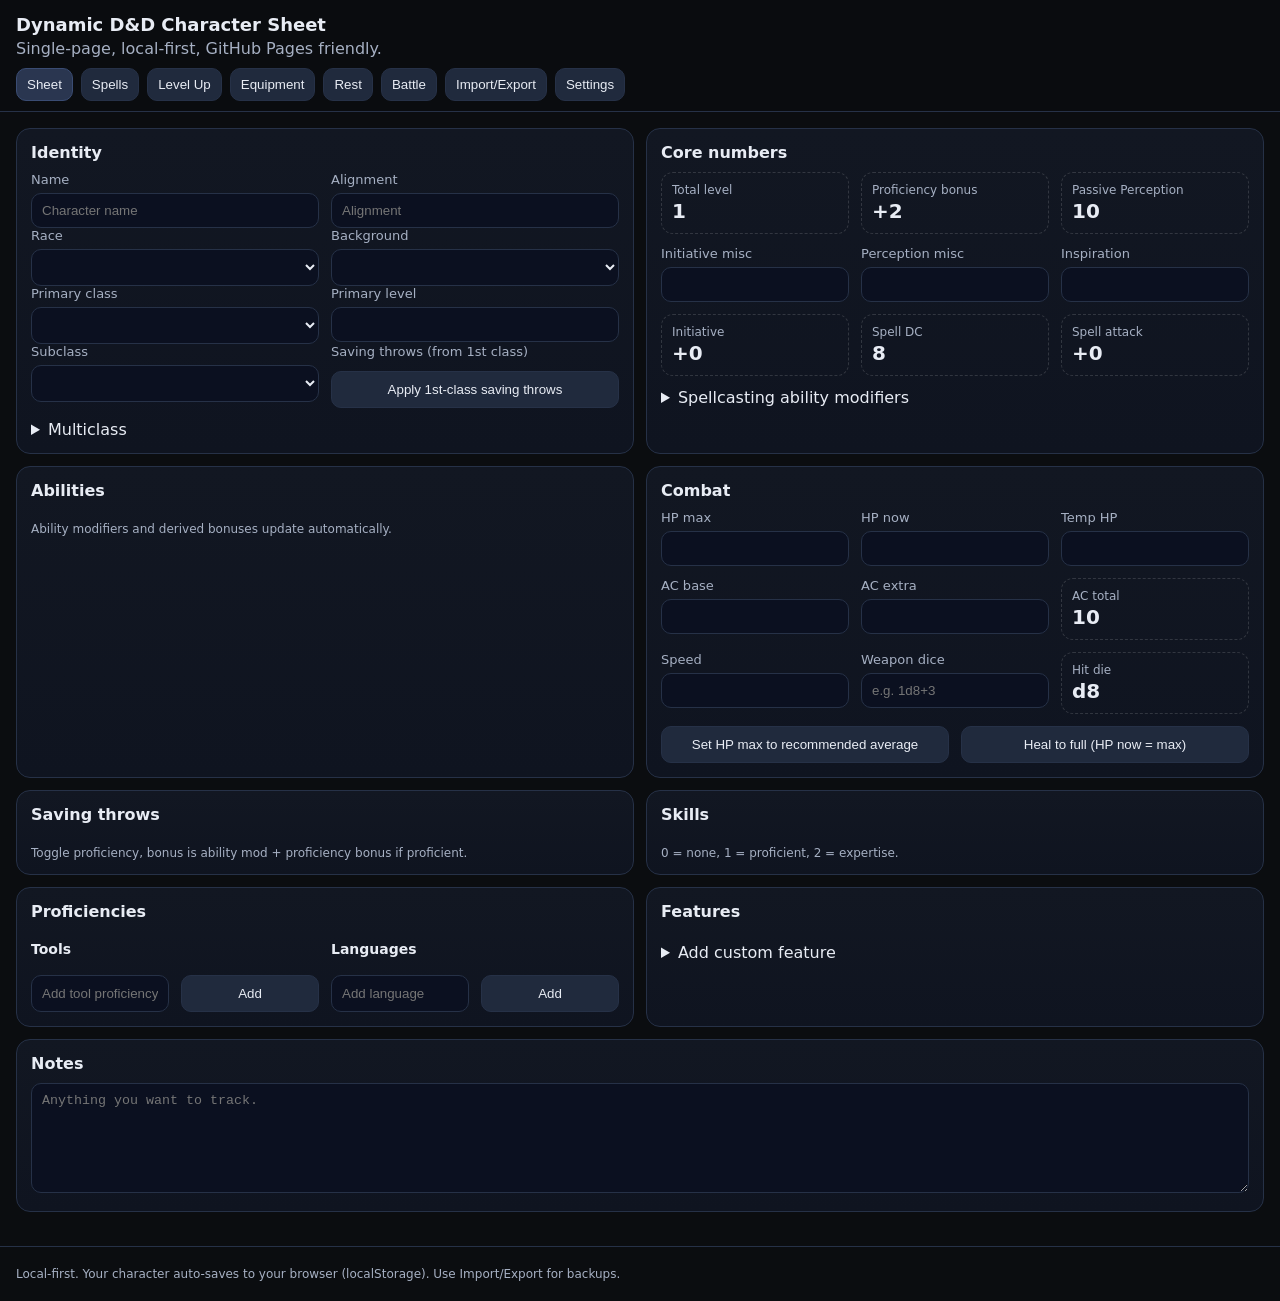
<file: index.html>
<!doctype html>
<html lang="en">
<head>
  <meta charset="utf-8" />
  <meta name="viewport" content="width=device-width,initial-scale=1" />
  <title>Dynamic D&amp;D Character Sheet</title>
  <link rel="stylesheet" href="css/styles.css" />
  <meta name="theme-color" content="#0b0d10" />
  <link rel="manifest" href="manifest.webmanifest" />
  <link rel="icon" href="Icons/app-icon-192.png" />
  <link rel="apple-touch-icon" href="Icons/app-icon-192.png" />
</head>
<body>
  <header class="app-header">
    <div class="app-title">
      <h1>Dynamic D&amp;D Character Sheet</h1>
      <p class="muted">Single-page, local-first, GitHub Pages friendly.</p>
    </div>

    <nav class="tabs" aria-label="Sections" role="tablist">
      <button class="tab" id="tabbtn-sheet" role="tab" data-tab="sheet" aria-controls="tab-sheet" aria-selected="true" tabindex="0">Sheet</button>
      <button class="tab" id="tabbtn-spells" role="tab" data-tab="spells" aria-controls="tab-spells" aria-selected="false" tabindex="-1">Spells</button>
      <button class="tab" id="tabbtn-levelup" role="tab" data-tab="levelup" aria-controls="tab-levelup" aria-selected="false" tabindex="-1">Level Up</button>
      <button class="tab" id="tabbtn-equipment" role="tab" data-tab="equipment" aria-controls="tab-equipment" aria-selected="false" tabindex="-1">Equipment</button>
      <button class="tab" id="tabbtn-rest" role="tab" data-tab="rest" aria-controls="tab-rest" aria-selected="false" tabindex="-1">Rest</button>
      <button class="tab" id="tabbtn-battle" role="tab" data-tab="battle" aria-controls="tab-battle" aria-selected="false" tabindex="-1">Battle</button>
      <button class="tab" id="tabbtn-export" role="tab" data-tab="export" aria-controls="tab-export" aria-selected="false" tabindex="-1">Import/Export</button>
      <button class="tab" id="tabbtn-settings" role="tab" data-tab="settings" aria-controls="tab-settings" aria-selected="false" tabindex="-1">Settings</button>
    </nav>
  </header>

  <main class="app-main">
    <!-- SHEET -->
    <section id="tab-sheet" class="tab-panel" data-tab="sheet" role="tabpanel" aria-labelledby="tabbtn-sheet" tabindex="0">
      <div class="grid two">
        <div class="card">
          <h2>Identity</h2>
          <div class="grid two">
            <label class="field">
              <span>Name</span>
              <input id="name" type="text" placeholder="Character name" />
            </label>
            <label class="field">
              <span>Alignment</span>
              <input id="alignment" type="text" placeholder="Alignment" />
            </label>
          </div>
          <div class="grid two">
            <label class="field">
              <span>Race</span>
              <select id="raceSelect"></select>
            </label>
            <label class="field">
              <span>Background</span>
              <select id="backgroundSelect"></select>
            </label>
          </div>
          <div class="grid two">
            <label class="field">
              <span>Primary class</span>
              <select id="primaryClass"></select>
            </label>
            <label class="field">
              <span>Primary level</span>
              <input id="primaryLevel" type="number" min="0" max="20" />
            </label>
          </div>
          <div class="grid two">
            <label class="field">
              <span>Subclass</span>
              <select id="primarySubclass"></select>
            </label>
            <div class="field">
              <span>Saving throws (from 1st class)</span>
              <div id="saveProfSummary" class="small muted"></div>
              <button id="applyClassSaves" type="button" class="btn">Apply 1st-class saving throws</button>
            </div>
          </div>

          <details class="mt">
            <summary>Multiclass</summary>
            <div class="grid two">
              <label class="field">
                <span>Enable multiclass</span>
                <input id="multiclass" type="checkbox" />
              </label>
              <div></div>
            </div>
            <div class="grid two">
              <label class="field">
                <span>Secondary class</span>
                <select id="secondaryClass"></select>
              </label>
              <label class="field">
                <span>Secondary level</span>
                <input id="secondaryLevel" type="number" min="0" max="20" />
              </label>
            </div>
            <div class="grid two">
              <label class="field">
                <span>Secondary subclass</span>
                <select id="secondarySubclass"></select>
              </label>
              <div class="field">
                <span>Note</span>
                <div class="small muted">In 5e, saving throw proficiencies come from your 1st class only.</div>
              </div>
            </div>
          </details>
        </div>

        <div class="card">
          <h2>Core numbers</h2>
          <div class="grid three">
            <div class="stat">
              <div class="stat-label">Total level</div>
              <div class="stat-value" id="totalLevel">1</div>
            </div>
            <div class="stat">
              <div class="stat-label">Proficiency bonus</div>
              <div class="stat-value" id="pb">+2</div>
            </div>
            <div class="stat">
              <div class="stat-label">Passive Perception</div>
              <div class="stat-value" id="passivePerception">10</div>
            </div>
          </div>

          <div class="grid three mt">
            <label class="field">
              <span>Initiative misc</span>
              <input id="initiativeMisc" type="number" min="-99" max="99" />
            </label>
            <label class="field">
              <span>Perception misc</span>
              <input id="perceptionMisc" type="number" min="-50" max="50" />
            </label>
            <label class="field">
              <span>Inspiration</span>
              <input id="inspirationPoints" type="number" min="0" max="99" />
            </label>
          </div>

          <div class="grid three mt">
            <div class="stat">
              <div class="stat-label">Initiative</div>
              <div class="stat-value" id="initiative">+0</div>
            </div>
            <div class="stat">
              <div class="stat-label">Spell DC</div>
              <div class="stat-value" id="spellDc">8</div>
            </div>
            <div class="stat">
              <div class="stat-label">Spell attack</div>
              <div class="stat-value" id="spellAtk">+0</div>
            </div>
          </div>

          <details class="mt">
            <summary>Spellcasting ability modifiers</summary>
            <div class="grid two">
              <label class="field">
                <span>Primary spell ability mod</span>
                <input id="primarySpellMod" type="number" min="-5" max="15" />
              </label>
              <label class="field">
                <span>Secondary spell ability mod</span>
                <input id="secondarySpellMod" type="number" min="-5" max="15" />
              </label>
            </div>
            <div class="small muted">These are the ability modifiers (not the scores), e.g. INT 16 means +3.</div>
          </details>
        </div>
      </div>

      <div class="grid two mt">
        <div class="card">
          <h2>Abilities</h2>
          <div id="abilitiesGrid" class="abilities-grid"></div>
          <div class="small muted mt">Ability modifiers and derived bonuses update automatically.</div>
        </div>

        <div class="card">
          <h2>Combat</h2>
          <div class="grid three">
            <label class="field">
              <span>HP max</span>
              <input id="hpMax" type="number" min="0" max="9999" />
            </label>
            <label class="field">
              <span>HP now</span>
              <input id="hpNow" type="number" min="0" max="9999" />
            </label>
            <label class="field">
              <span>Temp HP</span>
              <input id="hpTemp" type="number" min="0" max="9999" />
            </label>
          </div>

          <div class="grid three mt">
            <label class="field">
              <span>AC base</span>
              <input id="acBase" type="number" min="0" max="99" />
            </label>
            <label class="field">
              <span>AC extra</span>
              <input id="acExtra" type="number" min="-20" max="20" />
            </label>
            <div class="stat">
              <div class="stat-label">AC total</div>
              <div class="stat-value" id="acTotal">10</div>
            </div>
          </div>

          <div class="grid three mt">
            <label class="field">
              <span>Speed</span>
              <input id="speed" type="number" min="0" max="999" />
            </label>
            <label class="field">
              <span>Weapon dice</span>
              <input id="weaponDice" type="text" placeholder="e.g. 1d8+3" />
            </label>
            <div class="stat">
              <div class="stat-label">Hit die</div>
              <div class="stat-value" id="hitDie">d8</div>
            </div>
          </div>

          <div class="grid two mt">
            <button id="applyRecommendedHp" type="button" class="btn">Set HP max to recommended average</button>
            <button id="healToFull" type="button" class="btn">Heal to full (HP now = max)</button>
          </div>
        </div>
      </div>

      <div class="grid two mt">
        <div class="card">
          <h2>Saving throws</h2>
          <div id="savesGrid" class="saves-grid"></div>
          <div class="small muted mt">Toggle proficiency, bonus is ability mod + proficiency bonus if proficient.</div>
        </div>

        <div class="card">
          <h2>Skills</h2>
          <div id="skillsTable" class="skills-table"></div>
          <div class="small muted mt">0 = none, 1 = proficient, 2 = expertise.</div>
        </div>
      </div>

      <div class="grid two mt">
        <div class="card">
          <h2>Proficiencies</h2>
          <div class="grid two">
            <div>
              <h3>Tools</h3>
              <div id="toolsList" class="pill-list"></div>
              <div class="grid two mt">
                <input id="toolAdd" type="text" placeholder="Add tool proficiency" />
                <button id="toolAddBtn" class="btn" type="button">Add</button>
              </div>
            </div>
            <div>
              <h3>Languages</h3>
              <div id="langsList" class="pill-list"></div>
              <div class="grid two mt">
                <input id="langAdd" type="text" placeholder="Add language" />
                <button id="langAddBtn" class="btn" type="button">Add</button>
              </div>
            </div>
          </div>
        </div>

        <div class="card">
          <h2>Features</h2>
          <div id="featuresList" class="feature-list"></div>
          <details class="mt">
            <summary>Add custom feature</summary>
            <div class="grid two mt">
              <input id="featureName" type="text" placeholder="Feature name" />
              <button id="featureAddBtn" class="btn" type="button">Add</button>
            </div>
            <textarea id="featureText" class="mt" rows="4" placeholder="Feature text"></textarea>
          </details>
        </div>
      </div>

      <div class="card mt">
        <h2>Notes</h2>
        <textarea id="notes" rows="6" placeholder="Anything you want to track."></textarea>
      </div>
    </section>

    <!-- SPELLS -->
    <section id="tab-spells" class="tab-panel hidden" data-tab="spells" role="tabpanel" aria-labelledby="tabbtn-spells" tabindex="0">
      <div class="grid two">
        <div class="card">
          <h2>Spell slots</h2>
          <div id="slotsTable"></div>
          <div class="small muted mt">Track expended slots. Long rest resets Spellcasting slots, short rest resets Pact Magic.</div>
        </div>

        <div class="card">
          <h2>Spell limits</h2>
          <div id="spellLimits"></div>
          <div class="small muted mt">Prepared limits depend on the spell ability modifiers in the Sheet tab.</div>
        </div>
      </div>

      <div class="card mt">
        <h2>Spellbook, Known, Prepared</h2>

        <div class="grid two">
          <label class="field">
            <span>Search</span>
            <input id="spellSearch" type="text" placeholder="Type to filter spells by name" />
          </label>
          <label class="field">
            <span>Level filter</span>
            <select id="spellLevelFilter">
              <option value="all">All levels</option>
              <option value="0">Cantrips</option>
              <option value="1">1st</option>
              <option value="2">2nd</option>
              <option value="3">3rd</option>
              <option value="4">4th</option>
              <option value="5">5th</option>
              <option value="6">6th</option>
              <option value="7">7th</option>
              <option value="8">8th</option>
              <option value="9">9th</option>
            </select>
          </label>
        </div>

        <div class="small muted mt" id="spellModeHint"></div>

	        <div id="spellClassRow" class="grid two mt">
	          <label class="field">
	            <span>Spell list class</span>
	            <select id="spellClassSelect"></select>
	          </label>
	          <div class="small muted">If you have multiple classes with spellcasting, choose which class list you are viewing.</div>
	        </div>

        <div id="spellsByLevel"></div>

        <details class="mt">
          <summary>Spell notes</summary>
          <textarea id="spellNotes" rows="5" placeholder="Spell notes (components, prepared rotation, scrolls, etc.)"></textarea>
        </details>
      </div>
    </section>

    <!-- LEVEL UP -->
    <section id="tab-levelup" class="tab-panel hidden" data-tab="levelup" role="tabpanel" aria-labelledby="tabbtn-levelup" tabindex="0">
      <div class="grid two">
        <div class="card">
          <h2>Level Up Wizard</h2>
          <p class="muted small">Leveling, ASI or feat choices, HP rolls, and spell learning happen through the wizard (5e 2014 rules). This prevents changing those choices on the fly.</p>

          <div class="grid two">
            <label class="field">
              <span>Build lock</span>
              <select id="buildLockSelect">
                <option value="locked">Locked (recommended)</option>
                <option value="unlocked">Unlocked (manual edits)</option>
              </select>
            </label>
            <div class="small muted">
              Locked mode disables manual edits for class levels, feat and ASI picks, and known or spellbook spells.
            </div>
          </div>

          <div class="grid two mt">
            <button id="openLevelUpWizardBtn" type="button" class="btn">Level Up...</button>
            <button id="undoLevelUpBtn" type="button" class="btn danger">Undo last level up</button>
          </div>

          <details class="mt">
            <summary>Level up history</summary>
            <div id="buildLog" class="mt"></div>
          </details>

          <details class="mt">
            <summary>Class choices (skills, fighting style, expertise)</summary>
            <div class="small muted mt">
              These choices come from <code>data/class_features.json</code>. Apply them once, then you can still edit Skills/Proficiencies manually.
            </div>
            <div id="classChoicesPanel" class="mt"></div>
          </details>

          <details class="mt">
            <summary>Picks (ASI/Feats)</summary>
            <div class="small muted mt">Earned slots come from your class levels (5e 2014). Choose ASIs/feats inside the Level Up wizard.</div>
            <div id="picksSummary" class="mt"></div>
            <div id="picksEditor" class="mt"></div>
          </details>
        </div>

        <div class="card">
          <h2>Feats</h2>
          <p class="muted small">Feats are granted during Level Up when you earn an ASI or feat choice. This list is for reference.</p>
          <div class="grid two">
            <label class="field">
              <span>Search feats</span>
              <input id="featSearch" type="text" placeholder="Filter by name" />
            </label>
            <label class="field">
              <span>Show</span>
              <select id="featFilter">
                <option value="all">All feats</option>
                <option value="picked">Picked only</option>
                <option value="available">Not picked</option>
              </select>
            </label>
          </div>
          <div id="featsList" class="mt"></div>
        </div>
      </div>
    </section>

    <!-- EQUIPMENT -->
    <section id="tab-equipment" class="tab-panel hidden" data-tab="equipment" role="tabpanel" aria-labelledby="tabbtn-equipment" tabindex="0">
      <div class="grid two">
        <div class="card">
          <h2>Equipment (BG3-style slots)</h2>
          <div class="small muted">Each item can optionally add AC bonus, weapons can set hit dice. Mark one weapon as equipped.</div>
          <div id="equipmentSlots" class="mt"></div>
        </div>

        <div class="card">
          <h2>Inventory</h2>
          <div class="grid two">
            <input id="bagItemName" type="text" placeholder="Item name" />
            <button id="bagAddBtn" type="button" class="btn">Add</button>
          </div>
          <div id="bagList" class="mt"></div>
        </div>
      </div>
    </section>

    <!-- REST -->
    <section id="tab-rest" class="tab-panel hidden" data-tab="rest" role="tabpanel" aria-labelledby="tabbtn-rest" tabindex="0">
      <div class="grid two">
        <div class="card">
          <h2>Short Rest</h2>
          <div class="small muted">Spend hit dice to heal (roll or average). Pact Magic slots reset on short rest.</div>
          <div id="hitDicePools" class="mt"></div>
          <div class="grid three mt">
            <label class="field">
              <span>Mode</span>
              <select id="shortRestMode">
                <option value="roll">Roll</option>
                <option value="average">Average</option>
              </select>
            </label>
            <div></div>
            <button id="shortRestBtn" class="btn" type="button">Apply Short Rest</button>
          </div>
        </div>

        <div class="card">
          <h2>Long Rest</h2>
          <div class="small muted">Restores HP to full, resets hit dice pools, and resets Spellcasting and Pact Magic slots usage.</div>
          <button id="longRestBtn" class="btn" type="button">Apply Long Rest</button>

          <h3 class="mt">Custom resources</h3>
          <div class="small muted">Track anything (Ki, Rage, Inspiration dice, etc.). You control resets.</div>

          <div class="grid two mt">
            <input id="resourceName" type="text" placeholder="Resource name (e.g. Ki)" />
            <button id="resourceAddBtn" class="btn" type="button">Add resource</button>
          </div>
          <div id="resourcesList" class="mt"></div>
        </div>
      </div>
    </section>

    <!-- BATTLE -->
    <section id="tab-battle" class="tab-panel hidden" data-tab="battle" role="tabpanel" aria-labelledby="tabbtn-battle" tabindex="0">
      <div class="card">
        <div class="row">
          <h2>Battle</h2>
          <div class="muted small">Battle tracker module (action economy, HP, spell slots, casting). Syncs with your character sheet both ways.</div>
        </div>
        <iframe id="battleFrame" class="battleFrame" title="Battle Tracker" src="battle.html" loading="lazy"></iframe>
        <div class="muted small mt">
          If you open this directly from your file system and data files cannot load, serve the folder with a local server or GitHub Pages.
        </div>
      </div>
    </section>

    <!-- EXPORT -->
    <section id="tab-export" class="tab-panel hidden" data-tab="export" role="tabpanel" aria-labelledby="tabbtn-export" tabindex="0">
      <div class="grid two">
        <div class="card">
          <h2>Export</h2>
          <p class="muted small">Export your current character state as JSON (for backups or sharing).</p>
          <button id="exportBtn" class="btn" type="button">Generate export</button>
          <textarea id="exportBox" class="mt" rows="16" placeholder="Export will appear here"></textarea>
        </div>

        <div class="card">
          <h2>Import</h2>
          <p class="muted small">Paste a previously exported JSON blob here.</p>
          <textarea id="importBox" class="mt" rows="16" placeholder="Paste JSON here"></textarea>
          <div class="grid two mt">
            <button id="importBtn" class="btn" type="button">Import</button>
            <button id="resetBtn" class="btn danger" type="button">Factory reset</button>
          </div>
          <div id="importStatus" class="small mt"></div>
        </div>
      </div>
    </section>

    <!-- SETTINGS -->
    <section id="tab-settings" class="tab-panel hidden" data-tab="settings" role="tabpanel" aria-labelledby="tabbtn-settings" tabindex="0">
      <div class="grid two">
        <div class="card">
          <h2>Cloud sync (optional)</h2>
          <p class="muted small">
            Uses Supabase anonymous auth and a single <code>characters</code> table keyed by (user_id, character_id).
            If <code>js/config.js</code> is blank, these buttons are disabled.
          </p>
          <div class="grid two">
            <button id="cloudSaveBtn" class="btn" type="button">Save to cloud</button>
            <button id="cloudLoadBtn" class="btn" type="button">Load from cloud</button>
          </div>
          <div id="cloudStatus" class="small mt"></div>
        </div>

        <div class="card">
          <h2>Data version</h2>
          <div class="small muted" id="dataStatus"></div>

          <h3 class="mt">Developer utilities</h3>
          <button id="recomputeAllBtn" class="btn" type="button">Recompute derived fields</button>
          <div class="small muted mt">
            Mostly useful if you edit JSON data files and want a quick refresh.
          </div>
        </div>
      </div>
    </section>
  </main>

  <footer class="app-footer">
    <div class="small muted">
      Local-first. Your character auto-saves to your browser (localStorage). Use Import/Export for backups.
    </div>
  </footer>

  <!-- Level up wizard modal -->
  <dialog id="levelUpDialog" class="modal">
    <div class="modal-card">
      <div class="modal-hdr">
        <div>
          <div class="modal-title">Level Up</div>
          <div class="small muted" id="levelUpSubtitle"></div>
        </div>
        <button id="levelUpCloseBtn" class="btn small" type="button">Close</button>
      </div>

      <div id="levelUpBody" class="mt"></div>

      <div class="modal-footer mt">
        <button id="levelUpBackBtn" class="btn" type="button">Back</button>
        <div class="spacer"></div>
        <button id="levelUpNextBtn" class="btn" type="button">Next</button>
        <button id="levelUpConfirmBtn" class="btn" type="button">Confirm</button>
      </div>
    </div>
  </dialog>

  <script type="module" src="js/app.js"></script>
</body>
</html>
</file>
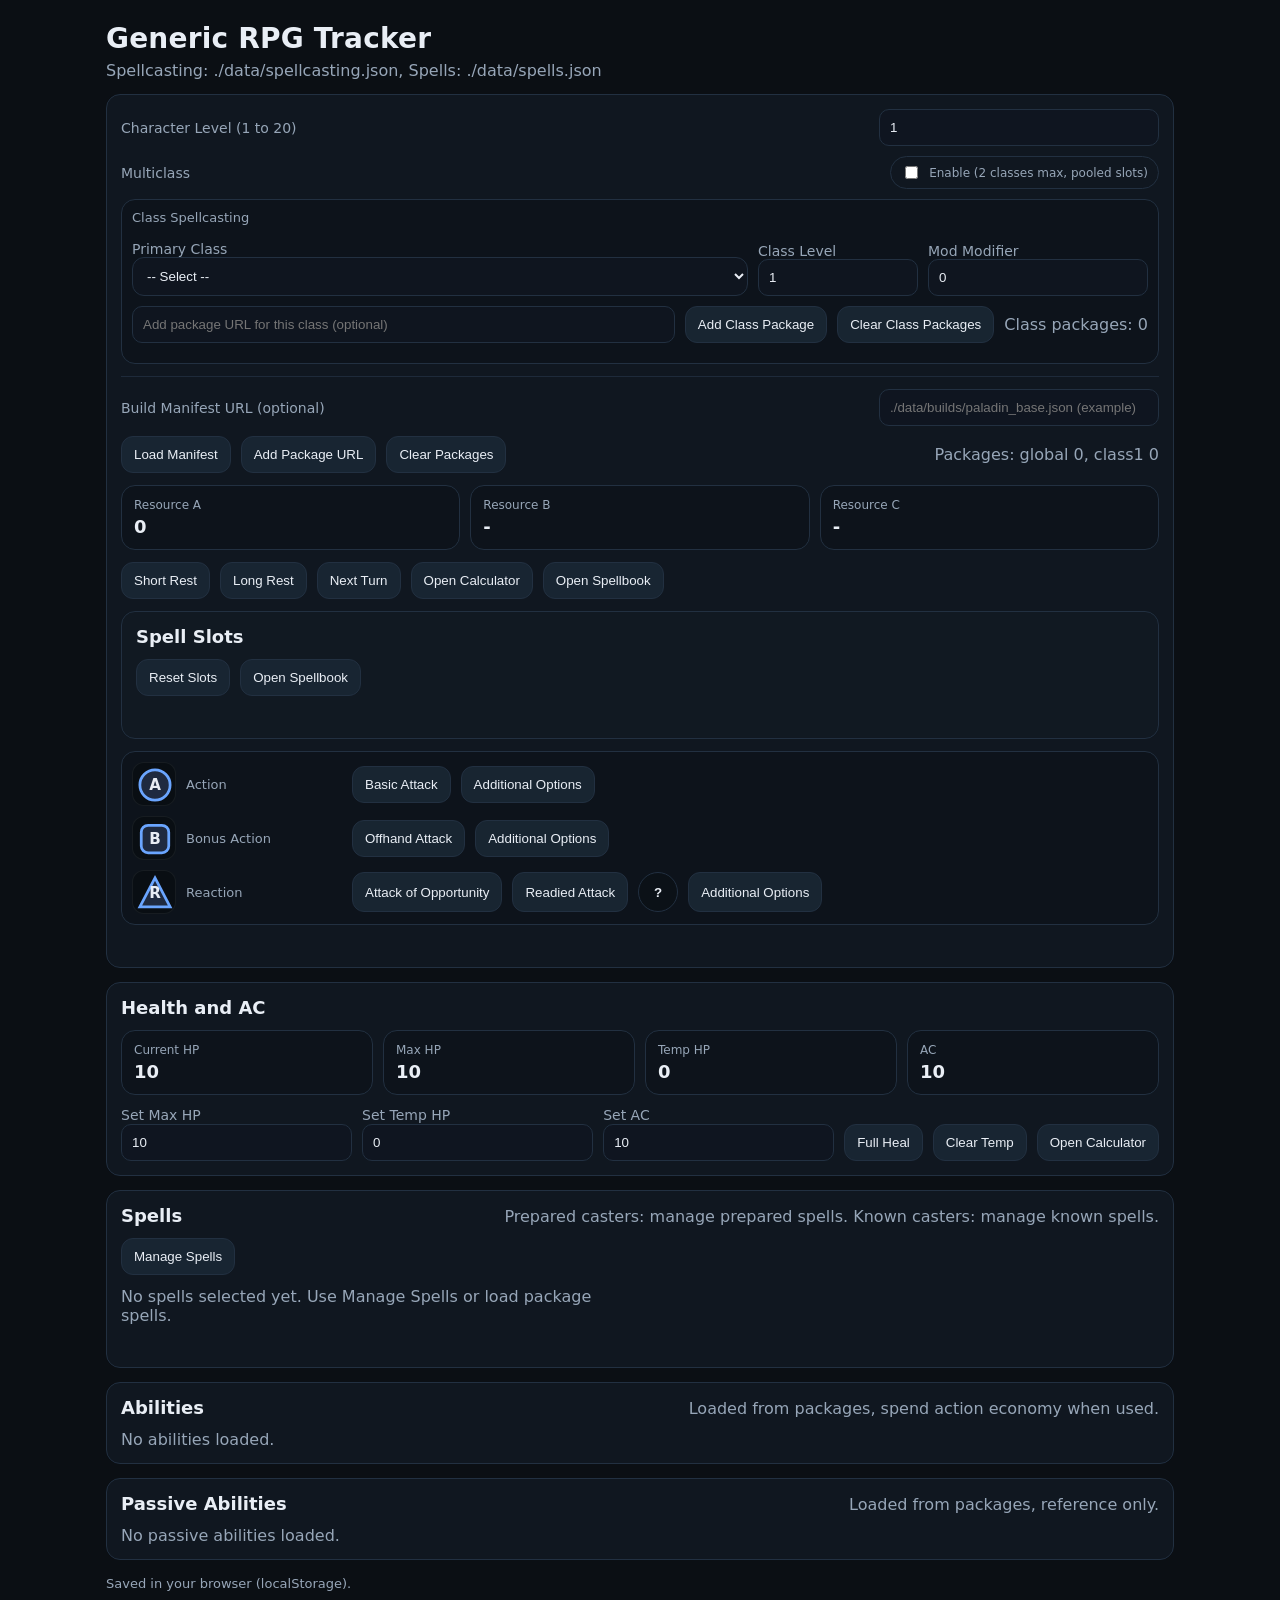
<file: battle.html>
<!doctype html>
<html lang="en">
  <head>
    <meta charset="UTF-8" />
    <meta name="viewport" content="width=device-width,initial-scale=1" />
    <title>Generic RPG Tracker</title>

    <style>
      :root {
        --bg: #0b0f14;
        --text: #e9eef5;
        --muted: #97a6b8;
        --border: #223041;
        --btn: rgba(26, 39, 53, 0.9);
        --btnHover: rgba(34, 52, 71, 0.95);
        --danger: #ff6b6b;
        --ok: #7ce6a5;
      }

      * { box-sizing: border-box; }

      body {
        margin: 0;
        font-family: system-ui, -apple-system, Segoe UI, Roboto, Arial, sans-serif;
        background: var(--bg);
        color: var(--text);
        min-height: 100vh;
      }

      .wrap {
        max-width: 1100px;
        margin: 0 auto;
        padding: 22px 16px 56px;
      }

      .header h1 {
        margin: 0 0 6px;
        font-size: 28px;
        letter-spacing: 0.2px;
      }

      .sub { margin: 0; color: var(--muted); }

      .card {
        margin-top: 14px;
        padding: 14px;
        border-radius: 14px;
        border: 1px solid var(--border);
        background: rgba(18, 26, 35, 0.88);
        backdrop-filter: blur(2px);
      }

      .row {
        display: grid;
        grid-template-columns: 1fr 280px;
        gap: 12px;
        align-items: center;
      }

      .label { color: var(--muted); font-size: 14px; }

      input[type="number"], input[type="text"], input[type="url"] {
        width: 100%;
        padding: 10px 10px;
        border-radius: 10px;
        border: 1px solid var(--border);
        background: rgba(15, 22, 32, 0.95);
        color: var(--text);
        outline: none;
      }

      select {
        width: 100%;
        padding: 10px 10px;
        border-radius: 12px;
        border: 1px solid var(--border);
        background: rgba(15, 22, 32, 0.95);
        color: var(--text);
        outline: none;
      }

      .topStats {
        margin-top: 12px;
        display: grid;
        grid-template-columns: 1fr;
        gap: 10px;
      }
      @media (min-width: 860px) {
        .topStats { grid-template-columns: 1fr 1fr 1fr; }
      }

      .statBox {
        border: 1px solid var(--border);
        border-radius: 14px;
        padding: 12px;
        background: rgba(0,0,0,0.18);
      }
      .statLabel { font-size: 12px; color: var(--muted); display: flex; align-items: center; gap: 8px; }
      .statValue { margin-top: 4px; font-size: 18px; font-weight: 650; }

      .controls {
        margin-top: 12px;
        display: flex;
        gap: 10px;
        flex-wrap: wrap;
        align-items: center;
      }

      .btn {
        padding: 10px 12px;
        border-radius: 12px;
        border: 1px solid var(--border);
        background: var(--btn);
        color: var(--text);
        cursor: pointer;
        user-select: none;
      }
      .btn:hover { background: var(--btnHover); }
      .btn:disabled { opacity: 0.45; cursor: not-allowed; }

      .qBtn {
        width: 40px;
        height: 40px;
        border-radius: 999px;
        border: 1px solid var(--border);
        background: rgba(0,0,0,0.12);
        color: var(--text);
        cursor: pointer;
        font-weight: 800;
      }
      .qBtn:hover { background: rgba(255,255,255,0.06); }

      .statusBar {
        margin-top: 10px;
        min-height: 18px;
        font-size: 13px;
        color: var(--muted);
        white-space: pre-wrap;
      }
      .statusBar.ok { color: var(--ok); }
      .statusBar.error { color: var(--danger); }

      .sectionTitle {
        display: flex;
        justify-content: space-between;
        align-items: baseline;
        gap: 12px;
      }
      .sectionTitle h2 { margin: 0; font-size: 18px; }

      .divider { height: 1px; background: var(--border); margin: 12px 0; opacity: 0.8; }
      .pill { padding: 6px 10px; border: 1px solid var(--border); border-radius: 999px; color: var(--muted); font-size: 12px; display:flex; gap:8px; align-items:center; }

      /* Class blocks */
      .classBlockWrap {
        margin-top: 10px;
        border: 1px solid var(--border);
        border-radius: 14px;
        padding: 10px;
        background: rgba(0,0,0,0.18);
        display: grid;
        gap: 10px;
      }
      .classBlockRow {
        display: grid;
        grid-template-columns: 1fr;
        gap: 10px;
      }
      @media (min-width: 900px) {
        .classBlockRow { grid-template-columns: 1fr 160px 220px; align-items: end; }
      }
      .classBlockTitle {
        color: var(--muted);
        font-size: 13px;
        margin-bottom: 6px;
      }

      /* Action Economy */
      .economyWrap {
        margin-top: 12px;
        border: 1px solid var(--border);
        border-radius: 14px;
        padding: 10px;
        background: rgba(0,0,0,0.18);
        display: grid;
        grid-template-columns: 1fr;
        gap: 10px;
      }

      .econRow {
        display: grid;
        grid-template-columns: 1fr;
        gap: 10px;
      }
      @media (min-width: 900px) {
        .econRow { grid-template-columns: 210px 1fr; align-items: center; }
      }

      .econLeft {
        display: flex;
        align-items: center;
        gap: 10px;
        color: var(--muted);
        font-size: 13px;
      }

      .econIcon {
        width: 44px;
        height: 44px;
        border-radius: 12px;
        overflow: hidden;
        border: 1px solid rgba(255,255,255,0.06);
        background: rgba(0,0,0,0.25);
        display: grid;
        place-items: center;
        flex: 0 0 auto;
      }
      .econIcon img {
        width: 44px;
        height: 44px;
        object-fit: cover;
        display: block;
      }

      .econBtns {
        display: flex;
        gap: 10px;
        flex-wrap: wrap;
      }

      /* Health + AC */
      .hpGrid {
        margin-top: 12px;
        display: grid;
        grid-template-columns: 1fr;
        gap: 10px;
      }
      @media (min-width: 860px) {
        .hpGrid { grid-template-columns: 1fr 1fr 1fr 1fr; }
      }

      .hpControls {
        margin-top: 10px;
        display: grid;
        grid-template-columns: 1fr;
        gap: 10px;
      }
      @media (min-width: 860px) {
        .hpControls { grid-template-columns: 1fr 1fr 1fr auto; align-items: end; }
      }

      /* Abilities */
      .abilityGrid {
        margin-top: 12px;
        display: grid;
        grid-template-columns: 1fr;
        gap: 10px;
      }
      @media (min-width: 900px) {
        .abilityGrid { grid-template-columns: 1fr 1fr; }
      }

      .abilityCard {
        border: 1px solid var(--border);
        border-radius: 14px;
        padding: 12px;
        background: rgba(0,0,0,0.18);
        display: grid;
        grid-template-columns: 56px 1fr auto;
        gap: 12px;
        align-items: center;
        position: relative;
        overflow: hidden;
      }

      .abilityActIcon {
        position: absolute;
        top: 10px;
        right: 10px;
        width: 26px;
        height: 26px;
        border-radius: 8px;
        overflow: hidden;
        border: 1px solid rgba(255,255,255,0.06);
        background: rgba(0,0,0,0.25);
      }
      .abilityActIcon img {
        width: 26px;
        height: 26px;
        object-fit: cover;
        display: block;
      }

      .abilityIcon {
        width: 56px;
        height: 56px;
        border-radius: 14px;
        overflow: hidden;
        background: rgba(0,0,0,0.25);
        border: 1px solid rgba(255,255,255,0.06);
        display: grid;
        place-items: center;
      }
      .abilityIcon img {
        width: 56px;
        height: 56px;
        object-fit: cover;
        display: block;
      }

      .missingIcon {
        font-size: 11px;
        color: var(--muted);
        padding: 6px;
        text-align: center;
        line-height: 1.2;
      }

      .abilityName { font-weight: 700; letter-spacing: 0.2px; }
      .abilityMeta { margin-top: 4px; font-size: 13px; color: var(--muted); }
      .abilityBtns { display: flex; gap: 8px; align-items: center; }

      /* Spell slots UI */
      .slotRow {
        border: 1px solid var(--border);
        border-radius: 14px;
        padding: 10px;
        background: rgba(0,0,0,0.18);
        display: grid;
        grid-template-columns: 170px 1fr;
        gap: 10px;
        align-items: center;
        margin-top: 10px;
      }

      .slotLabel { color: var(--muted); font-size: 13px; }

      .slotBubbles {
        display: flex;
        flex-wrap: wrap;
        gap: 10px;
      }

      .slotBubble {
        width: 42px;
        height: 42px;
        border-radius: 999px;
        border: 1px solid var(--border);
        background: rgba(26, 39, 53, 0.85);
        color: var(--text);
        cursor: pointer;
        font-weight: 800;
        user-select: none;
      }

      .slotBubble.used {
        opacity: 0.35;
        text-decoration: line-through;
      }

      /* Small spell blocks */
      .spellGrid {
        margin-top: 12px;
        display: grid;
        grid-template-columns: 1fr;
        gap: 8px;
      }
      @media (min-width: 900px) {
        .spellGrid { grid-template-columns: 1fr 1fr; }
      }

      .spellCard {
        border: 1px solid var(--border);
        border-radius: 12px;
        padding: 10px;
        background: rgba(0,0,0,0.16);
        display: grid;
        grid-template-columns: 1fr auto;
        gap: 10px;
        align-items: center;
      }

      .spellName { font-weight: 750; }
      .spellMeta { margin-top: 4px; font-size: 12px; color: var(--muted); }
      .spellBtns { display: flex; gap: 8px; align-items: center; flex-wrap: wrap; }

      dialog {
        border: 1px solid var(--border);
        border-radius: 14px;
        padding: 0;
        background: rgba(15, 22, 32, 0.98);
        color: var(--text);
        max-width: 900px;
        width: calc(100% - 24px);
      }
      dialog::backdrop { background: rgba(0,0,0,0.65); }

      .dlgHead {
        padding: 14px 14px 10px;
        border-bottom: 1px solid var(--border);
        display: flex;
        justify-content: space-between;
        align-items: flex-start;
        gap: 12px;
      }
      .dlgTitle { margin: 0; font-size: 18px; }

      .dlgBody { padding: 14px; }
      .dlgBody p { margin: 0 0 10px; line-height: 1.5; white-space: pre-wrap; }
      .dlgMeta { margin-top: 8px; color: var(--muted); font-size: 13px; }

      .dlgActions {
        padding: 12px 14px 14px;
        border-top: 1px solid var(--border);
        display: flex;
        justify-content: flex-end;
        gap: 10px;
      }

      .popupGrid {
        display: grid;
        grid-template-columns: 1fr;
        gap: 10px;
      }
      @media (min-width: 900px) {
        .popupGrid { grid-template-columns: 1fr 1fr; }
      }

      .popupSection {
        border: 1px solid var(--border);
        border-radius: 14px;
        padding: 12px;
        background: rgba(0,0,0,0.18);
      }
      .popupSectionTitle {
        margin: 0 0 10px;
        font-size: 14px;
        color: var(--muted);
      }

      .popupBtns { display: flex; gap: 10px; flex-wrap: wrap; }

      /* Calculator popup */
      .calcDisplayBox {
        border: 1px solid var(--border);
        border-radius: 14px;
        padding: 10px;
        background: rgba(15, 22, 32, 0.95);
      }
      .calcExpr {
        font-family: ui-monospace, SFMono-Regular, Menlo, Monaco, Consolas, "Liberation Mono", "Courier New", monospace;
        font-size: 14px;
        color: var(--muted);
        min-height: 18px;
        white-space: pre-wrap;
        word-break: break-word;
      }
      .calcResult {
        margin-top: 6px;
        font-family: ui-monospace, SFMono-Regular, Menlo, Monaco, Consolas, "Liberation Mono", "Courier New", monospace;
        font-size: 22px;
        font-weight: 800;
        color: var(--text);
        white-space: pre-wrap;
        word-break: break-word;
      }
      .calcGrid {
        margin-top: 12px;
        display: grid;
        grid-template-columns: repeat(4, minmax(56px, 1fr));
        gap: 10px;
      }
      .calcKey {
        padding: 14px 10px;
        border-radius: 12px;
        border: 1px solid var(--border);
        background: rgba(26, 39, 53, 0.85);
        color: var(--text);
        cursor: pointer;
        font-weight: 750;
        text-align: center;
        user-select: none;
      }
      .calcKey:hover { background: var(--btnHover); }
      .calcKey.wide { grid-column: span 2; }
      .calcKey.danger { color: #fff; background: rgba(255, 107, 107, 0.25); }
      .calcKey.ok { color: #06120b; background: rgba(124, 230, 165, 0.95); border-color: rgba(124, 230, 165, 0.35); }
      .calcKey.ok:hover { filter: brightness(0.95); }

      .footer { margin-top: 16px; font-size: 13px; color: var(--muted); }
    </style>
  </head>

  <body>
    <main class="wrap">
      <header class="header">
        <h1>Generic RPG Tracker</h1>
        <p class="sub">Spellcasting: ./data/spellcasting.json, Spells: ./data/spells.json</p>
      </header>

      <section class="card" id="coreCard" aria-label="Core">
        <div class="row">
          <label for="levelInput" class="label">Character Level (1 to 20)</label>
          <input id="levelInput" type="number" min="1" max="20" step="1" />
        </div>

        <div class="row" style="margin-top: 10px;">
          <label for="multiclassToggle" class="label">Multiclass</label>
          <div class="controls" style="margin-top:0; justify-content:flex-end;">
            <label class="pill"><input id="multiclassToggle" type="checkbox" /> Enable (2 classes max, pooled slots)</label>
          </div>
        </div>

        <div class="classBlockWrap" aria-label="Class selection">
          <div class="classBlockTitle">Class Spellcasting</div>
          <div id="classBlocks"></div>
          <div class="sub" id="classWarning"></div>
        </div>

        <div class="divider"></div>

        <div class="row">
          <label for="buildManifestUrl" class="label">Build Manifest URL (optional)</label>
          <input id="buildManifestUrl" type="url" placeholder="./data/builds/paladin_base.json (example)" />
        </div>
        <div class="controls" style="margin-top: 10px;">
          <button id="loadManifest" class="btn" type="button">Load Manifest</button>
          <button id="addPackage" class="btn" type="button">Add Package URL</button>
          <button id="clearPackages" class="btn" type="button">Clear Packages</button>
          <div class="sub" id="packageSummary" style="margin-left:auto;"></div>
        </div>

        <div class="topStats">
          <div class="statBox">
            <div class="statLabel" id="statALabel">Resource A</div>
            <div class="statValue" id="statAText">0</div>
          </div>
          <div class="statBox">
            <div class="statLabel" id="statBLabel">Resource B</div>
            <div class="statValue" id="statBText">-</div>
          </div>
          <div class="statBox">
            <div class="statLabel" id="statCLabel">Resource C</div>
            <div class="statValue" id="statCText">-</div>
          </div>
        </div>

        <div class="controls">
          <button id="shortRest" class="btn" type="button">Short Rest</button>
          <button id="longRest" class="btn" type="button">Long Rest</button>
          <button id="nextTurn" class="btn" type="button">Next Turn</button>
          <button id="openCalcTop" class="btn" type="button">Open Calculator</button>
          <button id="openSpellbookTop" class="btn" type="button">Open Spellbook</button>
        </div>

        <div class="card" style="margin-top: 12px;">
          <div class="sectionTitle">
            <h2>Spell Slots</h2>
            <div class="sub" id="spellMetaText"></div>
          </div>

          <div id="spellSlotsWrap"></div>

          <div class="controls" style="margin-top: 12px;">
            <button id="spellsResetSlots" class="btn" type="button">Reset Slots</button>
            <button id="openSpellbookSlots" class="btn" type="button">Open Spellbook</button>
          </div>

          <div id="spellStatus" class="statusBar" role="status" aria-live="polite"></div>
        </div>

        <div class="economyWrap" aria-label="Action economy">
          <div class="econRow">
            <div class="econLeft">
              <div class="econIcon"><img id="iconAction" alt="Action" /></div>
              <div>Action</div>
            </div>
            <div class="econBtns">
              <button id="basicAttack" class="btn" type="button">Basic Attack</button>
              <button id="actionOptions" class="btn" type="button">Additional Options</button>
            </div>
          </div>

          <div class="econRow">
            <div class="econLeft">
              <div class="econIcon"><img id="iconBonus" alt="Bonus action" /></div>
              <div>Bonus Action</div>
            </div>
            <div class="econBtns">
              <button id="offhandAttack" class="btn" type="button">Offhand Attack</button>
              <button id="bonusOptions" class="btn" type="button">Additional Options</button>
            </div>
          </div>

          <div class="econRow">
            <div class="econLeft">
              <div class="econIcon"><img id="iconReaction" alt="Reaction" /></div>
              <div>Reaction</div>
            </div>
            <div class="econBtns">
              <button id="oppAttack" class="btn" type="button">Attack of Opportunity</button>
              <button id="readiedAttack" class="btn" type="button">Readied Attack</button>
              <button id="readiedInfo" class="qBtn" type="button" aria-label="Readied action details">?</button>
              <button id="reactionOptions" class="btn" type="button">Additional Options</button>
            </div>
          </div>
        </div>

        <div id="statusBar" class="statusBar" role="status" aria-live="polite"></div>
      </section>

      <section class="card" id="combatCard" aria-label="Health and AC">
        <div class="sectionTitle">
          <h2>Health and AC</h2>
          <div class="sub"></div>
        </div>

        <div class="hpGrid">
          <div class="statBox">
            <div class="statLabel">Current HP</div>
            <div class="statValue" id="hpNowText">0</div>
          </div>
          <div class="statBox">
            <div class="statLabel">Max HP</div>
            <div class="statValue" id="hpMaxText">0</div>
          </div>
          <div class="statBox">
            <div class="statLabel">Temp HP</div>
            <div class="statValue" id="hpTempText">0</div>
          </div>
          <div class="statBox">
            <div class="statLabel">AC</div>
            <div class="statValue" id="acText">10</div>
          </div>
        </div>

        <div class="hpControls">
          <div>
            <label class="label" for="hpMaxInput">Set Max HP</label>
            <input id="hpMaxInput" type="number" min="0" step="1" />
          </div>
          <div>
            <label class="label" for="hpTempInput">Set Temp HP</label>
            <input id="hpTempInput" type="number" min="0" step="1" />
          </div>
          <div>
            <label class="label" for="acInput">Set AC</label>
            <input id="acInput" type="number" min="0" step="1" />
          </div>
          <div class="controls" style="margin-top:0">
            <button id="hpFull" class="btn" type="button">Full Heal</button>
            <button id="hpZeroTemp" class="btn" type="button">Clear Temp</button>
            <button id="openCalc" class="btn" type="button">Open Calculator</button>
          </div>
        </div>
      </section>

      <section class="card" id="spellsCard" aria-label="Spells">
        <div class="sectionTitle">
          <h2 id="spellsSectionTitle">Spells</h2>
          <div class="sub" id="spellsSectionSub">Prepared casters: manage prepared spells. Known casters: manage known spells.</div>
        </div>

        <div class="controls" style="margin-top: 12px;">
          <button id="spellsManageBtn" class="btn" type="button">Manage Spells</button>
          <div class="sub" id="spellsLimitText" style="margin-left:auto;"></div>
        </div>

        <div id="spellsGrid" class="spellGrid"></div>
        <div id="spellsStatus" class="statusBar" role="status" aria-live="polite"></div>
      </section>

      <section class="card" id="abilitiesCard" aria-label="Abilities">
        <div class="sectionTitle">
          <h2>Abilities</h2>
          <div class="sub">Loaded from packages, spend action economy when used.</div>
        </div>
        <div id="abilitiesGrid" class="abilityGrid"></div>
      </section>

      <section class="card" id="passivesCard" aria-label="Passive Abilities">
        <div class="sectionTitle">
          <h2>Passive Abilities</h2>
          <div class="sub">Loaded from packages, reference only.</div>
        </div>
        <div id="passivesGrid" class="abilityGrid"></div>
      </section>

      <footer class="footer">Saved in your browser (localStorage).</footer>

      <dialog id="infoDialog" aria-label="Info dialog">
        <div class="dlgHead">
          <h3 class="dlgTitle" id="dlgTitle">Info</h3>
          <button class="qBtn" id="dlgX" type="button" aria-label="Close dialog">×</button>
        </div>
        <div class="dlgBody">
          <p id="dlgDesc"></p>
          <div class="dlgMeta" id="dlgMeta"></div>
        </div>
        <div class="dlgActions">
          <button class="btn" id="dlgClose" type="button">Close</button>
        </div>
      </dialog>

      <dialog id="spellbookDialog" aria-label="Spellbook dialog">
        <div class="dlgHead">
          <h3 class="dlgTitle" id="spellbookTitle">Spellbook</h3>
          <button class="qBtn" id="spellbookX" type="button" aria-label="Close dialog">×</button>
        </div>

        <div class="dlgBody">
          <div class="controls" style="margin-top: 0;">
            <input id="spellSearch" type="text" placeholder="Search spells..." />
            <select id="spellLevelFilter">
              <option value="all">All levels</option>
              <option value="0">Cantrips</option>
              <option value="1">Level 1</option>
              <option value="2">Level 2</option>
              <option value="3">Level 3</option>
              <option value="4">Level 4</option>
              <option value="5">Level 5</option>
              <option value="6">Level 6</option>
              <option value="7">Level 7</option>
              <option value="8">Level 8</option>
              <option value="9">Level 9</option>
            </select>
          </div>

          <div class="popupGrid" style="margin-top: 12px;">
            <div class="popupSection">
              <div class="popupSectionTitle" id="spellbookMainTitle">Class Spells</div>
              <div id="spellbookList" class="popupBtns"></div>
            </div>

            <div class="popupSection">
              <div class="popupSectionTitle" id="spellbookRightTitle">Package (Subclass) Spells</div>
              <div id="spellbookRightList" class="popupBtns"></div>
            </div>
          </div>

          <div class="statusBar" id="spellbookStatus" role="status" aria-live="polite"></div>
        </div>

        <div class="dlgActions">
          <button class="btn" id="spellbookClose" type="button">Close</button>
        </div>
      </dialog>

      <dialog id="castDialog" aria-label="Cast spell dialog">
        <div class="dlgHead">
          <h3 class="dlgTitle" id="castTitle">Cast Spell</h3>
          <button class="qBtn" id="castX" type="button" aria-label="Close dialog">×</button>
        </div>
        <div class="dlgBody">
          <div class="row" style="grid-template-columns: 1fr 280px;">
            <label class="label" for="castSlotLevel">Spell Slot Level</label>
            <select id="castSlotLevel"></select>
          </div>

          <div class="row" style="margin-top: 10px; grid-template-columns: 1fr 280px;">
            <label class="label" for="castEconomy">Consumes</label>
            <select id="castEconomy"></select>
          </div>

          <div class="statBox" style="margin-top: 12px;">
            <div class="statLabel">Spell Details</div>
            <div class="statValue" style="font-size: 13px; font-weight: 500; margin-top: 8px; white-space: pre-wrap;" id="castDetailsText"></div>
          </div>

          <div class="statBox" style="margin-top: 10px;">
            <div class="statLabel">Rules Text</div>
            <div class="statValue" style="font-size: 13px; font-weight: 500; margin-top: 8px; white-space: pre-wrap;" id="castRulesText"></div>
          </div>

          <div class="statBox" style="margin-top: 10px;">
            <div class="statLabel">At Higher Levels</div>
            <div class="statValue" style="font-size: 13px; font-weight: 500; margin-top: 8px; white-space: pre-wrap;" id="castHigherText"></div>
          </div>

          <div class="statusBar" id="castStatus" role="status" aria-live="polite"></div>
        </div>
        <div class="dlgActions">
          <button class="btn" id="castConfirm" type="button">Cast</button>
          <button class="btn" id="castClose" type="button">Close</button>
        </div>
      </dialog>

      <dialog id="calcDialog" aria-label="Calculator dialog">
        <div class="dlgHead">
          <h3 class="dlgTitle">Calculator</h3>
          <button class="qBtn" id="calcX" type="button" aria-label="Close dialog">×</button>
        </div>
        <div class="dlgBody">
          <div class="calcDisplayBox">
            <div class="calcExpr" id="calcExpr"></div>
            <div class="calcResult" id="calcResult">0</div>
          </div>

          <div class="controls" style="margin-top: 12px">
            <button id="applyAsDamage" class="btn" type="button">Apply Result as Damage</button>
            <button id="applyAsHeal" class="btn" type="button">Apply Result as Healing</button>
            <button id="calcCopy" class="btn" type="button">Copy Result</button>
          </div>

          <div class="calcGrid" id="calcGrid">
            <button class="calcKey danger" data-k="C" type="button">C</button>
            <button class="calcKey" data-k="(" type="button">(</button>
            <button class="calcKey" data-k=")" type="button">)</button>
            <button class="calcKey" data-k="⌫" type="button">⌫</button>

            <button class="calcKey" data-k="7" type="button">7</button>
            <button class="calcKey" data-k="8" type="button">8</button>
            <button class="calcKey" data-k="9" type="button">9</button>
            <button class="calcKey" data-k="/" type="button">÷</button>

            <button class="calcKey" data-k="4" type="button">4</button>
            <button class="calcKey" data-k="5" type="button">5</button>
            <button class="calcKey" data-k="6" type="button">6</button>
            <button class="calcKey" data-k="*" type="button">×</button>

            <button class="calcKey" data-k="1" type="button">1</button>
            <button class="calcKey" data-k="2" type="button">2</button>
            <button class="calcKey" data-k="3" type="button">3</button>
            <button class="calcKey" data-k="-" type="button">−</button>

            <button class="calcKey wide" data-k="0" type="button">0</button>
            <button class="calcKey" data-k="." type="button">.</button>
            <button class="calcKey" data-k="+" type="button">+</button>

            <button class="calcKey ok wide" data-k="=" type="button">=</button>
          </div>

          <div class="statusBar" id="calcStatus" role="status" aria-live="polite"></div>
        </div>
        <div class="dlgActions">
          <button class="btn" id="calcClose" type="button">Close</button>
        </div>
      </dialog>
    </main>

    <script>
      "use strict";

      const SPELLCASTING_URL = "./data/spellcasting.json";
      const SPELLS_URL = "./data/spells.json";

      const EMBEDDED = (() => {
        try { return !!(window.parent && window.parent !== window); } catch { return false; }
      })();

      // Shared storage with the main character sheet (same-origin localStorage).
      const CHAR_STORAGE_KEY = "dnd_character_state_v1";
      const BATTLE_STATE_PROP = "battleTracker";
      const LEGACY_STORAGE_KEY = "generic_tracker_state_v5_multiclass_pooled_packages";

      const DEFAULT_ICONS_BASE = "./Icons/";
      const DEFAULT_ACTION_ICONS = {
        action: "Action.svg",
        bonus: "Bonus.svg",
        reaction: "Reaction.svg",
        actionUsed: "Action_used.svg",
        bonusUsed: "Bonus_used.svg",
        reactionUsed: "Reaction_used.svg",
      };

      function clamp(n, min, max) { return Math.max(min, Math.min(max, n)); }
      function nint(v, fallback = 0) {
        const x = Number(v);
        return Number.isFinite(x) ? Math.trunc(x) : fallback;
      }

      const READIED_TEXT =
`Readied action (Ready -> then react later)
- On your turn, you use your ACTION to Ready something instead of doing it now.
- You must pick:
  1) A clear trigger (example: "When the ogre steps through the doorway..."), and
  2) The exact response (example: "...I shoot it with my bow," or "...I move behind the pillar.").
- Before the start of your next turn, if the trigger happens, you can use your REACTION to perform the readied response.
- If the trigger never happens (or you choose not to react), the readied action is lost when your next turn starts.
- If you Ready a SPELL, you cast it on your turn and hold it (concentration required), then release it with your reaction when the trigger happens. If you don't release it, the spell slot is still spent.`;

      const GENERIC_ACTION_BUTTONS = [
        { id: "dash", label: "Dash", text: "Dash (move extra up to your speed)" },
        { id: "disengage", label: "Disengage", text: "Disengage (no opportunity attacks from your movement this turn)" },
        { id: "dodge", label: "Dodge", text: "Dodge (attacks vs you have disadvantage, Dex saves have advantage)" },
        { id: "help", label: "Help", text: "Help (give an ally advantage or assist a task)" },
        { id: "hide", label: "Hide", text: "Hide (make a Stealth check to become hidden)" },
        { id: "ready", label: "Ready", text: "Ready (set a trigger, then use your reaction to act)" },
        { id: "search", label: "Search", text: "Search (make a check to find something)" },
        { id: "object", label: "Use an Object / Interact", text: "Use an Object / Interact (open a door, pull a lever, draw or stow an item, etc.)" },
        { id: "improv", label: "Improvised action", text: "Improvised actions (DM call): lift/push/drag, break/force open, swing on a rope, tip a statue, grab a ledge, etc." },
        { id: "throw", label: "Throw something", text: "Throw something (usually an improvised weapon or a thrown weapon, resolved as an attack)" },
      ];

      const el = {};
      let state = loadState();
      let __battleInitDone = false;
      let __pendingSheetSync = false;

      function handleSheetUpdateSignal() {
        if (!__battleInitDone) { __pendingSheetSync = true; return; }
        try {
          __suppressCharPush = true;
          applyCharToBattleState();
        } finally {
          __suppressCharPush = false;
        }
        try { render().catch(() => {}); } catch {}
      }

      // If embedded as a tab inside the main sheet, listen for updates.
      window.addEventListener("message", (event) => {
        const d = event && event.data;
        if (!d || typeof d !== "object") return;
        if (d.type === "CHAR_SHEET_UPDATED") handleSheetUpdateSignal();
      });

      // Also sync when another tab writes to the shared storage (standalone battle page use).
      window.addEventListener("storage", (event) => {
        if (!event) return;
        if (event.key === CHAR_STORAGE_KEY) handleSheetUpdateSignal();
      });


      let SPELLCASTING = null;
      let SPELLS = null;

      let PACKAGES = [];
      let MERGED_SUPPORT = { meta: {}, resources: {}, abilities: [], passiveAbilities: [], additionalSpells: [] };

      let currentCastSpellId = null;
      let currentCastSourceKey = null;

      function loadCharStateSafe() {
        try {
          const raw = localStorage.getItem(CHAR_STORAGE_KEY);
          if (!raw) return null;
          const obj = JSON.parse(raw);
          return (obj && typeof obj === "object") ? obj : null;
        } catch {
          return null;
        }
      }

      function saveCharStateSafe(obj) {
        try {
          localStorage.setItem(CHAR_STORAGE_KEY, JSON.stringify(obj));
          return true;
        } catch {
          return false;
        }
      }

      function loadLegacyStateSafe() {
        try {
          const raw = localStorage.getItem(LEGACY_STORAGE_KEY);
          if (!raw) return null;
          const obj = JSON.parse(raw);
          return (obj && typeof obj === "object") ? obj : null;
        } catch {
          return null;
        }
      }

      function defaultState() {
        return {
          level: 1,
          multiclass: false,
          classBlocks: [
            { key: "", classLevel: 1, mod: 0, packages: [] },
            { key: "", classLevel: 0, mod: 0, packages: [] },
          ],
          spellSlotsUsed: {},

          // Per class block spell picks (only for class spells)
          preparedSpellsByBlock: {}, // blockKey -> [spellId]
          knownSpellsByBlock: {}, // blockKey -> [spellId]

          // resources
          statA: 0,
          statB: "-",
          statC: "-",

          // action economy
          actionUsed: false,
          bonusUsed: false,
          reactionUsed: false,
          attacksUsed: 0,

          // health & AC
          hpNow: 10,
          hpMax: 10,
          hpTemp: 0,
          acBase: 10,

          // per-rest ability locks (by ability id)
          restLocks: {},

          // calculator
          calcExpr: "",
          calcResult: "0",

          buildManifestUrl: "",
          packageUrls: [],
        };
      }

      function normalizeLoadedState(p) {
        try {
          const base = defaultState();
          const blocks = Array.isArray(p.classBlocks) ? p.classBlocks : [];
          const normBlocks = [
            blocks[0] || { key: "", classLevel: 1, mod: 0, packages: [] },
            blocks[1] || { key: "", classLevel: 0, mod: 0, packages: [] },
          ].map(b => ({
            key: typeof b.key === "string" ? b.key : "",
            classLevel: Math.max(0, nint(b.classLevel, 0)),
            mod: nint(b.mod, 0),
            packages: Array.isArray(b.packages) ? b.packages.filter(x => typeof x === "string") : [],
          }));

          return {
            ...base,
            level: clamp(nint(p.level, 1), 1, 20),
            multiclass: !!p.multiclass,
            classBlocks: normBlocks,
            spellSlotsUsed: (p.spellSlotsUsed && typeof p.spellSlotsUsed === "object") ? p.spellSlotsUsed : {},
            preparedSpellsByBlock: (p.preparedSpellsByBlock && typeof p.preparedSpellsByBlock === "object") ? p.preparedSpellsByBlock : {},
            knownSpellsByBlock: (p.knownSpellsByBlock && typeof p.knownSpellsByBlock === "object") ? p.knownSpellsByBlock : {},

            statA: Number.isFinite(Number(p.statA)) ? Number(p.statA) : 0,
            statB: (p.statB ?? "-"),
            statC: (p.statC ?? "-"),

            actionUsed: !!p.actionUsed,
            bonusUsed: !!p.bonusUsed,
            reactionUsed: !!p.reactionUsed,
            attacksUsed: Math.max(0, nint(p.attacksUsed, 0)),

            hpNow: Math.max(0, nint(p.hpNow, 10)),
            hpMax: Math.max(0, nint(p.hpMax, 10)),
            hpTemp: Math.max(0, nint(p.hpTemp, 0)),
            acBase: Math.max(0, nint(p.acBase, 10)),

            restLocks: (p.restLocks && typeof p.restLocks === "object") ? p.restLocks : {},

            calcExpr: typeof p.calcExpr === "string" ? p.calcExpr : "",
            calcResult: typeof p.calcResult === "string" ? p.calcResult : "0",

            buildManifestUrl: typeof p.buildManifestUrl === "string" ? p.buildManifestUrl : "",
            packageUrls: Array.isArray(p.packageUrls) ? p.packageUrls.filter(x => typeof x === "string") : [],
          };
        } catch {
          return defaultState();
        }
      }

      function loadState() {
        const cs = loadCharStateSafe();
        if (cs && cs[BATTLE_STATE_PROP] && typeof cs[BATTLE_STATE_PROP] === "object") {
          return normalizeLoadedState(cs[BATTLE_STATE_PROP]);
        }
        const legacy = loadLegacyStateSafe();
        if (legacy) return normalizeLoadedState(legacy);
        return defaultState();
      }

      let __suppressCharPush = false;

      function saveState() {
        normalize();

        const cs = loadCharStateSafe();
        if (cs) {
          cs[BATTLE_STATE_PROP] = state;
          if (!__suppressCharPush) {
            try { pushBattleToCharState(cs); } catch {}
          }
          saveCharStateSafe(cs);

          // Inform the parent sheet (if embedded in an iframe tab).
          try {
            if (EMBEDDED && window.parent) window.parent.postMessage({ type: "BATTLE_UPDATED" }, "*");
          } catch {}
          return;
        }

        // Standalone fallback: persist to the legacy tracker key.
        try { localStorage.setItem(LEGACY_STORAGE_KEY, JSON.stringify(state)); } catch {}
      }function normalize() {
        state.level = clamp(nint(state.level, 1), 1, 20);
        state.multiclass = !!state.multiclass;

        if (!Array.isArray(state.classBlocks)) state.classBlocks = [{ key:"", classLevel:1, mod:0, packages:[] }, { key:"", classLevel:0, mod:0, packages:[] }];
        while (state.classBlocks.length < 2) state.classBlocks.push({ key:"", classLevel:0, mod:0, packages:[] });

        for (const b of state.classBlocks) {
          if (typeof b.key !== "string") b.key = "";
          b.classLevel = Math.max(0, nint(b.classLevel, 0));
          b.mod = nint(b.mod, 0);
          if (!Array.isArray(b.packages)) b.packages = [];
          b.packages = b.packages.filter(x => typeof x === "string");
        }

        if (typeof state.spellSlotsUsed !== "object" || !state.spellSlotsUsed) state.spellSlotsUsed = {};
        if (typeof state.preparedSpellsByBlock !== "object" || !state.preparedSpellsByBlock) state.preparedSpellsByBlock = {};
        if (typeof state.knownSpellsByBlock !== "object" || !state.knownSpellsByBlock) state.knownSpellsByBlock = {};

        state.hpMax = Math.max(0, nint(state.hpMax, 0));
        state.hpNow = clamp(nint(state.hpNow, 0), 0, state.hpMax);
        state.hpTemp = Math.max(0, nint(state.hpTemp, 0));
        state.acBase = Math.max(0, nint(state.acBase, 10));
        state.attacksUsed = Math.max(0, nint(state.attacksUsed, 0));

        if (typeof state.restLocks !== "object" || !state.restLocks) state.restLocks = {};
        if (typeof state.calcExpr !== "string") state.calcExpr = "";
        if (typeof state.calcResult !== "string") state.calcResult = "0";

        if (typeof state.buildManifestUrl !== "string") state.buildManifestUrl = "";
        if (!Array.isArray(state.packageUrls)) state.packageUrls = [];
        state.packageUrls = state.packageUrls.filter(x => typeof x === "string");
      }

      
      /* ---------- Sheet <-> Battle sync ---------- */
      function computeEquipmentAcBonusFromChar(eq) {
        try {
          let total = 0;
          const add = (v) => { const n = Number(v); if (Number.isFinite(n)) total += n; };
          const slots = (eq && typeof eq === "object") ? (eq.slots || {}) : {};
          for (const arr of Object.values(slots)) {
            if (!Array.isArray(arr)) continue;
            for (const it of arr) add(it && it.acBonus);
          }
          return total;
        } catch {
          return 0;
        }
      }

      function computeTotalAcFromChar(cs) {
        const base = nint(cs && cs.combat ? cs.combat.acBase : 10, 10);
        const extra = nint(cs && cs.combat ? cs.combat.acBonusExtra : 0, 0);
        const eqBonus = computeEquipmentAcBonusFromChar(cs ? cs.equipment : null);
        return Math.max(0, base + extra + eqBonus);
      }

      function applyCharToBattleState() {
        const cs = loadCharStateSafe();
        if (!cs) return;

        // Lock build-ish controls inside the battle module when embedded, or when the sheet build is locked.
        const lockBuild = EMBEDDED || !!(cs.build && cs.build.locked);

        // Core
        state.level = clamp(nint(cs.level, state.level || 1), 1, 20);
        state.multiclass = !!cs.multiclass;

        // Classes and spell mods
        if (!Array.isArray(state.classBlocks)) state.classBlocks = [{ key:"", classLevel:1, mod:0, packages:[] }, { key:"", classLevel:0, mod:0, packages:[] }];

        const pClass = String((cs.primary && cs.primary.className) ? cs.primary.className : "");
        const sClass = String((cs.secondary && cs.secondary.className) ? cs.secondary.className : "");
        const pLevel = Math.max(0, nint(cs.primary && cs.primary.classLevel, state.classBlocks[0].classLevel || 1));
        const sLevel = Math.max(0, nint(cs.secondary && cs.secondary.classLevel, state.classBlocks[1].classLevel || 0));

        state.classBlocks[0].key = pClass;
        state.classBlocks[0].classLevel = pLevel;
        state.classBlocks[0].mod = nint(cs.primary && cs.primary.spellMod, state.classBlocks[0].mod || 0);

        state.classBlocks[1].key = sClass;
        state.classBlocks[1].classLevel = sLevel;
        state.classBlocks[1].mod = nint(cs.secondary && cs.secondary.spellMod, state.classBlocks[1].mod || 0);

        // Health and AC
        state.hpMax = Math.max(0, nint(cs.combat && cs.combat.hpMax, state.hpMax || 0));
        state.hpNow = clamp(nint(cs.combat && cs.combat.hpNow, state.hpNow || 0), 0, state.hpMax);
        state.hpTemp = Math.max(0, nint(cs.combat && cs.combat.hpTemp, state.hpTemp || 0));
        state.acBase = computeTotalAcFromChar(cs);

        // Spell slots usage (mirror into the battle module's bucketed key format).
        const ssUsed = (cs.resources && cs.resources.spellSlotsUsed && typeof cs.resources.spellSlotsUsed === "object") ? cs.resources.spellSlotsUsed : {};
        const pactUsed = Math.max(0, nint(cs.resources && cs.resources.pactSlotsUsed, 0));

        if (typeof state.spellSlotsUsed !== "object" || !state.spellSlotsUsed) state.spellSlotsUsed = {};
        for (let lv = 1; lv <= 9; lv++) {
          const u = Math.max(0, nint(ssUsed[String(lv)], 0));
          state.spellSlotsUsed[`pooled:${lv}`] = u;
          if (pClass) state.spellSlotsUsed[`${pClass}:${lv}`] = u;
          if (sClass) state.spellSlotsUsed[`${sClass}:${lv}`] = u;
        }
        state.spellSlotsUsed[`pact:main:pact`] = pactUsed;
        state.spellSlotsUsed[`pact:mc1:pact`] = pactUsed;

        // Spell picks (read-only mirror from sheet to battle so casting UI matches the sheet)
        try {
          if (typeof state.knownSpellsByBlock !== "object" || !state.knownSpellsByBlock) state.knownSpellsByBlock = {};
          if (typeof state.preparedSpellsByBlock !== "object" || !state.preparedSpellsByBlock) state.preparedSpellsByBlock = {};

          const knownBy = (cs.spells && cs.spells.knownByBlock && typeof cs.spells.knownByBlock === "object") ? cs.spells.knownByBlock : {};
          state.knownSpellsByBlock.main = Array.isArray(knownBy.primary) ? knownBy.primary.filter(x => typeof x === "string") : [];
          state.knownSpellsByBlock.mc1 = Array.isArray(knownBy.secondary) ? knownBy.secondary.filter(x => typeof x === "string") : [];

          const preparedBy = (cs.spells && cs.spells.preparedByBlock && typeof cs.spells.preparedByBlock === "object") ? cs.spells.preparedByBlock : null;
          if (preparedBy) {
            state.preparedSpellsByBlock.main = Array.isArray(preparedBy.primary) ? preparedBy.primary.filter(x => typeof x === "string") : [];
            state.preparedSpellsByBlock.mc1 = Array.isArray(preparedBy.secondary) ? preparedBy.secondary.filter(x => typeof x === "string") : [];
          } else {
            const prep = Array.isArray(cs.spells && cs.spells.prepared) ? cs.spells.prepared.filter(x => typeof x === "string") : [];
            state.preparedSpellsByBlock.main = prep;
            state.preparedSpellsByBlock.mc1 = prep;
          }
        } catch {}

        normalize();

        // Disable build controls to prevent accidental desync with the sheet's level-up wizard.
        try {
          if (el.levelInput) el.levelInput.disabled = lockBuild;
          if (el.multiclassToggle) el.multiclassToggle.disabled = lockBuild;

          // Class block selectors, mods, packages, etc. Keep battle functions active (HP, slots, turn, etc).
          if (el.classBlocks) {
            const els = el.classBlocks.querySelectorAll("input, select, button");
            els.forEach(node => {
              if (!(node instanceof HTMLElement)) return;
              // allow Remove package buttons? keep locked too.
              node.disabled = lockBuild;
            });
          }

          if (el.buildManifestUrl) el.buildManifestUrl.disabled = lockBuild;
          if (el.loadManifest) el.loadManifest.disabled = lockBuild;
          if (el.addPackage) el.addPackage.disabled = lockBuild;
          if (el.clearPackages) el.clearPackages.disabled = lockBuild;
          if (el.openSpellbookTop) el.openSpellbookTop.disabled = false;
          if (el.openSpellbookSlots) el.openSpellbookSlots.disabled = false;

          // Managing spell lists is a build/level-up activity, keep it locked unless build is unlocked.
          if (el.spellsManageBtn) el.spellsManageBtn.disabled = lockBuild;
        } catch {}
      }

      function pushBattleToCharState(cs) {
        if (!cs || typeof cs !== "object") return;

        cs.combat = (cs.combat && typeof cs.combat === "object") ? cs.combat : {};
        cs.resources = (cs.resources && typeof cs.resources === "object") ? cs.resources : {};
        cs.resources.spellSlotsUsed = (cs.resources.spellSlotsUsed && typeof cs.resources.spellSlotsUsed === "object") ? cs.resources.spellSlotsUsed : {};

        // HP
        const hpMax = Math.max(0, nint(state.hpMax, 0));
        cs.combat.hpMax = hpMax;
        cs.combat.hpNow = clamp(nint(state.hpNow, 0), 0, hpMax);
        cs.combat.hpTemp = Math.max(0, nint(state.hpTemp, 0));

        // AC: battle module treats acBase as the displayed total AC. Convert back to the sheet's (base + extra + equipment).
        const desiredTotal = Math.max(0, nint(state.acBase, 10));
        const extra = nint(cs.combat.acBonusExtra, 0);
        const eqBonus = computeEquipmentAcBonusFromChar(cs.equipment);
        cs.combat.acBase = Math.max(0, desiredTotal - extra - eqBonus);

        // Standard spell slots: take the best available bucket (pooled or per-class) and mirror into sheet's pooled usage.
        const pClass = String((cs.primary && cs.primary.className) ? cs.primary.className : "");
        const sClass = String((cs.secondary && cs.secondary.className) ? cs.secondary.className : "");

        for (let lv = 1; lv <= 9; lv++) {
          const used = Math.max(
            0,
            nint(state.spellSlotsUsed ? state.spellSlotsUsed[`pooled:${lv}`] : 0, 0),
            pClass ? nint(state.spellSlotsUsed ? state.spellSlotsUsed[`${pClass}:${lv}`] : 0, 0) : 0,
            sClass ? nint(state.spellSlotsUsed ? state.spellSlotsUsed[`${sClass}:${lv}`] : 0, 0) : 0,
          );
          cs.resources.spellSlotsUsed[String(lv)] = used;
        }

        // Pact slots: collapse to the sheet's single warlock pact slot counter.
        const pactUsed = Math.max(
          0,
          nint(state.spellSlotsUsed ? state.spellSlotsUsed[`pact:main:pact`] : 0, 0),
          nint(state.spellSlotsUsed ? state.spellSlotsUsed[`pact:mc1:pact`] : 0, 0),
        );
        cs.resources.pactSlotsUsed = pactUsed;
      }
function setStatus(msg, kind = "") {
        el.statusBar.textContent = msg || "";
        el.statusBar.classList.remove("ok", "error");
        if (kind) el.statusBar.classList.add(kind);
      }
      function setSpellStatus(msg, kind = "") {
        el.spellStatus.textContent = msg || "";
        el.spellStatus.classList.remove("ok", "error");
        if (kind) el.spellStatus.classList.add(kind);
      }
      function setSpellsStatus(msg, kind = "") {
        el.spellsStatus.textContent = msg || "";
        el.spellsStatus.classList.remove("ok", "error");
        if (kind) el.spellsStatus.classList.add(kind);
      }
      function setSpellbookStatus(msg, kind = "") {
        el.spellbookStatus.textContent = msg || "";
        el.spellbookStatus.classList.remove("ok", "error");
        if (kind) el.spellbookStatus.classList.add(kind);
      }
      function setCastStatus(msg, kind = "") {
        el.castStatus.textContent = msg || "";
        el.castStatus.classList.remove("ok", "error");
        if (kind) el.castStatus.classList.add(kind);
      }
      function setCalcStatus(msg, kind = "") {
        el.calcStatus.textContent = msg || "";
        el.calcStatus.classList.remove("ok", "error");
        if (kind) el.calcStatus.classList.add(kind);
      }

      function openDialog(title, desc, meta) {
        el.dlgTitle.textContent = title;
        el.dlgDesc.textContent = desc;
        el.dlgMeta.textContent = meta || "";
        if (typeof el.infoDialog.showModal === "function") el.infoDialog.showModal();
        else alert(`${title}\n\n${desc}\n\n${meta || ""}`);
      }

      function actionTypeLabel(actionType) {
        if (actionType === "bonus") return "Bonus Action";
        if (actionType === "reaction") return "Reaction";
        if (actionType === "action") return "Action";
        return "Passive";
      }

      function getIconsBase() {
        return (MERGED_SUPPORT && MERGED_SUPPORT.meta && MERGED_SUPPORT.meta.iconsBase) ? MERGED_SUPPORT.meta.iconsBase : DEFAULT_ICONS_BASE;
      }

      function getActionIcons() {
        return (MERGED_SUPPORT && MERGED_SUPPORT.meta && MERGED_SUPPORT.meta.actionIcons) ? MERGED_SUPPORT.meta.actionIcons : DEFAULT_ACTION_ICONS;
      }

      function getMaxAttacksPerTurn() {
        const v = MERGED_SUPPORT && MERGED_SUPPORT.meta && Number.isFinite(Number(MERGED_SUPPORT.meta.maxAttacksPerTurn))
          ? Number(MERGED_SUPPORT.meta.maxAttacksPerTurn)
          : 1;
        return Math.max(1, Math.trunc(v));
      }

      async function fetchJson(url) {
        const res = await fetch(url, { cache: "no-store" });
        if (!res.ok) throw new Error(`HTTP ${res.status}`);
        return await res.json();
      }

      function mergeSupportPackages(pkgs) {
        const merged = { meta: {}, resources: {}, abilities: [], passiveAbilities: [], additionalSpells: [] };
        for (const p of pkgs) {
          if (!p || typeof p !== "object") continue;
          if (p.meta && typeof p.meta === "object") merged.meta = { ...merged.meta, ...p.meta };
          if (p.resources && typeof p.resources === "object") merged.resources = { ...merged.resources, ...p.resources };
          if (Array.isArray(p.abilities)) merged.abilities.push(...p.abilities);
          if (Array.isArray(p.passiveAbilities)) merged.passiveAbilities.push(...p.passiveAbilities);
          if (Array.isArray(p.additionalSpells)) merged.additionalSpells.push(...p.additionalSpells);
        }
        return merged;
      }

      function getActiveBlocks() {
        const blocks = [];
        blocks.push({ idx: 0, key: "main", ...state.classBlocks[0] });
        if (state.multiclass) blocks.push({ idx: 1, key: "mc1", ...state.classBlocks[1] });
        return blocks;
      }

      async function loadPackages() {
        PACKAGES = [];

        const urls = state.packageUrls.slice();
        const blocks = getActiveBlocks();
        for (const b of blocks) {
          for (const u of (state.classBlocks[b.idx].packages || [])) {
            if (typeof u === "string" && u.trim()) urls.push(u.trim());
          }
        }

        const unique = [];
        const seen = new Set();
        for (const u of urls) {
          const k = String(u).trim();
          if (!k || seen.has(k)) continue;
          seen.add(k);
          unique.push(k);
        }

        for (const u of unique) {
          try {
            const j = await fetchJson(u);
            PACKAGES.push(j);
          } catch {
            // do not break
          }
        }

        MERGED_SUPPORT = mergeSupportPackages(PACKAGES);
      }

      function renderResourcesFromPackages() {
        const A = MERGED_SUPPORT.resources && MERGED_SUPPORT.resources.A ? MERGED_SUPPORT.resources.A : null;
        const B = MERGED_SUPPORT.resources && MERGED_SUPPORT.resources.B ? MERGED_SUPPORT.resources.B : null;
        const C = MERGED_SUPPORT.resources && MERGED_SUPPORT.resources.C ? MERGED_SUPPORT.resources.C : null;

        if (A && typeof A.label === "string") {
          el.statALabel.textContent = A.label;
          if (typeof A.value === "number") state.statA = A.value;
        } else el.statALabel.textContent = "Resource A";

        if (B && typeof B.label === "string") {
          el.statBLabel.textContent = B.label;
          if (typeof B.value !== "undefined") state.statB = B.value;
        } else el.statBLabel.textContent = "Resource B";

        if (C && typeof C.label === "string") {
          el.statCLabel.textContent = C.label;
          if (typeof C.value !== "undefined") state.statC = C.value;
        } else el.statCLabel.textContent = "Resource C";
      }

      async function loadSpellcasting() {
        try {
          SPELLCASTING = await fetchJson(SPELLCASTING_URL);
          return true;
        } catch {
          SPELLCASTING = null;
          setSpellStatus(`Failed to load spellcasting: ${SPELLCASTING_URL}`, "error");
          return false;
        }
      }

      async function loadSpellsIfNeeded() {
        if (SPELLS) return true;
        try {
          SPELLS = await fetchJson(SPELLS_URL);
          return true;
        } catch {
          SPELLS = null;
          setSpellbookStatus(`Failed to load spells: ${SPELLS_URL}`, "error");
          return false;
        }
      }

      function getSpellDef(spellId) {
        if (!SPELLS) return null;
        if (SPELLS.spells && Array.isArray(SPELLS.spells)) {
          for (const s of SPELLS.spells) if (s && s.id === spellId) return s;
        }
        if (SPELLS.spells && SPELLS.spells[spellId]) return SPELLS.spells[spellId];
        if (SPELLS[spellId]) return SPELLS[spellId];
        return null;
      }

      function spellLevelLabel(lv) {
        const n = Number(lv);
        if (!Number.isFinite(n)) return "Unknown";
        if (n === 0) return "Cantrip";
        return `Level ${n}`;
      }

      function safeStr(v) { return (typeof v === "string") ? v : ""; }

      function formatSpellDetails(s) {
        if (!s) return "";
        const parts = [];
        const lvl = Number.isFinite(Number(s.level)) ? Number(s.level) : 0;
        const school = s.school || s.schoolName || "";
        parts.push(`${spellLevelLabel(lvl)}${school ? " " + school : ""}`);
        const ct = s.castingTime || s.casting_time || s.time || "";
        if (ct) parts.push(`Casting Time: ${ct}`);
        if (s.range) parts.push(`Range: ${s.range}`);
        if (s.components) parts.push(`Components: ${s.components}`);
        if (s.duration) parts.push(`Duration: ${s.duration}`);
        if (typeof s.ritual === "boolean") parts.push(`Ritual: ${s.ritual ? "Yes" : "No"}`);
        if (typeof s.concentration === "boolean") parts.push(`Concentration: ${s.concentration ? "Yes" : "No"}`);
        return parts.join("\n");
      }

      function splitHigherLevels(s) {
        const higher = safeStr(s.higherLevels || s.higher_levels || s.atHigherLevels || s.higher);
        const desc = safeStr(s.description || s.desc || s.text || s.rulesText);
        if (higher.trim()) return { base: desc.trim(), higher: higher.trim() };

        const idx = desc.toLowerCase().indexOf("at higher levels");
        if (idx === -1) return { base: desc.trim(), higher: "" };
        const base = desc.slice(0, idx).trim();
        let rest = desc.slice(idx).trim();
        rest = rest.replace(/^at higher levels\s*[:.\-]?\s*/i, "");
        return { base, higher: rest.trim() };
      }

      function inferEconomyFromCastingTime(ct) {
        const t = String(ct || "").toLowerCase();
        if (t.includes("reaction")) return "reaction";
        if (t.includes("bonus")) return "bonus";
        return "action";
      }

      function getClassDef(classKey) {
        if (!SPELLCASTING || !SPELLCASTING.classes) return null;
        return SPELLCASTING.classes[classKey] || null;
      }

      function isPreparedCaster(classDef) {
        if (!classDef) return false;
        if (classDef.type === "prepared") return true;
        if (classDef.prepared && classDef.prepared.type === "prepared") return true;
        return false;
      }

      function isKnownCaster(classDef) {
        if (!classDef) return false;
        return classDef.type === "known";
      }

      function isPactCaster(classDef) {
        if (!classDef) return false;
        if (classDef.type === "pact") return true;
        const progKey = classDef.progressionKey || classDef.progression;
        const prog = (SPELLCASTING && SPELLCASTING.progressions && progKey) ? (SPELLCASTING.progressions[progKey] || null) : null;
        return !!(prog && prog.pactMagicTable);
      }

      function spellAbilityLabelForClass(classDef) {
        const a = String(classDef && (classDef.spellAbility || (classDef.prepared && classDef.prepared.ability) || classDef.ability) || "").toUpperCase();
        if (a.includes("INT")) return "INT";
        if (a.includes("WIS")) return "WIS";
        if (a.includes("CHA")) return "CHA";
        return "Mod";
      }

      function computePreparedLimit(classDef, classLevel, mod) {
        if (!isPreparedCaster(classDef)) return 0;
        const lvl = Math.max(1, nint(classLevel, 1));
        const m = nint(mod, 0);
        const f = String((classDef.prepared && classDef.prepared.formula) || classDef.preparedFormula || "").toUpperCase();
        let val = 0;
        if (f.includes("/2") || f.includes("LEVEL/2")) val = m + Math.floor(lvl / 2);
        else val = m + lvl;

        const min = Number.isFinite(Number((classDef.prepared && classDef.prepared.min) || classDef.preparedMin)) ? Number((classDef.prepared && classDef.prepared.min) || classDef.preparedMin) : 1;
        return Math.max(min, Math.trunc(val));
      }

      function computeKnownLimit(classDef, classLevel) {
        if (!isKnownCaster(classDef)) return 0;
        const lvl = Math.max(1, nint(classLevel, 1));
        if (classDef.knownTable && typeof classDef.knownTable === "object") {
          const v = classDef.knownTable[String(lvl)] ?? classDef.knownTable[lvl];
          if (Number.isFinite(Number(v))) return Math.max(0, Math.trunc(Number(v)));
        }
        return 0;
      }

      function getClassSpellIdsForClassKey(classKey) {
        const cd = getClassDef(classKey);
        if (!cd || !cd.spellListByLevel) return [];
        const keys = Object.keys(cd.spellListByLevel).map(x => Number(x)).filter(n => Number.isFinite(n));
        keys.sort((a,b)=>a-b);
        const out = [];
        for (const k of keys) {
          const arr = cd.spellListByLevel[String(k)];
          if (!Array.isArray(arr)) continue;
          for (const it of arr) if (it && it.id) out.push(it.id);
        }
        return Array.from(new Set(out));
      }

      function getPackageSpellIdsForClassKey(classKey) {
        const out = [];
        const list = (MERGED_SUPPORT && Array.isArray(MERGED_SUPPORT.additionalSpells)) ? MERGED_SUPPORT.additionalSpells : [];
        for (const entry of list) {
          if (!entry || typeof entry !== "object") continue;
          if (String(entry.classKey || "") !== String(classKey || "")) continue;
          const byLevel = entry.spellsByLevel;
          if (!byLevel || typeof byLevel !== "object") continue;
          for (const k of Object.keys(byLevel)) {
            const arr = byLevel[k];
            if (!Array.isArray(arr)) continue;
            for (const sid of arr) if (typeof sid === "string") out.push(sid);
          }
        }
        return Array.from(new Set(out));
      }

      function getGrantedSpellIdsForClassKey(classKey) {
        // Granted spells are package spells not in class list
        const base = new Set(getClassSpellIdsForClassKey(classKey));
        const pkg = getPackageSpellIdsForClassKey(classKey);
        return pkg.filter(id => !base.has(id));
      }

      /* ---------- Action economy ---------- */
      function consumeEconomy(kind) {
        if (kind === "action") {
          if (state.actionUsed) return false;
          state.actionUsed = true;
          // If you spend your action on anything, you cannot use Basic Attack.
          state.attacksUsed = getMaxAttacksPerTurn();
          return true;
        }
        if (kind === "bonus") {
          if (state.bonusUsed) return false;
          state.bonusUsed = true;
          return true;
        }
        if (kind === "reaction") {
          if (state.reactionUsed) return false;
          state.reactionUsed = true;
          return true;
        }
        return true;
      }

      function useActionAttack() {
        const maxAttacks = getMaxAttacksPerTurn();
        if (state.actionUsed) return false;
        if (state.attacksUsed >= maxAttacks) return false;
        state.actionUsed = true;
        state.attacksUsed += 1;
        return true;
      }

      function nextTurn() {
        state.actionUsed = false;
        state.bonusUsed = false;
        state.reactionUsed = false;
        state.attacksUsed = 0;
        saveState();
        render();
        setStatus("Next turn: action economy refreshed.", "ok");
      }

      /* ---------- Rest ---------- */
      function doShortRest() {
        // clear short-rest locks on abilities
        for (const a of (MERGED_SUPPORT.abilities || [])) {
          if (a && a.id && a.usage && a.usage.type === "oncePerShortRest") delete state.restLocks[a.id];
        }

        // reset pact slots on short rest
        const blocks = getActiveBlocks();
        for (const b of blocks) {
          const cd = getClassDef(state.classBlocks[b.idx].key);
          if (cd && isPactCaster(cd)) {
            setUsedSlots("pact:" + b.key, "pact", 0);
          }
        }

        saveState();
        render();
        setStatus("Short rest: short-rest locks cleared, pact slots refreshed.", "ok");
      }

      function doLongRest() {
        // clear short/long rest locks
        for (const a of (MERGED_SUPPORT.abilities || [])) {
          if (a && a.id && a.usage && (a.usage.type === "oncePerShortRest" || a.usage.type === "oncePerLongRest")) delete state.restLocks[a.id];
        }

        // reset all spell slots (pooled + pact)
        state.spellSlotsUsed = {};
        saveState();
        render();
        setStatus("Long rest: locks cleared and spell slots refreshed.", "ok");
      }

      /* ---------- HP ---------- */
      function applyDamage(amount) {
        amount = Math.max(0, Number(amount) || 0);
        if (amount <= 0) return { usedTemp: 0, usedHp: 0 };
        const usedTemp = Math.min(state.hpTemp, amount);
        state.hpTemp -= usedTemp;
        const remaining = amount - usedTemp;
        const usedHp = Math.min(state.hpNow, remaining);
        state.hpNow -= usedHp;
        return { usedTemp, usedHp };
      }

      function applyHeal(amount) {
        amount = Math.max(0, Number(amount) || 0);
        if (amount <= 0) return 0;
        const before = state.hpNow;
        state.hpNow = Math.min(state.hpMax, state.hpNow + amount);
        return state.hpNow - before;
      }

      /* ---------- Storage helpers for slots ---------- */
      function slotKey(bucket, levelKey) { return `${bucket}:${levelKey}`; }
      function getUsedSlots(bucket, levelKey) {
        const v = state.spellSlotsUsed[slotKey(bucket, levelKey)];
        return Math.max(0, nint(v, 0));
      }
      function setUsedSlots(bucket, levelKey, used) {
        state.spellSlotsUsed[slotKey(bucket, levelKey)] = Math.max(0, nint(used, 0));
      }

      function resetAllSlots() {
        state.spellSlotsUsed = {};
        saveState();
      }

      /* ---------- Multiclass pooled slot math ---------- */
      function canPoolSlots() {
        return !!(SPELLCASTING && SPELLCASTING.meta && SPELLCASTING.meta.multiclassPooling === true);
      }

      function computeCasterLevelPooled() {
        // Uses spellcasting.json class fields if present:
        // - multiclassFactor {numerator, denominator, rounding}
        // Fallback inference by progressionKey naming.
        const blocks = getActiveBlocks();
        let total = 0;

        for (const b of blocks) {
          const ck = state.classBlocks[b.idx].key;
          const cd = getClassDef(ck);
          if (!cd) continue;

          if (isPactCaster(cd)) continue;

          if (cd.multiclassFactor && typeof cd.multiclassFactor === "object") {
            const num = Number(cd.multiclassFactor.numerator);
            const den = Number(cd.multiclassFactor.denominator);
            const rnd = String(cd.multiclassFactor.rounding || "down");
            if (Number.isFinite(num) && Number.isFinite(den) && den > 0) {
              const raw = (state.classBlocks[b.idx].classLevel * num) / den;
              total += (rnd === "up") ? Math.ceil(raw) : Math.floor(raw);
              continue;
            }
          }

          const progKey = String(cd.progressionKey || cd.progression || "").toLowerCase();
          const lvl = state.classBlocks[b.idx].classLevel;

          if (progKey.includes("full")) total += lvl;
          else if (progKey.includes("half")) total += Math.floor(lvl / 2);
          else if (progKey.includes("third")) total += Math.floor(lvl / 3);
          else total += lvl;
        }

        return clamp(total, 1, 20);
      }

      function getPooledSlotsForCasterLevel(casterLevel) {
        // Prefer "full" progression table as the pooled table (5e standard)
        const progs = (SPELLCASTING && SPELLCASTING.progressions) ? SPELLCASTING.progressions : null;
        if (!progs) return [];
        let full = null;

        for (const k of Object.keys(progs)) {
          const p = progs[k];
          if (!p || !p.slotTable) continue;
          if (String(k).toLowerCase().includes("full")) { full = p; break; }
        }
        if (!full) {
          for (const k of Object.keys(progs)) {
            const p = progs[k];
            if (p && p.slotTable) { full = p; break; }
          }
        }

        if (!full || !full.slotTable) return [];
        const lvl = clamp(nint(casterLevel, 1), 1, 20);
        const arr = full.slotTable[String(lvl)] || full.slotTable[lvl];
        if (!Array.isArray(arr)) return [];
        return arr.map(x => Math.max(0, nint(x, 0)));
      }

      function renderStandardSlotsBar(bucket, levelsArr, label) {
        const header = document.createElement("div");
        header.className = "sub";
        header.textContent = `${label}`;
        el.spellSlotsWrap.appendChild(header);

        for (let idx = 0; idx < levelsArr.length; idx++) {
          const max = levelsArr[idx];
          const spellLevel = idx + 1;
          if (max <= 0) continue;

          const levelKey = String(spellLevel);
          const used = clamp(getUsedSlots(bucket, levelKey), 0, max);
          if (used !== getUsedSlots(bucket, levelKey)) setUsedSlots(bucket, levelKey, used);

          const row = document.createElement("div");
          row.className = "slotRow";

          const left = document.createElement("div");
          left.className = "slotLabel";
          left.textContent = `Level ${spellLevel}`;

          const right = document.createElement("div");
          right.className = "slotBubbles";

          for (let i = 0; i < max; i++) {
            const btn = document.createElement("button");
            btn.type = "button";
            btn.className = "slotBubble" + (i < used ? " used" : "");
            btn.textContent = String(spellLevel);
            btn.addEventListener("click", async () => {
              const nowUsed = getUsedSlots(bucket, levelKey);
              const nextUsed = (i < nowUsed) ? i : (i + 1);
              setUsedSlots(bucket, levelKey, clamp(nextUsed, 0, max));
              saveState();
              await render();
            });
            right.appendChild(btn);
          }

          row.appendChild(left);
          row.appendChild(right);
          el.spellSlotsWrap.appendChild(row);
        }
      }

      function renderPactSlotsBar(bucket, slots, label) {
        const header = document.createElement("div");
        header.className = "sub";
        header.textContent = `${label} Pact Magic (Slot Level ${slots.slotLevel})`;
        el.spellSlotsWrap.appendChild(header);

        const row = document.createElement("div");
        row.className = "slotRow";

        const left = document.createElement("div");
        left.className = "slotLabel";
        left.textContent = `Pact Slots (L${slots.slotLevel})`;

        const right = document.createElement("div");
        right.className = "slotBubbles";

        const used = clamp(getUsedSlots(bucket, "pact"), 0, slots.slots);
        if (used !== getUsedSlots(bucket, "pact")) setUsedSlots(bucket, "pact", used);

        for (let i = 0; i < slots.slots; i++) {
          const btn = document.createElement("button");
          btn.type = "button";
          btn.className = "slotBubble" + (i < used ? " used" : "");
          btn.textContent = "★";
          btn.addEventListener("click", async () => {
            const nowUsed = getUsedSlots(bucket, "pact");
            const nextUsed = (i < nowUsed) ? i : (i + 1);
            setUsedSlots(bucket, "pact", clamp(nextUsed, 0, slots.slots));
            saveState();
            await render();
          });
          right.appendChild(btn);
        }

        row.appendChild(left);
        row.appendChild(right);
        el.spellSlotsWrap.appendChild(row);
      }

      function getPactSlotsForClassAtLevel(classDef, classLevel) {
        const progKey = classDef.progressionKey || classDef.progression;
        const prog = (SPELLCASTING && SPELLCASTING.progressions && progKey) ? (SPELLCASTING.progressions[progKey] || null) : null;
        if (!prog || !prog.pactMagicTable) return null;
        const lvl = clamp(nint(classLevel, 1), 1, 20);
        const row = prog.pactMagicTable[String(lvl)] || prog.pactMagicTable[lvl];
        if (!row) return { slots: 0, slotLevel: 1 };
        return { slots: Math.max(0, nint(row.slots, 0)), slotLevel: Math.max(1, nint(row.slotLevel, 1)) };
      }

      function renderSpellSlots() {
        el.spellSlotsWrap.innerHTML = "";
        el.spellMetaText.textContent = "";

        if (!SPELLCASTING) {
          el.spellMetaText.textContent = "Spellcasting rules not loaded.";
          return;
        }

        const blocks = getActiveBlocks();
        const sum = blocks.reduce((a,b)=>a + Math.max(0, nint(state.classBlocks[b.idx].classLevel, 0)), 0);
        if (sum !== state.level) {
          el.classWarning.textContent = `Class levels sum to ${sum}. Character level is ${state.level}. Slots and spell limits use class levels.`;
        } else {
          el.classWarning.textContent = "";
        }

        const usePooling = (blocks.length > 1) && canPoolSlots();
        if (usePooling) {
          const casterLevel = computeCasterLevelPooled();
          const pooled = getPooledSlotsForCasterLevel(casterLevel);
          renderStandardSlotsBar("pooled", pooled, `Pooled Spell Slots (Caster Level ${casterLevel})`);

          // Pact magic remains separate
          for (const b of blocks) {
            const ck = state.classBlocks[b.idx].key;
            const cd = getClassDef(ck);
            if (!cd || !isPactCaster(cd)) continue;
            const pact = getPactSlotsForClassAtLevel(cd, state.classBlocks[b.idx].classLevel);
            if (pact) renderPactSlotsBar("pact:" + b.key, pact, ck);
          }
          return;
        }

        // If single class or pooling disabled in json, show per class
        for (const b of blocks) {
          const ck = state.classBlocks[b.idx].key;
          const cd = getClassDef(ck);
          if (!cd) continue;

          if (isPactCaster(cd)) {
            const pact = getPactSlotsForClassAtLevel(cd, state.classBlocks[b.idx].classLevel);
            if (pact) renderPactSlotsBar("pact:" + b.key, pact, ck);
            continue;
          }

          const progKey = cd.progressionKey || cd.progression;
          const prog = (SPELLCASTING && SPELLCASTING.progressions && progKey) ? (SPELLCASTING.progressions[progKey] || null) : null;
          const lvl = clamp(nint(state.classBlocks[b.idx].classLevel, 1), 1, 20);
          const arr = prog && prog.slotTable ? (prog.slotTable[String(lvl)] || prog.slotTable[lvl]) : null;
          const levels = Array.isArray(arr) ? arr.map(x => Math.max(0, nint(x, 0))) : [];
          renderStandardSlotsBar(ck, levels, `${ck} Slots`);
        }
      }

      /* ---------- Spells: picks + display ---------- */
      function getBlockSpellPickList(blockKey, kind) {
        const obj = (kind === "prepared") ? state.preparedSpellsByBlock : state.knownSpellsByBlock;
        const arr = obj[blockKey];
        if (!Array.isArray(arr)) return [];
        return arr.filter(x => typeof x === "string");
      }

      function setBlockSpellPickList(blockKey, kind, list) {
        const obj = (kind === "prepared") ? state.preparedSpellsByBlock : state.knownSpellsByBlock;
        obj[blockKey] = Array.from(new Set((list || []).filter(x => typeof x === "string")));
      }

      function getCombinedSpellCardsToRender() {
        // What appears in the spells section are spells you can cast:
        // - prepared spells (prepared casters)
        // - known spells (known casters)
        // - granted spells (packages) (always available)
        const blocks = getActiveBlocks();
        const out = [];

        for (const b of blocks) {
          const classKey = state.classBlocks[b.idx].key;
          if (!classKey) continue;

          const cd = getClassDef(classKey);
          if (!cd) continue;

          const granted = getGrantedSpellIdsForClassKey(classKey).map(id => ({
            id, source: "granted", blockKey: b.key, classKey
          }));

          if (isPreparedCaster(cd)) {
            const prepared = getBlockSpellPickList(b.key, "prepared").map(id => ({
              id, source: "prepared", blockKey: b.key, classKey
            }));
            out.push(...prepared, ...granted);
          } else if (isKnownCaster(cd) || isPactCaster(cd)) {
            const known = getBlockSpellPickList(b.key, "known").map(id => ({
              id, source: "known", blockKey: b.key, classKey
            }));
            out.push(...known, ...granted);
          } else {
            out.push(...granted);
          }
        }

        // de-dupe by (id + source + blockKey), but allow same spell in different class blocks
        const seen = new Set();
        const dedup = [];
        for (const x of out) {
          const k = `${x.blockKey}|${x.source}|${x.id}`;
          if (seen.has(k)) continue;
          seen.add(k);
          dedup.push(x);
        }
        return dedup;
      }

      function renderSpellsSection() {
        el.spellsGrid.innerHTML = "";
        setSpellsStatus("");

        const blocks = getActiveBlocks();
        const visibleBlocks = blocks.map(b => state.classBlocks[b.idx].key).filter(Boolean);
        el.spellsSectionTitle.textContent = (visibleBlocks.length <= 1)
          ? "Spells"
          : `Spells (${visibleBlocks.join(" + ")})`;

        // Prepare limit text
        const parts = [];
        for (const b of blocks) {
          const classKey = state.classBlocks[b.idx].key;
          if (!classKey) continue;
          const cd = getClassDef(classKey);
          if (!cd) continue;

          if (isPreparedCaster(cd)) {
            const limit = computePreparedLimit(cd, state.classBlocks[b.idx].classLevel, state.classBlocks[b.idx].mod);
            const picked = getBlockSpellPickList(b.key, "prepared").length;
            parts.push(`${classKey}: Prepared ${picked}/${limit}`);
          } else if (isKnownCaster(cd) || isPactCaster(cd)) {
            const limit = computeKnownLimit(cd, state.classBlocks[b.idx].classLevel);
            const picked = getBlockSpellPickList(b.key, "known").length;
            parts.push(limit > 0 ? `${classKey}: Known ${picked}/${limit}` : `${classKey}: Known ${picked}`);
          }
        }
        el.spellsLimitText.textContent = parts.join("   |   ");

        const cards = getCombinedSpellCardsToRender();
        if (cards.length === 0) {
          const e = document.createElement("div");
          e.className = "sub";
          e.textContent = "No spells selected yet. Use Manage Spells or load package spells.";
          el.spellsGrid.appendChild(e);
          return;
        }

        for (const c of cards) {
          const def = getSpellDef(c.id);
          const name = def ? (def.name || c.id) : c.id;
          const level = def ? Number(def.level) : NaN;
          const ct = def ? (def.castingTime || def.casting_time || def.time || "") : "";
          const econ = inferEconomyFromCastingTime(ct);
          const sourceTag = (c.source === "granted") ? "Granted" : (c.source === "prepared" ? "Prepared" : "Known");

          const card = document.createElement("div");
          card.className = "spellCard";

          const left = document.createElement("div");
          const nm = document.createElement("div");
          nm.className = "spellName";
          nm.textContent = name;

          const meta = document.createElement("div");
          meta.className = "spellMeta";
          meta.textContent = `${sourceTag} | ${spellLevelLabel(level)} | ${ct || "Casting: (unknown)"}`;

          left.appendChild(nm);
          left.appendChild(meta);

          const btns = document.createElement("div");
          btns.className = "spellBtns";

          const castBtn = document.createElement("button");
          castBtn.className = "btn";
          castBtn.type = "button";
          castBtn.textContent = "Cast";
          castBtn.addEventListener("click", async () => {
            await openCastDialog(c.id, c.classKey, c.source);
          });

          const q = document.createElement("button");
          q.className = "qBtn";
          q.type = "button";
          q.textContent = "?";
          q.addEventListener("click", () => {
            const s = getSpellDef(c.id);
            if (!s) { openDialog(name, "Spell definition not found in spells.json.", `${sourceTag} | ${c.classKey}`); return; }
            const details = formatSpellDetails(s);
            const split = splitHigherLevels(s);
            const fullText = [
              split.base || "",
              split.higher ? ("\nAt Higher Levels:\n" + split.higher) : ""
            ].join("").trim();

            openDialog(s.name || c.id, fullText || "(No text)", details);
          });

          btns.appendChild(castBtn);
          btns.appendChild(q);

          card.appendChild(left);
          card.appendChild(btns);
          el.spellsGrid.appendChild(card);
        }
      }

      /* ---------- Cast dialog ---------- */
      function getRemainingSlotsForLevel(bucket, levelKey, max) {
        const used = getUsedSlots(bucket, levelKey);
        return Math.max(0, max - used);
      }

      function getAvailableSlotOptionsForSpell(spellDef, classKey) {
        const options = [];
        if (!spellDef) return options;

        const spellLevel = Number.isFinite(Number(spellDef.level)) ? Number(spellDef.level) : 0;
        if (spellLevel === 0) {
          options.push({ key: "cantrip", label: "Cantrip (no slot)", bucket: "", levelKey: "", max: 0 });
          return options;
        }

        const blocks = getActiveBlocks();
        const multi = (blocks.length > 1) && canPoolSlots();
        const cd = getClassDef(classKey);

        // Standard pooled slots
        if (multi) {
          const casterLevel = computeCasterLevelPooled();
          const pooled = getPooledSlotsForCasterLevel(casterLevel);
          for (let i = spellLevel; i <= 9; i++) {
            const max = pooled[i - 1] || 0;
            if (max <= 0) continue;
            const remaining = getRemainingSlotsForLevel("pooled", String(i), max);
            options.push({ key: String(i), label: `Slot ${i} (remaining ${remaining}/${max})`, bucket: "pooled", levelKey: String(i), max });
          }
        } else {
          // single class standard
          if (cd && !isPactCaster(cd)) {
            const progKey = cd.progressionKey || cd.progression;
            const prog = (SPELLCASTING && SPELLCASTING.progressions && progKey) ? (SPELLCASTING.progressions[progKey] || null) : null;
            const lvl = clamp(nint(getClassLevelForClassKey(classKey), 1), 1, 20);
            const arr = prog && prog.slotTable ? (prog.slotTable[String(lvl)] || prog.slotTable[lvl]) : null;
            const levels = Array.isArray(arr) ? arr.map(x => Math.max(0, nint(x, 0))) : [];
            for (let i = spellLevel; i <= 9; i++) {
              const max = levels[i - 1] || 0;
              if (max <= 0) continue;
              const remaining = getRemainingSlotsForLevel(classKey, String(i), max);
              options.push({ key: String(i), label: `Slot ${i} (remaining ${remaining}/${max})`, bucket: classKey, levelKey: String(i), max });
            }
          }
        }

        // Pact magic slots (if class is warlock, etc.), allow only at its pact level
        if (cd && isPactCaster(cd)) {
          // Find which active block matches this classKey
          const b = findBlockForClassKey(classKey);
          if (b) {
            const pact = getPactSlotsForClassAtLevel(cd, state.classBlocks[b.idx].classLevel);
            if (pact && pact.slots > 0) {
              const pactLevel = pact.slotLevel;
              if (pactLevel >= spellLevel) {
                const bucket = "pact:" + b.key;
                const used = getUsedSlots(bucket, "pact");
                const remaining = Math.max(0, pact.slots - used);
                options.push({ key: "pact", label: `Pact Slot L${pactLevel} (remaining ${remaining}/${pact.slots})`, bucket, levelKey: "pact", max: pact.slots, pactLevel });
              }
            }
          }
        }

        return options;
      }

      function getClassLevelForClassKey(classKey) {
        const blocks = getActiveBlocks();
        for (const b of blocks) {
          if (state.classBlocks[b.idx].key === classKey) return state.classBlocks[b.idx].classLevel;
        }
        return state.level;
      }

      function findBlockForClassKey(classKey) {
        const blocks = getActiveBlocks();
        for (const b of blocks) {
          if (state.classBlocks[b.idx].key === classKey) return b;
        }
        return null;
      }

      async function openCastDialog(spellId, classKey, sourceKind) {
        await loadSpellsIfNeeded();

        const s = getSpellDef(spellId);
        if (!s) {
          setSpellsStatus("Spell definition missing in spells.json.", "error");
          return;
        }

        currentCastSpellId = spellId;
        currentCastSourceKey = classKey;

        el.castTitle.textContent = `Cast: ${s.name || spellId}`;

        // Economy select: inferred from casting time, but editable
        const ct = s.castingTime || s.casting_time || s.time || "";
        const inferred = inferEconomyFromCastingTime(ct);
        el.castEconomy.innerHTML = "";

        const econOpts = [
          { v: "action", t: "Action" },
          { v: "bonus", t: "Bonus Action" },
          { v: "reaction", t: "Reaction" },
          { v: "none", t: "No Action (reference)" },
        ];
        for (const o of econOpts) {
          const opt = document.createElement("option");
          opt.value = o.v;
          opt.textContent = o.t;
          el.castEconomy.appendChild(opt);
        }
        el.castEconomy.value = inferred;

        const details = formatSpellDetails(s);
        const split = splitHigherLevels(s);

        el.castDetailsText.textContent = details || "";
        el.castRulesText.textContent = split.base || "";
        el.castHigherText.textContent = split.higher || "(None)";

        // Slot level select
        const slotOpts = getAvailableSlotOptionsForSpell(s, classKey);
        el.castSlotLevel.innerHTML = "";
        if (slotOpts.length === 0) {
          const opt = document.createElement("option");
          opt.value = "none";
          opt.textContent = "No slot options available";
          el.castSlotLevel.appendChild(opt);
          el.castSlotLevel.disabled = true;
        } else {
          el.castSlotLevel.disabled = false;
          for (const o of slotOpts) {
            const opt = document.createElement("option");
            opt.value = o.key;
            opt.textContent = o.label;
            opt.dataset.bucket = o.bucket;
            opt.dataset.levelKey = o.levelKey;
            opt.dataset.max = String(o.max || 0);
            opt.dataset.pactLevel = String(o.pactLevel || "");
            el.castSlotLevel.appendChild(opt);
          }
        }

        setCastStatus("");

        if (typeof el.castDialog.showModal === "function") el.castDialog.showModal();
        else alert("Cast dialog not supported in this browser.");
      }

      function castConfirm() {
        if (!currentCastSpellId || !currentCastSourceKey) return;

        const s = getSpellDef(currentCastSpellId);
        if (!s) { setCastStatus("Spell definition missing.", "error"); return; }

        const econ = String(el.castEconomy.value || "action");
        if (econ !== "none") {
          if (!consumeEconomy(econ)) {
            setCastStatus(`${actionTypeLabel(econ)} already used this turn.`, "error");
            return;
          }
        }

        const spellLevel = Number.isFinite(Number(s.level)) ? Number(s.level) : 0;

        // Spend slot (unless cantrip)
        if (spellLevel > 0) {
          const opt = el.castSlotLevel.selectedOptions && el.castSlotLevel.selectedOptions[0] ? el.castSlotLevel.selectedOptions[0] : null;
          if (!opt) { setCastStatus("Select a slot.", "error"); return; }
          const bucket = opt.dataset.bucket || "";
          const levelKey = opt.dataset.levelKey || "";
          const max = Math.max(0, nint(opt.dataset.max, 0));
          const used = getUsedSlots(bucket, levelKey);
          if (used >= max) { setCastStatus("No slots remaining at that level.", "error"); return; }
          setUsedSlots(bucket, levelKey, used + 1);
        }

        saveState();
        render();
        setCastStatus("Cast recorded. (Action economy and slots updated.)", "ok");
      }

      /* ---------- Spellbook (manage prepared/known) ---------- */
      function currentPrimaryBlock() {
        // Spellbook manages the "main" block by default, unless multiclass and user toggles via dropdown.
        // For simplicity, manage main if exists, else first active.
        return getActiveBlocks()[0];
      }

      function renderSpellbook() {
        setSpellbookStatus("");
        el.spellbookList.innerHTML = "";
        el.spellbookRightList.innerHTML = "";

        const blocks = getActiveBlocks();
        const first = blocks[0];
        const classKey = state.classBlocks[first.idx].key;

        if (!classKey) {
          const d = document.createElement("div");
          d.className = "sub";
          d.textContent = "Select a class to view spells.";
          el.spellbookList.appendChild(d);
          return;
        }

        const cd = getClassDef(classKey);
        if (!cd) {
          const d = document.createElement("div");
          d.className = "sub";
          d.textContent = "Class not found in spellcasting.json.";
          el.spellbookList.appendChild(d);
          return;
        }

        const mode = isPreparedCaster(cd) ? "prepared" : "known";
        const classLevel = state.classBlocks[first.idx].classLevel;
        const mod = state.classBlocks[first.idx].mod;

        // Title and instructions
        if (isPreparedCaster(cd)) {
          const limit = computePreparedLimit(cd, classLevel, mod);
          el.spellbookMainTitle.textContent = `Class Spells (Prepare up to ${limit})`;
          el.spellbookRightTitle.textContent = "Package (Subclass) Spells (Granted)";
        } else {
          const limit = computeKnownLimit(cd, classLevel);
          el.spellbookMainTitle.textContent = (limit > 0) ? `Class Spells (Known up to ${limit})` : "Class Spells (Known)";
          el.spellbookRightTitle.textContent = "Package (Subclass) Spells (Granted)";
        }

        const search = String(el.spellSearch.value || "").trim().toLowerCase();
        const lvFilter = String(el.spellLevelFilter.value || "all");

        const classSpellIds = getClassSpellIdsForClassKey(classKey);
        const grantedIds = getGrantedSpellIdsForClassKey(classKey);

        const picked = getBlockSpellPickList(first.key, mode);
        const pickedSet = new Set(picked);

        function spellMatches(id) {
          const s = getSpellDef(id);
          const name = (s && s.name) ? s.name.toLowerCase() : id.toLowerCase();
          if (search && !name.includes(search)) return false;

          if (lvFilter !== "all") {
            const lv = s ? Number(s.level) : NaN;
            if (!Number.isFinite(lv)) return false;
            if (String(lv) !== lvFilter) return false;
          }
          return true;
        }

        // Left side: class spells selectable (prepared/known)
        for (const sid of classSpellIds) {
          if (!spellMatches(sid)) continue;
          const s = getSpellDef(sid);
          const name = s ? (s.name || sid) : sid;
          const lv = s ? Number(s.level) : NaN;

          const b = document.createElement("button");
          b.className = "btn";
          b.type = "button";

          const isPicked = pickedSet.has(sid);
          b.textContent = isPicked ? `✓ ${name}` : name;

          b.addEventListener("click", () => {
            const now = getBlockSpellPickList(first.key, mode);
            const set = new Set(now);

            if (set.has(sid)) set.delete(sid);
            else {
              // enforce limit if present
              if (isPreparedCaster(cd)) {
                const limit = computePreparedLimit(cd, classLevel, mod);
                if (set.size >= limit) { setSpellbookStatus(`Prepared limit reached (${limit}).`, "error"); return; }
              } else {
                const limit = computeKnownLimit(cd, classLevel);
                if (limit > 0 && set.size >= limit) { setSpellbookStatus(`Known limit reached (${limit}).`, "error"); return; }
              }
              set.add(sid);
            }

            setBlockSpellPickList(first.key, mode, Array.from(set));
            saveState();
            render();
            renderSpellbook();
          });

          const q = document.createElement("button");
          q.className = "qBtn";
          q.type = "button";
          q.textContent = "?";
          q.addEventListener("click", () => {
            const sp = getSpellDef(sid);
            if (!sp) { openDialog(name, "Spell definition not found in spells.json.", ""); return; }
            const details = formatSpellDetails(sp);
            const split = splitHigherLevels(sp);
            const fullText = [
              split.base || "",
              split.higher ? ("\nAt Higher Levels:\n" + split.higher) : ""
            ].join("").trim();
            openDialog(sp.name || sid, fullText || "(No text)", details);
          });

          el.spellbookList.appendChild(b);
          el.spellbookList.appendChild(q);
        }

        // Right side: granted spells only (not selectable, but show info and allow cast by just existing in spells section)
        for (const sid of grantedIds) {
          if (!spellMatches(sid)) continue;
          const s = getSpellDef(sid);
          const name = s ? (s.name || sid) : sid;

          const b = document.createElement("button");
          b.className = "btn";
          b.type = "button";
          b.textContent = name;
          b.addEventListener("click", async () => {
            // granted spells are castable via spells section automatically.
            // Here, show info quickly.
            const sp = getSpellDef(sid);
            if (!sp) { setSpellbookStatus("Missing spell definition.", "error"); return; }
            const details = formatSpellDetails(sp);
            const split = splitHigherLevels(sp);
            const fullText = [
              split.base || "",
              split.higher ? ("\nAt Higher Levels:\n" + split.higher) : ""
            ].join("").trim();
            openDialog(sp.name || sid, fullText || "(No text)", details);
          });

          const q = document.createElement("button");
          q.className = "qBtn";
          q.type = "button";
          q.textContent = "?";
          q.addEventListener("click", () => {
            const sp = getSpellDef(sid);
            if (!sp) { openDialog(name, "Spell definition not found in spells.json.", ""); return; }
            const details = formatSpellDetails(sp);
            const split = splitHigherLevels(sp);
            const fullText = [
              split.base || "",
              split.higher ? ("\nAt Higher Levels:\n" + split.higher) : ""
            ].join("").trim();
            openDialog(sp.name || sid, fullText || "(No text)", details);
          });

          el.spellbookRightList.appendChild(b);
          el.spellbookRightList.appendChild(q);
        }
      }

      async function openSpellbook() {
        const ok = await loadSpellsIfNeeded();
        if (!ok) return;
        renderSpellbook();
        if (typeof el.spellbookDialog.showModal === "function") el.spellbookDialog.showModal();
        else alert("Spellbook dialog not supported in this browser.");
      }

      /* ---------- Abilities (packages) ---------- */
      function isLockedByRest(ability) {
        if (!ability || !ability.id) return false;
        if (!ability.usage || !ability.usage.type) return false;
        return !!state.restLocks[ability.id];
      }

      function markUsedByRest(ability) {
        if (!ability || !ability.id) return;
        if (!ability.usage || !ability.usage.type) return;
        if (ability.usage.type === "oncePerShortRest" || ability.usage.type === "oncePerLongRest") {
          state.restLocks[ability.id] = true;
        }
      }

      function canUseAbility(ability) {
        if (!ability) return false;
        if (state.level < (ability.level || 1)) return false;

        const actionType = ability.actionType || "action";
        if (actionType === "action" && state.actionUsed) return false;
        if (actionType === "bonus" && state.bonusUsed) return false;
        if (actionType === "reaction" && state.reactionUsed) return false;

        if (isLockedByRest(ability)) return false;
        return true;
      }

      async function handleAbilityUse(ability) {
        const actionType = ability.actionType || "action";
        if (actionType !== "passive") {
          if (!consumeEconomy(actionType)) {
            setStatus(`${actionTypeLabel(actionType)} already used this turn.`, "error");
            saveState();
            render();
            return;
          }
        }

        markUsedByRest(ability);
        saveState();
        render();
        setStatus(`${ability.name} used.`, "ok");
      }

      function abilityMetaLine(ability) {
        const parts = [];
        parts.push(actionTypeLabel(ability.actionType || "action"));

        if (ability.cost && ability.cost.length) {
          const costParts = ability.cost.map(c => `${c.amount} ${c.resource}`).join(", ");
          parts.push(`Cost: ${costParts}`);
        } else {
          parts.push("Cost: none");
        }

        if (ability.usage && ability.usage.type) {
          if (ability.usage.type === "oncePerShortRest") parts.push("Once per short rest");
          if (ability.usage.type === "oncePerLongRest") parts.push("Once per long rest");
          if (ability.usage.type === "charges") parts.push(`Charges: ${ability.usage.max}`);
        }

        return parts.join(" | ");
      }

      function renderAbilityCard(container, ability, { showUseButton }) {
        const base = getIconsBase();

        const card = document.createElement("div");
        card.className = "abilityCard";

        const actWrap = document.createElement("div");
        actWrap.className = "abilityActIcon";
        const actImg = document.createElement("img");
        actImg.alt = `${ability.actionType || "action"} icon`;
        const A = getActionIcons();
        const at = (ability.actionType || "action");
        const iconFile = at === "bonus" ? A.bonus : (at === "reaction" ? A.reaction : A.action);
        actImg.src = base + iconFile;
        actWrap.appendChild(actImg);

        const iconWrap = document.createElement("div");
        iconWrap.className = "abilityIcon";

        if (ability.icon && typeof ability.icon === "string") {
          const img = document.createElement("img");
          img.alt = `${ability.name} icon`;
          img.onerror = () => { iconWrap.innerHTML = `<div class="missingIcon">Missing icon<br>${ability.icon}</div>`; };
          img.src = ability.icon.startsWith("./") || ability.icon.startsWith("http")
            ? ability.icon
            : (base + ability.icon);
          iconWrap.appendChild(img);
        } else {
          iconWrap.innerHTML = `<div class="missingIcon">No icon</div>`;
        }

        const mid = document.createElement("div");
        const name = document.createElement("div");
        name.className = "abilityName";
        name.textContent = ability.name;

        const meta = document.createElement("div");
        meta.className = "abilityMeta";
        meta.textContent = abilityMetaLine(ability);

        mid.appendChild(name);
        mid.appendChild(meta);

        const btns = document.createElement("div");
        btns.className = "abilityBtns";

        if (showUseButton) {
          const useBtn = document.createElement("button");
          useBtn.className = "btn";
          useBtn.type = "button";
          useBtn.textContent = isLockedByRest(ability) ? "Locked" : "Use";
          useBtn.disabled = !canUseAbility(ability);
          useBtn.addEventListener("click", () => handleAbilityUse(ability));
          btns.appendChild(useBtn);
        }

        const q = document.createElement("button");
        q.className = "qBtn";
        q.type = "button";
        q.textContent = "?";
        q.addEventListener("click", () => {
          openDialog(ability.name, ability.desc || "", abilityMetaLine(ability));
        });
        btns.appendChild(q);

        card.appendChild(actWrap);
        card.appendChild(iconWrap);
        card.appendChild(mid);
        card.appendChild(btns);

        container.appendChild(card);
      }

      function renderAbilities() {
        el.abilitiesGrid.innerHTML = "";
        el.passivesGrid.innerHTML = "";

        const abilities = Array.isArray(MERGED_SUPPORT.abilities) ? MERGED_SUPPORT.abilities : [];
        const passives = Array.isArray(MERGED_SUPPORT.passiveAbilities) ? MERGED_SUPPORT.passiveAbilities : [];

        const unlockedA = abilities.filter(a => state.level >= (a.level || 1));
        const unlockedP = passives.filter(a => state.level >= (a.level || 1));

        if (unlockedA.length === 0) {
          const e = document.createElement("div");
          e.className = "sub";
          e.textContent = "No abilities loaded.";
          el.abilitiesGrid.appendChild(e);
        } else {
          for (const a of unlockedA) renderAbilityCard(el.abilitiesGrid, a, { showUseButton: true });
        }

        if (unlockedP.length === 0) {
          const e = document.createElement("div");
          e.className = "sub";
          e.textContent = "No passive abilities loaded.";
          el.passivesGrid.appendChild(e);
        } else {
          for (const a of unlockedP) renderAbilityCard(el.passivesGrid, a, { showUseButton: false });
        }
      }

      /* ---------- Render basics ---------- */
      function renderCoreStats() {
        el.statAText.textContent = String(state.statA);
        el.statBText.textContent = String(state.statB);
        el.statCText.textContent = String(state.statC);
      }

      function renderCombat() {
        el.hpNowText.textContent = String(state.hpNow);
        el.hpMaxText.textContent = String(state.hpMax);
        el.hpTempText.textContent = String(state.hpTemp);
        el.acText.textContent = String(state.acBase);

        el.hpMaxInput.value = String(state.hpMax);
        el.hpTempInput.value = String(state.hpTemp);
        el.acInput.value = String(state.acBase);
      }

      function updateEconomyIcons() {
        const base = getIconsBase();
        const A = getActionIcons();
        el.iconAction.src = base + (state.actionUsed ? A.actionUsed : A.action);
        el.iconBonus.src = base + (state.bonusUsed ? A.bonusUsed : A.bonus);
        el.iconReaction.src = base + (state.reactionUsed ? A.reactionUsed : A.reaction);
      }

      function renderEconomyButtons() {
        const maxAttacks = getMaxAttacksPerTurn();
        el.basicAttack.disabled = state.actionUsed || (state.attacksUsed >= maxAttacks);
        el.actionOptions.disabled = state.actionUsed;
        el.offhandAttack.disabled = state.bonusUsed;
        el.bonusOptions.disabled = state.bonusUsed;
        el.oppAttack.disabled = state.reactionUsed;
        el.readiedAttack.disabled = state.reactionUsed;
        el.reactionOptions.disabled = state.reactionUsed;
      }

      /* ---------- Class UI ---------- */
      function getClassKeys() {
        if (!SPELLCASTING || !SPELLCASTING.classes) return [];
        const keys = Object.keys(SPELLCASTING.classes);
        keys.sort((a,b)=>a.localeCompare(b));
        return keys;
      }

      function renderClassBlocksUI() {
        el.classBlocks.innerHTML = "";
        const keys = getClassKeys();

        function buildBlock(idx, title) {
          const wrap = document.createElement("div");

          const row = document.createElement("div");
          row.className = "classBlockRow";

          const col1 = document.createElement("div");
          const lab1 = document.createElement("div");
          lab1.className = "label";
          lab1.textContent = `${title} Class`;
          const sel = document.createElement("select");
          sel.id = `classSel_${idx}`;
          const opt0 = document.createElement("option");
          opt0.value = "";
          opt0.textContent = "-- Select --";
          sel.appendChild(opt0);
          for (const k of keys) {
            const o = document.createElement("option");
            o.value = k;
            o.textContent = k;
            sel.appendChild(o);
          }
          sel.value = state.classBlocks[idx].key || "";
          col1.appendChild(lab1);
          col1.appendChild(sel);

          const col2 = document.createElement("div");
          const lab2 = document.createElement("div");
          lab2.className = "label";
          lab2.textContent = "Class Level";
          const inpLvl = document.createElement("input");
          inpLvl.type = "number";
          inpLvl.min = "0";
          inpLvl.step = "1";
          inpLvl.id = `classLvl_${idx}`;
          inpLvl.value = String(state.classBlocks[idx].classLevel || 0);
          col2.appendChild(lab2);
          col2.appendChild(inpLvl);

          const col3 = document.createElement("div");
          const cd = getClassDef(state.classBlocks[idx].key);
          const abil = cd ? spellAbilityLabelForClass(cd) : "Mod";
          const lab3 = document.createElement("div");
          lab3.className = "label";
          lab3.id = `classModLabel_${idx}`;
          lab3.textContent = `${abil} Modifier`;
          const inpMod = document.createElement("input");
          inpMod.type = "number";
          inpMod.step = "1";
          inpMod.id = `classMod_${idx}`;
          inpMod.value = String(state.classBlocks[idx].mod || 0);
          col3.appendChild(lab3);
          col3.appendChild(inpMod);

          row.appendChild(col1);
          row.appendChild(col2);
          row.appendChild(col3);

          wrap.appendChild(row);

          // Packages for this class block
          const pkgRow = document.createElement("div");
          pkgRow.className = "controls";
          pkgRow.style.marginTop = "10px";

          const pkgInput = document.createElement("input");
          pkgInput.type = "url";
          pkgInput.placeholder = "Add package URL for this class (optional)";
          pkgInput.style.flex = "1";
          pkgInput.id = `classPkgUrl_${idx}`;

          const pkgBtn = document.createElement("button");
          pkgBtn.className = "btn";
          pkgBtn.type = "button";
          pkgBtn.textContent = "Add Class Package";
          pkgBtn.addEventListener("click", async () => {
            const u = String(pkgInput.value || "").trim();
            if (!u) return;
            state.classBlocks[idx].packages = Array.isArray(state.classBlocks[idx].packages) ? state.classBlocks[idx].packages : [];
            state.classBlocks[idx].packages.push(u);
            pkgInput.value = "";
            saveState();
            await loadPackages();
            await render();
          });

          const pkgClear = document.createElement("button");
          pkgClear.className = "btn";
          pkgClear.type = "button";
          pkgClear.textContent = "Clear Class Packages";
          pkgClear.addEventListener("click", async () => {
            state.classBlocks[idx].packages = [];
            saveState();
            await loadPackages();
            await render();
          });

          const pkgCount = document.createElement("div");
          pkgCount.className = "sub";
          pkgCount.textContent = `Class packages: ${(state.classBlocks[idx].packages || []).length}`;

          pkgRow.appendChild(pkgInput);
          pkgRow.appendChild(pkgBtn);
          pkgRow.appendChild(pkgClear);
          pkgRow.appendChild(pkgCount);

          wrap.appendChild(pkgRow);

          // Events
          sel.addEventListener("change", async () => {
            state.classBlocks[idx].key = String(sel.value || "");
            const newCd = getClassDef(state.classBlocks[idx].key);
            const lab = document.getElementById(`classModLabel_${idx}`);
            if (lab) lab.textContent = `${newCd ? spellAbilityLabelForClass(newCd) : "Mod"} Modifier`;

            // Reset spell picks for this block when class changes
            if (idx === 0) {
              delete state.preparedSpellsByBlock["main"];
              delete state.knownSpellsByBlock["main"];
            } else {
              delete state.preparedSpellsByBlock["mc1"];
              delete state.knownSpellsByBlock["mc1"];
            }

            saveState();
            await loadPackages();
            await render();
          });

          inpLvl.addEventListener("input", async () => {
            state.classBlocks[idx].classLevel = Math.max(0, nint(inpLvl.value, 0));
            saveState();
            await render();
          });

          inpMod.addEventListener("input", async () => {
            state.classBlocks[idx].mod = nint(inpMod.value, 0);
            saveState();
            await render();
          });

          return wrap;
        }

        el.classBlocks.appendChild(buildBlock(0, "Primary"));

        if (state.multiclass) {
          el.classBlocks.appendChild(buildBlock(1, "Secondary"));
        }
      }

      /* ---------- Manifest and packages ---------- */
      async function loadManifest() {
        const url = String(el.buildManifestUrl.value || "").trim();
        if (!url) { setStatus("Enter a manifest URL.", "error"); return; }

        try {
          const m = await fetchJson(url);

          if (m && typeof m === "object") {
            if (m.characterLevel != null) state.level = clamp(nint(m.characterLevel, state.level), 1, 20);

            if (m.multiclass != null) state.multiclass = !!m.multiclass;

            if (Array.isArray(m.classes)) {
              // classes: [{ key, level, mod, packages }]
              for (let i = 0; i < 2; i++) {
                const c = m.classes[i];
                if (!c) continue;
                if (typeof c.key === "string") state.classBlocks[i].key = c.key;
                if (c.level != null) state.classBlocks[i].classLevel = Math.max(0, nint(c.level, state.classBlocks[i].classLevel));
                if (c.mod !=null) state.classBlocks[i].mod = nint(c.mod, state.classBlocks[i].mod);
                if (Array.isArray(c.packages)) state.classBlocks[i].packages = c.packages.filter(x => typeof x === "string");
              }
            }

            if (Array.isArray(m.packages)) {
              state.packageUrls = m.packages.filter(x => typeof x === "string");
            }

            saveState();
            await loadPackages();
            await render();
            setStatus("Manifest loaded.", "ok");
          } else {
            setStatus("Manifest JSON invalid.", "error");
          }
        } catch (e) {
          setStatus("Failed to load manifest URL.", "error");
        }
      }

      function addGlobalPackage() {
        const u = prompt("Paste a package JSON URL to add (global):");
        if (!u) return;
        state.packageUrls.push(String(u).trim());
        saveState();
        loadPackages().then(render);
      }

      function clearGlobalPackages() {
        state.packageUrls = [];
        saveState();
        loadPackages().then(render);
      }

      function updatePackageSummary() {
        const globalCount = state.packageUrls.length;
        const c0 = (state.classBlocks[0].packages || []).length;
        const c1 = (state.classBlocks[1].packages || []).length;
        el.packageSummary.textContent = state.multiclass
          ? `Packages: global ${globalCount}, class1 ${c0}, class2 ${c1}`
          : `Packages: global ${globalCount}, class1 ${c0}`;
      }

      /* ---------- Calculator ---------- */
      function renderCalculator() {
        el.calcExpr.textContent = state.calcExpr || "";
        el.calcResult.textContent = state.calcResult || "0";
      }

      function sanitizeExpr(expr) {
        if (typeof expr !== "string") return "";
        return expr.replace(/[^0-9+\-*/().\s]/g, "");
      }

      function safeEval(expr) {
        const s = sanitizeExpr(expr).trim();
        if (!s) return { ok: true, value: 0, expr: "" };

        let bal = 0;
        for (const ch of s) {
          if (ch === "(") bal++;
          if (ch === ")") bal--;
          if (bal < 0) return { ok: false, error: "Mismatched parentheses." };
        }
        if (bal !== 0) return { ok: false, error: "Mismatched parentheses." };

        if (/[*\/+\-]{3,}/.test(s)) return { ok: false, error: "Invalid operator sequence." };

        try {
          const fn = new Function(`"use strict"; return (${s});`);
          const v = fn();
          if (!Number.isFinite(v)) return { ok: false, error: "Result is not a finite number." };
          return { ok: true, value: v, expr: s };
        } catch {
          return { ok: false, error: "Invalid expression." };
        }
      }

      function setCalcResultFromExpr() {
        const r = safeEval(state.calcExpr);
        if (!r.ok) {
          state.calcResult = "ERR";
          setCalcStatus(r.error, "error");
          renderCalculator();
          return;
        }
        state.calcResult = String(r.value);
        setCalcStatus("");
        renderCalculator();
      }

      function calcPress(key) {
        if (key === "C") {
          state.calcExpr = "";
          state.calcResult = "0";
          setCalcStatus("");
          saveState();
          renderCalculator();
          return;
        }
        if (key === "⌫") {
          state.calcExpr = (state.calcExpr || "").slice(0, -1);
          saveState();
          setCalcResultFromExpr();
          saveState();
          return;
        }
        if (key === "=") {
          const r = safeEval(state.calcExpr);
          if (!r.ok) {
            state.calcResult = "ERR";
            setCalcStatus(r.error, "error");
            saveState();
            renderCalculator();
            return;
          }
          state.calcExpr = String(r.value);
          state.calcResult = String(r.value);
          setCalcStatus("");
          saveState();
          renderCalculator();
          return;
        }

        state.calcExpr = sanitizeExpr((state.calcExpr || "") + key);
        saveState();
        setCalcResultFromExpr();
        saveState();
      }

      function getCalcNumericResult() {
        const r = safeEval(state.calcExpr);
        if (!r.ok) return { ok: false, error: r.error };
        return { ok: true, value: r.value };
      }

      /* ---------- Main render ---------- */
      async function render() {
        normalize();
        updatePackageSummary();
        renderResourcesFromPackages();
        renderClassBlocksUI();
        renderCoreStats();
        renderCombat();
        updateEconomyIcons();
        renderEconomyButtons();
        renderSpellSlots();
        renderSpellsSection();
        renderAbilities();
        renderCalculator();
        setCalcResultFromExpr();
      }

      function initDom() {
        el.levelInput = document.getElementById("levelInput");
        el.multiclassToggle = document.getElementById("multiclassToggle");
        el.classBlocks = document.getElementById("classBlocks");
        el.classWarning = document.getElementById("classWarning");

        el.buildManifestUrl = document.getElementById("buildManifestUrl");
        el.loadManifest = document.getElementById("loadManifest");
        el.addPackage = document.getElementById("addPackage");
        el.clearPackages = document.getElementById("clearPackages");
        el.packageSummary = document.getElementById("packageSummary");

        el.statALabel = document.getElementById("statALabel");
        el.statBLabel = document.getElementById("statBLabel");
        el.statCLabel = document.getElementById("statCLabel");

        el.statAText = document.getElementById("statAText");
        el.statBText = document.getElementById("statBText");
        el.statCText = document.getElementById("statCText");

        el.shortRest = document.getElementById("shortRest");
        el.longRest = document.getElementById("longRest");
        el.nextTurn = document.getElementById("nextTurn");
        el.openCalcTop = document.getElementById("openCalcTop");
        el.openSpellbookTop = document.getElementById("openSpellbookTop");

        el.spellMetaText = document.getElementById("spellMetaText");
        el.spellSlotsWrap = document.getElementById("spellSlotsWrap");
        el.spellsResetSlots = document.getElementById("spellsResetSlots");
        el.openSpellbookSlots = document.getElementById("openSpellbookSlots");
        el.spellStatus = document.getElementById("spellStatus");

        el.iconAction = document.getElementById("iconAction");
        el.iconBonus = document.getElementById("iconBonus");
        el.iconReaction = document.getElementById("iconReaction");

        el.basicAttack = document.getElementById("basicAttack");
        el.actionOptions = document.getElementById("actionOptions");
        el.offhandAttack = document.getElementById("offhandAttack");
        el.bonusOptions = document.getElementById("bonusOptions");
        el.oppAttack = document.getElementById("oppAttack");
        el.readiedAttack = document.getElementById("readiedAttack");
        el.readiedInfo = document.getElementById("readiedInfo");
        el.reactionOptions = document.getElementById("reactionOptions");

        el.statusBar = document.getElementById("statusBar");

        el.hpNowText = document.getElementById("hpNowText");
        el.hpMaxText = document.getElementById("hpMaxText");
        el.hpTempText = document.getElementById("hpTempText");
        el.acText = document.getElementById("acText");
        el.hpMaxInput = document.getElementById("hpMaxInput");
        el.hpTempInput = document.getElementById("hpTempInput");
        el.acInput = document.getElementById("acInput");
        el.hpFull = document.getElementById("hpFull");
        el.hpZeroTemp = document.getElementById("hpZeroTemp");
        el.openCalc = document.getElementById("openCalc");

        el.spellsSectionTitle = document.getElementById("spellsSectionTitle");
        el.spellsSectionSub = document.getElementById("spellsSectionSub");
        el.spellsManageBtn = document.getElementById("spellsManageBtn");
        el.spellsLimitText = document.getElementById("spellsLimitText");
        el.spellsGrid = document.getElementById("spellsGrid");
        el.spellsStatus = document.getElementById("spellsStatus");

        el.abilitiesGrid = document.getElementById("abilitiesGrid");
        el.passivesGrid = document.getElementById("passivesGrid");

        el.infoDialog = document.getElementById("infoDialog");
        el.dlgTitle = document.getElementById("dlgTitle");
        el.dlgDesc = document.getElementById("dlgDesc");
        el.dlgMeta = document.getElementById("dlgMeta");
        el.dlgClose = document.getElementById("dlgClose");
        el.dlgX = document.getElementById("dlgX");

        el.spellbookDialog = document.getElementById("spellbookDialog");
        el.spellbookTitle = document.getElementById("spellbookTitle");
        el.spellbookX = document.getElementById("spellbookX");
        el.spellbookClose = document.getElementById("spellbookClose");
        el.spellSearch = document.getElementById("spellSearch");
        el.spellLevelFilter = document.getElementById("spellLevelFilter");
        el.spellbookMainTitle = document.getElementById("spellbookMainTitle");
        el.spellbookRightTitle = document.getElementById("spellbookRightTitle");
        el.spellbookList = document.getElementById("spellbookList");
        el.spellbookRightList = document.getElementById("spellbookRightList");
        el.spellbookStatus = document.getElementById("spellbookStatus");

        el.castDialog = document.getElementById("castDialog");
        el.castTitle = document.getElementById("castTitle");
        el.castX = document.getElementById("castX");
        el.castClose = document.getElementById("castClose");
        el.castConfirm = document.getElementById("castConfirm");
        el.castSlotLevel = document.getElementById("castSlotLevel");
        el.castEconomy = document.getElementById("castEconomy");
        el.castDetailsText = document.getElementById("castDetailsText");
        el.castRulesText = document.getElementById("castRulesText");
        el.castHigherText = document.getElementById("castHigherText");
        el.castStatus = document.getElementById("castStatus");

        el.calcDialog = document.getElementById("calcDialog");
        el.calcExpr = document.getElementById("calcExpr");
        el.calcResult = document.getElementById("calcResult");
        el.calcStatus = document.getElementById("calcStatus");
        el.calcGrid = document.getElementById("calcGrid");
        el.applyAsDamage = document.getElementById("applyAsDamage");
        el.applyAsHeal = document.getElementById("applyAsHeal");
        el.calcCopy = document.getElementById("calcCopy");
        el.calcClose = document.getElementById("calcClose");
        el.calcX = document.getElementById("calcX");
      }

      async function init() {
        initDom();

        el.levelInput.value = String(state.level);
        el.multiclassToggle.checked = !!state.multiclass;
        el.buildManifestUrl.value = String(state.buildManifestUrl || "");

        el.levelInput.addEventListener("input", async () => {
          state.level = clamp(nint(el.levelInput.value, 1), 1, 20);
          saveState();
          setStatus("");
          await render();
        });

        el.multiclassToggle.addEventListener("change", async () => {
          state.multiclass = !!el.multiclassToggle.checked;
          if (!state.multiclass) {
            // keep primary level aligned with character level by default
            state.classBlocks[0].classLevel = state.level;
            state.classBlocks[1].classLevel = 0;
            state.classBlocks[1].key = "";
            state.classBlocks[1].packages = [];
            delete state.preparedSpellsByBlock["mc1"];
            delete state.knownSpellsByBlock["mc1"];
          }
          saveState();
          await loadPackages();
          await render();
        });

        el.loadManifest.addEventListener("click", async () => {
          state.buildManifestUrl = String(el.buildManifestUrl.value || "");
          saveState();
          await loadManifest();
        });

        el.addPackage.addEventListener("click", addGlobalPackage);
        el.clearPackages.addEventListener("click", clearGlobalPackages);

        el.shortRest.addEventListener("click", doShortRest);
        el.longRest.addEventListener("click", doLongRest);
        el.nextTurn.addEventListener("click", nextTurn);

        el.spellsResetSlots.addEventListener("click", async () => {
          resetAllSlots();
          await render();
          setSpellStatus("Spell slots reset.", "ok");
        });

        el.openSpellbookTop.addEventListener("click", openSpellbook);
        el.openSpellbookSlots.addEventListener("click", openSpellbook);
        el.spellsManageBtn.addEventListener("click", openSpellbook);

        el.basicAttack.addEventListener("click", async () => {
          normalize();
          const ok = useActionAttack();
          if (!ok) {
            setStatus("Action already used, or no attacks remaining this turn.", "error");
            await render();
            return;
          }
          saveState();
          await render();
          const maxAttacks = getMaxAttacksPerTurn();
          setStatus(`Basic Attack used (${state.attacksUsed}/${maxAttacks}).`, "ok");
        });

        // Options buttons are placeholders (kept from earlier UX)
        el.actionOptions.addEventListener("click", () => openDialog("Additional Options (Action)", GENERIC_ACTION_BUTTONS.map(x => `- ${x.label}: ${x.text}`).join("\n"), ""));
        el.bonusOptions.addEventListener("click", () => openDialog("Additional Options (Bonus Action)", "Use Offhand Attack or class features.", ""));
        el.reactionOptions.addEventListener("click", () => openDialog("Additional Options (Reaction)", "Use Attack of Opportunity, Readied Attack, or class features.", ""));

        el.offhandAttack.addEventListener("click", async () => {
          normalize();
          if (!consumeEconomy("bonus")) {
            setStatus("Bonus action already used this turn.", "error");
            await render();
            return;
          }
          saveState();
          await render();
          setStatus("Offhand Attack used (bonus action).", "ok");
        });

        el.oppAttack.addEventListener("click", async () => {
          normalize();
          if (!consumeEconomy("reaction")) {
            setStatus("Reaction already used this turn.", "error");
            await render();
            return;
          }
          saveState();
          await render();
          setStatus("Attack of Opportunity used (reaction).", "ok");
        });

        el.readiedAttack.addEventListener("click", async () => {
          normalize();
          if (!consumeEconomy("reaction")) {
            setStatus("Reaction already used this turn.", "error");
            await render();
            return;
          }
          saveState();
          await render();
          setStatus("Readied Attack used (reaction).", "ok");
        });

        el.readiedInfo.addEventListener("click", () => openDialog("Readied Attack", READIED_TEXT, ""));

        el.hpMaxInput.value = String(state.hpMax);
        el.hpTempInput.value = String(state.hpTemp);
        el.acInput.value = String(state.acBase);

        el.hpMaxInput.addEventListener("input", async () => {
          state.hpMax = Math.max(0, nint(el.hpMaxInput.value, 0));
          state.hpNow = clamp(state.hpNow, 0, state.hpMax);
          saveState();
          await render();
        });

        el.hpTempInput.addEventListener("input", async () => {
          state.hpTemp = Math.max(0, nint(el.hpTempInput.value, 0));
          saveState();
          await render();
        });

        el.acInput.addEventListener("input", async () => {
          state.acBase = Math.max(0, nint(el.acInput.value, 10));
          saveState();
          await render();
        });

        el.hpFull.addEventListener("click", async () => {
          normalize();
          state.hpNow = state.hpMax;
          saveState();
          await render();
          setStatus("Healed to full.", "ok");
        });

        el.hpZeroTemp.addEventListener("click", async () => {
          normalize();
          state.hpTemp = 0;
          saveState();
          await render();
          setStatus("Temp HP cleared.", "ok");
        });

        // Info dialog close
        el.dlgClose.addEventListener("click", () => el.infoDialog.close());
        el.dlgX.addEventListener("click", () => el.infoDialog.close());
        el.infoDialog.addEventListener("click", (e) => {
          const rect = el.infoDialog.getBoundingClientRect();
          const inside =
            e.clientX >= rect.left && e.clientX <= rect.right &&
            e.clientY >= rect.top && e.clientY <= rect.bottom;
          if (!inside) el.infoDialog.close();
        });

        // Spellbook dialog close
        el.spellbookClose.addEventListener("click", () => el.spellbookDialog.close());
        el.spellbookX.addEventListener("click", () => el.spellbookDialog.close());
        el.spellbookDialog.addEventListener("click", (e) => {
          const rect = el.spellbookDialog.getBoundingClientRect();
          const inside =
            e.clientX >= rect.left && e.clientX <= rect.right &&
            e.clientY >= rect.top && e.clientY <= rect.bottom;
          if (!inside) el.spellbookDialog.close();
        });

        el.spellSearch.addEventListener("input", () => { if (el.spellbookDialog.open) renderSpellbook(); });
        el.spellLevelFilter.addEventListener("change", () => { if (el.spellbookDialog.open) renderSpellbook(); });

        // Cast dialog close
        el.castClose.addEventListener("click", () => el.castDialog.close());
        el.castX.addEventListener("click", () => el.castDialog.close());
        el.castDialog.addEventListener("click", (e) => {
          const rect = el.castDialog.getBoundingClientRect();
          const inside =
            e.clientX >= rect.left && e.clientX <= rect.right &&
            e.clientY >= rect.top && e.clientY <= rect.bottom;
          if (!inside) el.castDialog.close();
        });
        el.castConfirm.addEventListener("click", castConfirm);

        // Calculator
        function openCalc() {
          if (typeof el.calcDialog.showModal === "function") el.calcDialog.showModal();
          else alert("Calculator dialog not supported in this browser.");
        }
        el.openCalc.addEventListener("click", openCalc);
        el.openCalcTop.addEventListener("click", openCalc);

        el.calcClose.addEventListener("click", () => el.calcDialog.close());
        el.calcX.addEventListener("click", () => el.calcDialog.close());
        el.calcDialog.addEventListener("click", (e) => {
          const rect = el.calcDialog.getBoundingClientRect();
          const inside =
            e.clientX >= rect.left && e.clientX <= rect.right &&
            e.clientY >= rect.top && e.clientY <= rect.bottom;
          if (!inside) el.calcDialog.close();
        });

        el.calcGrid.addEventListener("click", (e) => {
          const btn = e.target.closest("[data-k]");
          if (!btn) return;
          const k = String(btn.getAttribute("data-k") || "");
          if (!k) return;
          calcPress(k);
        });

        document.addEventListener("keydown", (e) => {
          if (!el.calcDialog.open) return;

          const k = e.key;
          const tag = (document.activeElement && document.activeElement.tagName) ? document.activeElement.tagName.toLowerCase() : "";
          if (tag === "input" || tag === "select" || tag === "textarea") return;

          if (k >= "0" && k <= "9") return calcPress(k);
          if (k === "+" || k === "-" || k === "*" || k === "/" || k === "." || k === "(" || k === ")") return calcPress(k);
          if (k === "Enter" || k === "=") { e.preventDefault(); return calcPress("="); }
          if (k === "Backspace") { e.preventDefault(); return calcPress("⌫"); }
          if (k === "Escape") { e.preventDefault(); return calcPress("C"); }
        });

        el.applyAsDamage.addEventListener("click", async () => {
          normalize();
          const r = getCalcNumericResult();
          if (!r.ok) { setCalcStatus(r.error, "error"); return; }
          const amt = Math.max(0, Number(r.value));
          const used = applyDamage(amt);
          saveState();
          await render();
          setCalcStatus(`Applied ${amt} damage (Temp used: ${used.usedTemp}, HP used: ${used.usedHp}).`, "ok");
        });

        el.applyAsHeal.addEventListener("click", async () => {
          normalize();
          const r = getCalcNumericResult();
          if (!r.ok) { setCalcStatus(r.error, "error"); return; }
          const amt = Math.max(0, Number(r.value));
          const healed = applyHeal(amt);
          saveState();
          await render();
          setCalcStatus(`Applied ${healed} healing (capped at Max HP).`, "ok");
        });

        el.calcCopy.addEventListener("click", async () => {
          try {
            await navigator.clipboard.writeText(String(el.calcResult.textContent || "0"));
            setCalcStatus("Result copied to clipboard.", "ok");
          } catch {
            setCalcStatus("Could not copy (browser blocked clipboard).", "error");
          }
        });

        // Initial load
        await loadSpellcasting();

        // Sync from the character sheet (if present) before rendering.
        applyCharToBattleState();

        await loadPackages();
        updatePackageSummary();

        // Default: if not multiclass, keep primary class level equal to character level if it is 0
        if (!state.multiclass && nint(state.classBlocks[0].classLevel, 0) <= 0) state.classBlocks[0].classLevel = state.level;

        await render();

        __battleInitDone = true;
        if (__pendingSheetSync) { __pendingSheetSync = false; handleSheetUpdateSignal(); }

        // Handshake with the parent sheet tab.
        try {
          if (EMBEDDED && window.parent) window.parent.postMessage({ type: "BATTLE_READY" }, "*");
        } catch {}
      }

      document.addEventListener("DOMContentLoaded", init);
    </script>
  </body>
</html>
</file>
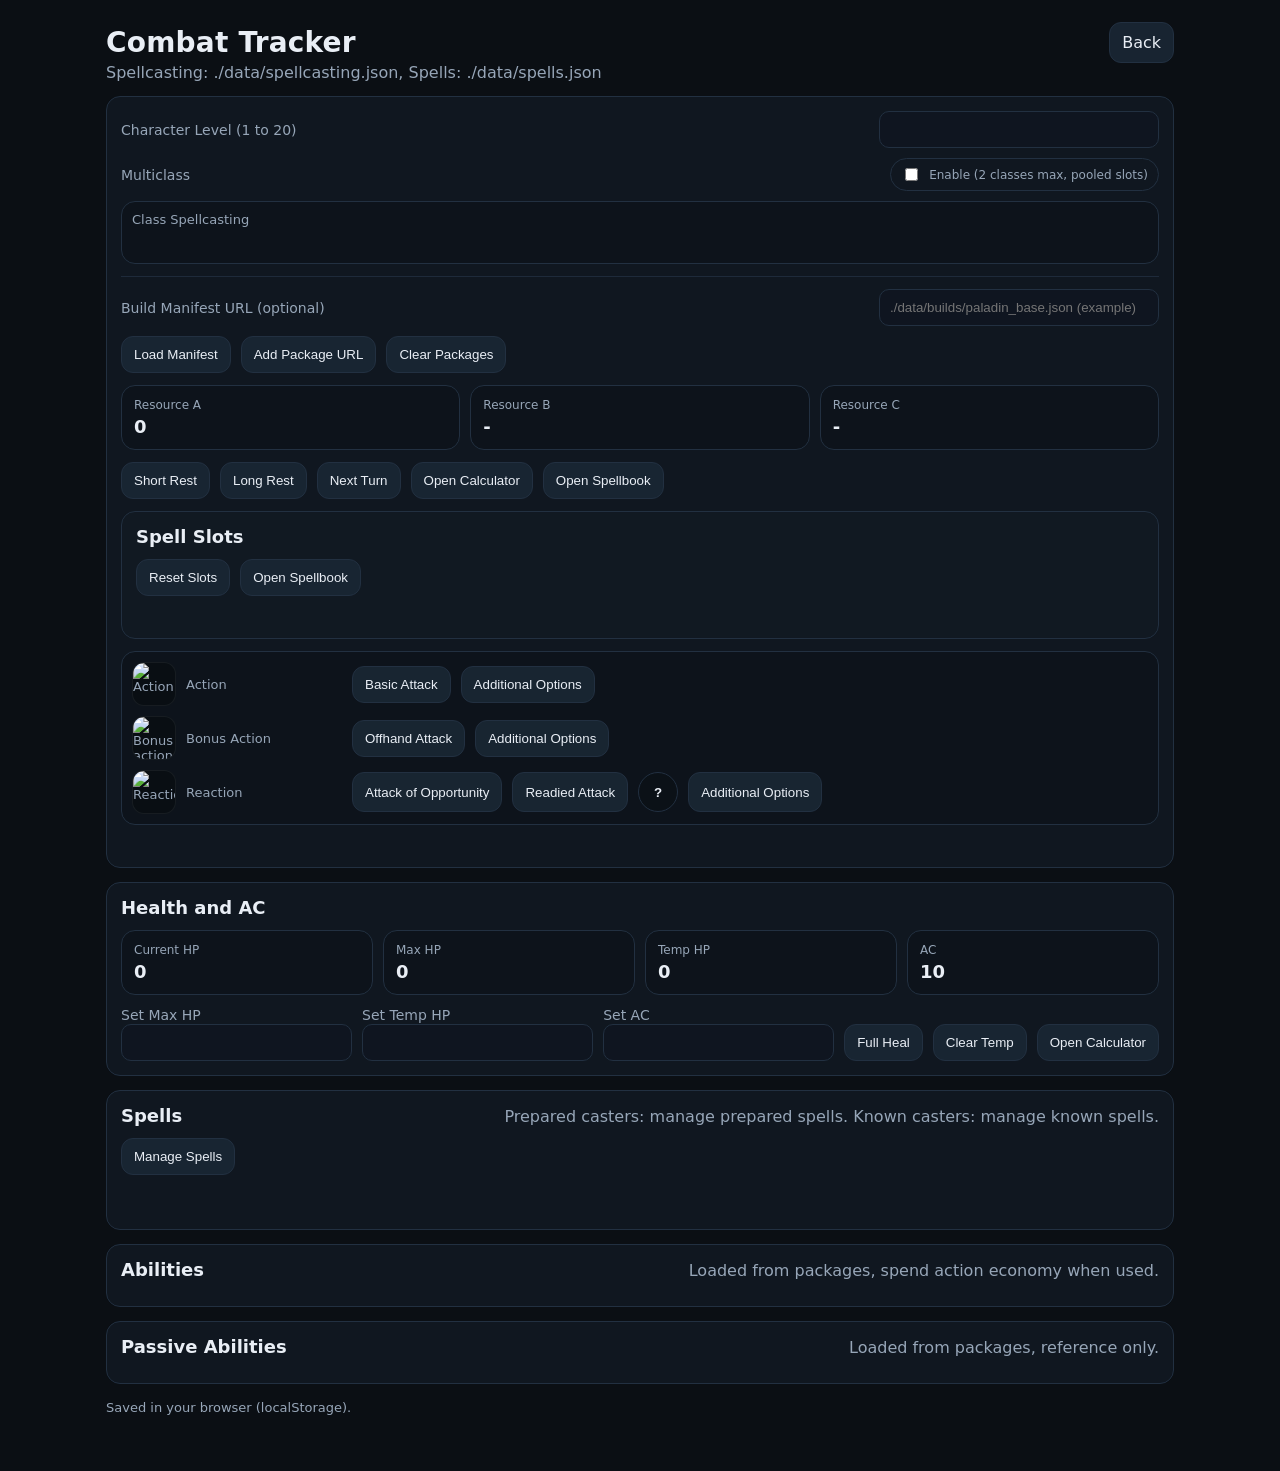
<file: combat.html>
<!doctype html>
<html lang="en">
  <head>
    <meta charset="UTF-8" />
    <meta name="viewport" content="width=device-width,initial-scale=1" />
    <title>Combat Tracker</title>

    <style>
      .topRow{display:flex;justify-content:space-between;align-items:center;gap:10px}

      :root {
        --bg: #0b0f14;
        --text: #e9eef5;
        --muted: #97a6b8;
        --border: #223041;
        --btn: rgba(26, 39, 53, 0.9);
        --btnHover: rgba(34, 52, 71, 0.95);
        --danger: #ff6b6b;
        --ok: #7ce6a5;
      }

      * { box-sizing: border-box; }

      body {
        margin: 0;
        font-family: system-ui, -apple-system, Segoe UI, Roboto, Arial, sans-serif;
        background: var(--bg);
        color: var(--text);
        min-height: 100vh;
      }

      .wrap {
        max-width: 1100px;
        margin: 0 auto;
        padding: 22px 16px 56px;
      }

      .header h1 {
        margin: 0 0 6px;
        font-size: 28px;
        letter-spacing: 0.2px;
      }

      .sub { margin: 0; color: var(--muted); }

      .card {
        margin-top: 14px;
        padding: 14px;
        border-radius: 14px;
        border: 1px solid var(--border);
        background: rgba(18, 26, 35, 0.88);
        backdrop-filter: blur(2px);
      }

      .row {
        display: grid;
        grid-template-columns: 1fr 280px;
        gap: 12px;
        align-items: center;
      }

      .label { color: var(--muted); font-size: 14px; }

      input[type="number"], input[type="text"], input[type="url"] {
        width: 100%;
        padding: 10px 10px;
        border-radius: 10px;
        border: 1px solid var(--border);
        background: rgba(15, 22, 32, 0.95);
        color: var(--text);
        outline: none;
      }

      select {
        width: 100%;
        padding: 10px 10px;
        border-radius: 12px;
        border: 1px solid var(--border);
        background: rgba(15, 22, 32, 0.95);
        color: var(--text);
        outline: none;
      }

      .topStats {
        margin-top: 12px;
        display: grid;
        grid-template-columns: 1fr;
        gap: 10px;
      }
      @media (min-width: 860px) {
        .topStats { grid-template-columns: 1fr 1fr 1fr; }
      }

      .statBox {
        border: 1px solid var(--border);
        border-radius: 14px;
        padding: 12px;
        background: rgba(0,0,0,0.18);
      }
      .statLabel { font-size: 12px; color: var(--muted); display: flex; align-items: center; gap: 8px; }
      .statValue { margin-top: 4px; font-size: 18px; font-weight: 650; }

      .controls {
        margin-top: 12px;
        display: flex;
        gap: 10px;
        flex-wrap: wrap;
        align-items: center;
      }

      .btn {
        padding: 10px 12px;
        border-radius: 12px;
        border: 1px solid var(--border);
        background: var(--btn);
        color: var(--text);
        cursor: pointer;
        user-select: none;
      }
      .btn:hover { background: var(--btnHover); }
      .btn:disabled { opacity: 0.45; cursor: not-allowed; }

      .qBtn {
        width: 40px;
        height: 40px;
        border-radius: 999px;
        border: 1px solid var(--border);
        background: rgba(0,0,0,0.12);
        color: var(--text);
        cursor: pointer;
        font-weight: 800;
      }
      .qBtn:hover { background: rgba(255,255,255,0.06); }

      .statusBar {
        margin-top: 10px;
        min-height: 18px;
        font-size: 13px;
        color: var(--muted);
        white-space: pre-wrap;
      }
      .statusBar.ok { color: var(--ok); }
      .statusBar.error { color: var(--danger); }

      .sectionTitle {
        display: flex;
        justify-content: space-between;
        align-items: baseline;
        gap: 12px;
      }
      .sectionTitle h2 { margin: 0; font-size: 18px; }

      .divider { height: 1px; background: var(--border); margin: 12px 0; opacity: 0.8; }
      .pill { padding: 6px 10px; border: 1px solid var(--border); border-radius: 999px; color: var(--muted); font-size: 12px; display:flex; gap:8px; align-items:center; }

      /* Class blocks */
      .classBlockWrap {
        margin-top: 10px;
        border: 1px solid var(--border);
        border-radius: 14px;
        padding: 10px;
        background: rgba(0,0,0,0.18);
        display: grid;
        gap: 10px;
      }
      .classBlockRow {
        display: grid;
        grid-template-columns: 1fr;
        gap: 10px;
      }
      @media (min-width: 900px) {
        .classBlockRow { grid-template-columns: 1fr 160px 220px; align-items: end; }
      }
      .classBlockTitle {
        color: var(--muted);
        font-size: 13px;
        margin-bottom: 6px;
      }

      /* Action Economy */
      .economyWrap {
        margin-top: 12px;
        border: 1px solid var(--border);
        border-radius: 14px;
        padding: 10px;
        background: rgba(0,0,0,0.18);
        display: grid;
        grid-template-columns: 1fr;
        gap: 10px;
      }

      .econRow {
        display: grid;
        grid-template-columns: 1fr;
        gap: 10px;
      }
      @media (min-width: 900px) {
        .econRow { grid-template-columns: 210px 1fr; align-items: center; }
      }

      .econLeft {
        display: flex;
        align-items: center;
        gap: 10px;
        color: var(--muted);
        font-size: 13px;
      }

      .econIcon {
        width: 44px;
        height: 44px;
        border-radius: 12px;
        overflow: hidden;
        border: 1px solid rgba(255,255,255,0.06);
        background: rgba(0,0,0,0.25);
        display: grid;
        place-items: center;
        flex: 0 0 auto;
      }
      .econIcon img {
        width: 44px;
        height: 44px;
        object-fit: cover;
        display: block;
      }

      .econBtns {
        display: flex;
        gap: 10px;
        flex-wrap: wrap;
      }

      /* Health + AC */
      .hpGrid {
        margin-top: 12px;
        display: grid;
        grid-template-columns: 1fr;
        gap: 10px;
      }
      @media (min-width: 860px) {
        .hpGrid { grid-template-columns: 1fr 1fr 1fr 1fr; }
      }

      .hpControls {
        margin-top: 10px;
        display: grid;
        grid-template-columns: 1fr;
        gap: 10px;
      }
      @media (min-width: 860px) {
        .hpControls { grid-template-columns: 1fr 1fr 1fr auto; align-items: end; }
      }

      /* Abilities */
      .abilityGrid {
        margin-top: 12px;
        display: grid;
        grid-template-columns: 1fr;
        gap: 10px;
      }
      @media (min-width: 900px) {
        .abilityGrid { grid-template-columns: 1fr 1fr; }
      }

      .abilityCard {
        border: 1px solid var(--border);
        border-radius: 14px;
        padding: 12px;
        background: rgba(0,0,0,0.18);
        display: grid;
        grid-template-columns: 56px 1fr auto;
        gap: 12px;
        align-items: center;
        position: relative;
        overflow: hidden;
      }

      .abilityActIcon {
        position: absolute;
        top: 10px;
        right: 10px;
        width: 26px;
        height: 26px;
        border-radius: 8px;
        overflow: hidden;
        border: 1px solid rgba(255,255,255,0.06);
        background: rgba(0,0,0,0.25);
      }
      .abilityActIcon img {
        width: 26px;
        height: 26px;
        object-fit: cover;
        display: block;
      }

      .abilityIcon {
        width: 56px;
        height: 56px;
        border-radius: 14px;
        overflow: hidden;
        background: rgba(0,0,0,0.25);
        border: 1px solid rgba(255,255,255,0.06);
        display: grid;
        place-items: center;
      }
      .abilityIcon img {
        width: 56px;
        height: 56px;
        object-fit: cover;
        display: block;
      }

      .missingIcon {
        font-size: 11px;
        color: var(--muted);
        padding: 6px;
        text-align: center;
        line-height: 1.2;
      }

      .abilityName { font-weight: 700; letter-spacing: 0.2px; }
      .abilityMeta { margin-top: 4px; font-size: 13px; color: var(--muted); }
      .abilityBtns { display: flex; gap: 8px; align-items: center; }

      /* Spell slots UI */
      .slotRow {
        border: 1px solid var(--border);
        border-radius: 14px;
        padding: 10px;
        background: rgba(0,0,0,0.18);
        display: grid;
        grid-template-columns: 170px 1fr;
        gap: 10px;
        align-items: center;
        margin-top: 10px;
      }

      .slotLabel { color: var(--muted); font-size: 13px; }

      .slotBubbles {
        display: flex;
        flex-wrap: wrap;
        gap: 10px;
      }

      .slotBubble {
        width: 42px;
        height: 42px;
        border-radius: 999px;
        border: 1px solid var(--border);
        background: rgba(26, 39, 53, 0.85);
        color: var(--text);
        cursor: pointer;
        font-weight: 800;
        user-select: none;
      }

      .slotBubble.used {
        opacity: 0.35;
        text-decoration: line-through;
      }

      /* Small spell blocks */
      .spellGrid {
        margin-top: 12px;
        display: grid;
        grid-template-columns: 1fr;
        gap: 8px;
      }
      @media (min-width: 900px) {
        .spellGrid { grid-template-columns: 1fr 1fr; }
      }

      .spellCard {
        border: 1px solid var(--border);
        border-radius: 12px;
        padding: 10px;
        background: rgba(0,0,0,0.16);
        display: grid;
        grid-template-columns: 1fr auto;
        gap: 10px;
        align-items: center;
      }

      .spellName { font-weight: 750; }
      .spellMeta { margin-top: 4px; font-size: 12px; color: var(--muted); }
      .spellBtns { display: flex; gap: 8px; align-items: center; flex-wrap: wrap; }

      dialog {
        border: 1px solid var(--border);
        border-radius: 14px;
        padding: 0;
        background: rgba(15, 22, 32, 0.98);
        color: var(--text);
        max-width: 900px;
        width: calc(100% - 24px);
      }
      dialog::backdrop { background: rgba(0,0,0,0.65); }

      .dlgHead {
        padding: 14px 14px 10px;
        border-bottom: 1px solid var(--border);
        display: flex;
        justify-content: space-between;
        align-items: flex-start;
        gap: 12px;
      }
      .dlgTitle { margin: 0; font-size: 18px; }

      .dlgBody { padding: 14px; }
      .dlgBody p { margin: 0 0 10px; line-height: 1.5; white-space: pre-wrap; }
      .dlgMeta { margin-top: 8px; color: var(--muted); font-size: 13px; }

      .dlgActions {
        padding: 12px 14px 14px;
        border-top: 1px solid var(--border);
        display: flex;
        justify-content: flex-end;
        gap: 10px;
      }

      .popupGrid {
        display: grid;
        grid-template-columns: 1fr;
        gap: 10px;
      }
      @media (min-width: 900px) {
        .popupGrid { grid-template-columns: 1fr 1fr; }
      }

      .popupSection {
        border: 1px solid var(--border);
        border-radius: 14px;
        padding: 12px;
        background: rgba(0,0,0,0.18);
      }
      .popupSectionTitle {
        margin: 0 0 10px;
        font-size: 14px;
        color: var(--muted);
      }

      .popupBtns { display: flex; gap: 10px; flex-wrap: wrap; }

      /* Calculator popup */
      .calcDisplayBox {
        border: 1px solid var(--border);
        border-radius: 14px;
        padding: 10px;
        background: rgba(15, 22, 32, 0.95);
      }
      .calcExpr {
        font-family: ui-monospace, SFMono-Regular, Menlo, Monaco, Consolas, "Liberation Mono", "Courier New", monospace;
        font-size: 14px;
        color: var(--muted);
        min-height: 18px;
        white-space: pre-wrap;
        word-break: break-word;
      }
      .calcResult {
        margin-top: 6px;
        font-family: ui-monospace, SFMono-Regular, Menlo, Monaco, Consolas, "Liberation Mono", "Courier New", monospace;
        font-size: 22px;
        font-weight: 800;
        color: var(--text);
        white-space: pre-wrap;
        word-break: break-word;
      }
      .calcGrid {
        margin-top: 12px;
        display: grid;
        grid-template-columns: repeat(4, minmax(56px, 1fr));
        gap: 10px;
      }
      .calcKey {
        padding: 14px 10px;
        border-radius: 12px;
        border: 1px solid var(--border);
        background: rgba(26, 39, 53, 0.85);
        color: var(--text);
        cursor: pointer;
        font-weight: 750;
        text-align: center;
        user-select: none;
      }
      .calcKey:hover { background: var(--btnHover); }
      .calcKey.wide { grid-column: span 2; }
      .calcKey.danger { color: #fff; background: rgba(255, 107, 107, 0.25); }
      .calcKey.ok { color: #06120b; background: rgba(124, 230, 165, 0.95); border-color: rgba(124, 230, 165, 0.35); }
      .calcKey.ok:hover { filter: brightness(0.95); }

      .footer { margin-top: 16px; font-size: 13px; color: var(--muted); }
    </style>
  </head>

  <body>
    <main class="wrap">
      <header class="header">
        <div class="topRow"><h1 style="margin:0">Combat Tracker</h1><a class="btn" href="index.html" style="text-decoration:none;display:inline-flex;align-items:center;justify-content:center">Back</a></div>
        <p class="sub">Spellcasting: ./data/spellcasting.json, Spells: ./data/spells.json</p>
      </header>

      <section class="card" id="coreCard" aria-label="Core">
        <div class="row">
          <label for="levelInput" class="label">Character Level (1 to 20)</label>
          <input id="levelInput" type="number" min="1" max="20" step="1" />
        </div>

        <div class="row" style="margin-top: 10px;">
          <label for="multiclassToggle" class="label">Multiclass</label>
          <div class="controls" style="margin-top:0; justify-content:flex-end;">
            <label class="pill"><input id="multiclassToggle" type="checkbox" /> Enable (2 classes max, pooled slots)</label>
          </div>
        </div>

        <div class="classBlockWrap" aria-label="Class selection">
          <div class="classBlockTitle">Class Spellcasting</div>
          <div id="classBlocks"></div>
          <div class="sub" id="classWarning"></div>
        </div>

        <div class="divider"></div>

        <div class="row">
          <label for="buildManifestUrl" class="label">Build Manifest URL (optional)</label>
          <input id="buildManifestUrl" type="url" placeholder="./data/builds/paladin_base.json (example)" />
        </div>
        <div class="controls" style="margin-top: 10px;">
          <button id="loadManifest" class="btn" type="button">Load Manifest</button>
          <button id="addPackage" class="btn" type="button">Add Package URL</button>
          <button id="clearPackages" class="btn" type="button">Clear Packages</button>
          <div class="sub" id="packageSummary" style="margin-left:auto;"></div>
        </div>

        <div class="topStats">
          <div class="statBox">
            <div class="statLabel" id="statALabel">Resource A</div>
            <div class="statValue" id="statAText">0</div>
          </div>
          <div class="statBox">
            <div class="statLabel" id="statBLabel">Resource B</div>
            <div class="statValue" id="statBText">-</div>
          </div>
          <div class="statBox">
            <div class="statLabel" id="statCLabel">Resource C</div>
            <div class="statValue" id="statCText">-</div>
          </div>
        </div>

        <div class="controls">
          <button id="shortRest" class="btn" type="button">Short Rest</button>
          <button id="longRest" class="btn" type="button">Long Rest</button>
          <button id="nextTurn" class="btn" type="button">Next Turn</button>
          <button id="openCalcTop" class="btn" type="button">Open Calculator</button>
          <button id="openSpellbookTop" class="btn" type="button">Open Spellbook</button>
        </div>

        <div class="card" style="margin-top: 12px;">
          <div class="sectionTitle">
            <h2>Spell Slots</h2>
            <div class="sub" id="spellMetaText"></div>
          </div>

          <div id="spellSlotsWrap"></div>

          <div class="controls" style="margin-top: 12px;">
            <button id="spellsResetSlots" class="btn" type="button">Reset Slots</button>
            <button id="openSpellbookSlots" class="btn" type="button">Open Spellbook</button>
          </div>

          <div id="spellStatus" class="statusBar" role="status" aria-live="polite"></div>
        </div>

        <div class="economyWrap" aria-label="Action economy">
          <div class="econRow">
            <div class="econLeft">
              <div class="econIcon"><img id="iconAction" alt="Action" /></div>
              <div>Action</div>
            </div>
            <div class="econBtns">
              <button id="basicAttack" class="btn" type="button">Basic Attack <span id="weaponDiceBadge" style="opacity:.75;font-weight:800"></span></button>
              <button id="actionOptions" class="btn" type="button">Additional Options</button>
            </div>
          </div>

          <div class="econRow">
            <div class="econLeft">
              <div class="econIcon"><img id="iconBonus" alt="Bonus action" /></div>
              <div>Bonus Action</div>
            </div>
            <div class="econBtns">
              <button id="offhandAttack" class="btn" type="button">Offhand Attack</button>
              <button id="bonusOptions" class="btn" type="button">Additional Options</button>
            </div>
          </div>

          <div class="econRow">
            <div class="econLeft">
              <div class="econIcon"><img id="iconReaction" alt="Reaction" /></div>
              <div>Reaction</div>
            </div>
            <div class="econBtns">
              <button id="oppAttack" class="btn" type="button">Attack of Opportunity</button>
              <button id="readiedAttack" class="btn" type="button">Readied Attack</button>
              <button id="readiedInfo" class="qBtn" type="button" aria-label="Readied action details">?</button>
              <button id="reactionOptions" class="btn" type="button">Additional Options</button>
            </div>
          </div>
        </div>

        <div id="statusBar" class="statusBar" role="status" aria-live="polite"></div>
      </section>

      <section class="card" id="combatCard" aria-label="Health and AC">
        <div class="sectionTitle">
          <h2>Health and AC</h2>
          <div class="sub"></div>
        </div>

        <div class="hpGrid">
          <div class="statBox">
            <div class="statLabel">Current HP</div>
            <div class="statValue" id="hpNowText">0</div>
          </div>
          <div class="statBox">
            <div class="statLabel">Max HP</div>
            <div class="statValue" id="hpMaxText">0</div>
          </div>
          <div class="statBox">
            <div class="statLabel">Temp HP</div>
            <div class="statValue" id="hpTempText">0</div>
          </div>
          <div class="statBox">
            <div class="statLabel">AC</div>
            <div class="statValue" id="acText">10</div>
          </div>
        </div>

        <div class="hpControls">
          <div>
            <label class="label" for="hpMaxInput">Set Max HP</label>
            <input id="hpMaxInput" type="number" min="0" step="1" />
          </div>
          <div>
            <label class="label" for="hpTempInput">Set Temp HP</label>
            <input id="hpTempInput" type="number" min="0" step="1" />
          </div>
          <div>
            <label class="label" for="acInput">Set AC</label>
            <input id="acInput" type="number" min="0" step="1" />
          </div>
          <div class="controls" style="margin-top:0">
            <button id="hpFull" class="btn" type="button">Full Heal</button>
            <button id="hpZeroTemp" class="btn" type="button">Clear Temp</button>
            <button id="openCalc" class="btn" type="button">Open Calculator</button>
          </div>
        </div>
      </section>

      <section class="card" id="spellsCard" aria-label="Spells">
        <div class="sectionTitle">
          <h2 id="spellsSectionTitle">Spells</h2>
          <div class="sub" id="spellsSectionSub">Prepared casters: manage prepared spells. Known casters: manage known spells.</div>
        </div>

        <div class="controls" style="margin-top: 12px;">
          <button id="spellsManageBtn" class="btn" type="button">Manage Spells</button>
          <div class="sub" id="spellsLimitText" style="margin-left:auto;"></div>
        </div>

        <div id="spellsGrid" class="spellGrid"></div>
        <div id="spellsStatus" class="statusBar" role="status" aria-live="polite"></div>
      </section>

      <section class="card" id="abilitiesCard" aria-label="Abilities">
        <div class="sectionTitle">
          <h2>Abilities</h2>
          <div class="sub">Loaded from packages, spend action economy when used.</div>
        </div>
        <div id="abilitiesGrid" class="abilityGrid"></div>
      </section>

      <section class="card" id="passivesCard" aria-label="Passive Abilities">
        <div class="sectionTitle">
          <h2>Passive Abilities</h2>
          <div class="sub">Loaded from packages, reference only.</div>
        </div>
        <div id="passivesGrid" class="abilityGrid"></div>
      </section>

      <footer class="footer">Saved in your browser (localStorage).</footer>

      <dialog id="infoDialog" aria-label="Info dialog">
        <div class="dlgHead">
          <h3 class="dlgTitle" id="dlgTitle">Info</h3>
          <button class="qBtn" id="dlgX" type="button" aria-label="Close dialog">×</button>
        </div>
        <div class="dlgBody">
          <p id="dlgDesc"></p>
          <div class="dlgMeta" id="dlgMeta"></div>
        </div>
        <div class="dlgActions">
          <button class="btn" id="dlgClose" type="button">Close</button>
        </div>
      </dialog>

      <dialog id="spellbookDialog" aria-label="Spellbook dialog">
        <div class="dlgHead">
          <h3 class="dlgTitle" id="spellbookTitle">Spellbook</h3>
          <button class="qBtn" id="spellbookX" type="button" aria-label="Close dialog">×</button>
        </div>

        <div class="dlgBody">
          <div class="controls" style="margin-top: 0;">
            <input id="spellSearch" type="text" placeholder="Search spells..." />
            <select id="spellLevelFilter">
              <option value="all">All levels</option>
              <option value="0">Cantrips</option>
              <option value="1">Level 1</option>
              <option value="2">Level 2</option>
              <option value="3">Level 3</option>
              <option value="4">Level 4</option>
              <option value="5">Level 5</option>
              <option value="6">Level 6</option>
              <option value="7">Level 7</option>
              <option value="8">Level 8</option>
              <option value="9">Level 9</option>
            </select>
          </div>

          <div class="popupGrid" style="margin-top: 12px;">
            <div class="popupSection">
              <div class="popupSectionTitle" id="spellbookMainTitle">Class Spells</div>
              <div id="spellbookList" class="popupBtns"></div>
            </div>

            <div class="popupSection">
              <div class="popupSectionTitle" id="spellbookRightTitle">Package (Subclass) Spells</div>
              <div id="spellbookRightList" class="popupBtns"></div>
            </div>
          </div>

          <div class="statusBar" id="spellbookStatus" role="status" aria-live="polite"></div>
        </div>

        <div class="dlgActions">
          <button class="btn" id="spellbookClose" type="button">Close</button>
        </div>
      </dialog>

      <dialog id="castDialog" aria-label="Cast spell dialog">
        <div class="dlgHead">
          <h3 class="dlgTitle" id="castTitle">Cast Spell</h3>
          <button class="qBtn" id="castX" type="button" aria-label="Close dialog">×</button>
        </div>
        <div class="dlgBody">
          <div class="row" style="grid-template-columns: 1fr 280px;">
            <label class="label" for="castSlotLevel">Spell Slot Level</label>
            <select id="castSlotLevel"></select>
          </div>

          <div class="row" style="margin-top: 10px; grid-template-columns: 1fr 280px;">
            <label class="label" for="castEconomy">Consumes</label>
            <select id="castEconomy"></select>
          </div>

          <div class="statBox" style="margin-top: 12px;">
            <div class="statLabel">Spell Details</div>
            <div class="statValue" style="font-size: 13px; font-weight: 500; margin-top: 8px; white-space: pre-wrap;" id="castDetailsText"></div>
          </div>

          <div class="statBox" style="margin-top: 10px;">
            <div class="statLabel">Rules Text</div>
            <div class="statValue" style="font-size: 13px; font-weight: 500; margin-top: 8px; white-space: pre-wrap;" id="castRulesText"></div>
          </div>

          <div class="statBox" style="margin-top: 10px;">
            <div class="statLabel">At Higher Levels</div>
            <div class="statValue" style="font-size: 13px; font-weight: 500; margin-top: 8px; white-space: pre-wrap;" id="castHigherText"></div>
          </div>

          <div class="statusBar" id="castStatus" role="status" aria-live="polite"></div>
        </div>
        <div class="dlgActions">
          <button class="btn" id="castConfirm" type="button">Cast</button>
          <button class="btn" id="castClose" type="button">Close</button>
        </div>
      </dialog>

      <dialog id="calcDialog" aria-label="Calculator dialog">
        <div class="dlgHead">
          <h3 class="dlgTitle">Calculator</h3>
          <button class="qBtn" id="calcX" type="button" aria-label="Close dialog">×</button>
        </div>
        <div class="dlgBody">
          <div class="calcDisplayBox">
            <div class="calcExpr" id="calcExpr"></div>
            <div class="calcResult" id="calcResult">0</div>
          </div>

          <div class="controls" style="margin-top: 12px">
            <button id="applyAsDamage" class="btn" type="button">Apply Result as Damage</button>
            <button id="applyAsHeal" class="btn" type="button">Apply Result as Healing</button>
            <button id="calcCopy" class="btn" type="button">Copy Result</button>
          </div>

          <div class="calcGrid" id="calcGrid">
            <button class="calcKey danger" data-k="C" type="button">C</button>
            <button class="calcKey" data-k="(" type="button">(</button>
            <button class="calcKey" data-k=")" type="button">)</button>
            <button class="calcKey" data-k="⌫" type="button">⌫</button>

            <button class="calcKey" data-k="7" type="button">7</button>
            <button class="calcKey" data-k="8" type="button">8</button>
            <button class="calcKey" data-k="9" type="button">9</button>
            <button class="calcKey" data-k="/" type="button">÷</button>

            <button class="calcKey" data-k="4" type="button">4</button>
            <button class="calcKey" data-k="5" type="button">5</button>
            <button class="calcKey" data-k="6" type="button">6</button>
            <button class="calcKey" data-k="*" type="button">×</button>

            <button class="calcKey" data-k="1" type="button">1</button>
            <button class="calcKey" data-k="2" type="button">2</button>
            <button class="calcKey" data-k="3" type="button">3</button>
            <button class="calcKey" data-k="-" type="button">−</button>

            <button class="calcKey wide" data-k="0" type="button">0</button>
            <button class="calcKey" data-k="." type="button">.</button>
            <button class="calcKey" data-k="+" type="button">+</button>

            <button class="calcKey ok wide" data-k="=" type="button">=</button>
          </div>

          <div class="statusBar" id="calcStatus" role="status" aria-live="polite"></div>
        </div>
        <div class="dlgActions">
          <button class="btn" id="calcClose" type="button">Close</button>
        </div>
      </dialog>
    </main>

    <script>
      "use strict";

      const SPELLCASTING_URL = "./data/spellcasting.json";
      const SPELLS_URL = "./data/spells.json";

      const STORAGE_KEY = "generic_tracker_state_v5_multiclass_pooled_packages";

      

      const CHAR_STORAGE_KEY = "dnd_character_state_v1";
      function loadCharStateSafe() {
        try {
          const raw = localStorage.getItem(CHAR_STORAGE_KEY);
          if (!raw) return null;
          const j = JSON.parse(raw);
          return (j && typeof j === "object") ? j : null;
        } catch { return null; }
      }
      function saveCharStateSafe(cs) {
        try { localStorage.setItem(CHAR_STORAGE_KEY, JSON.stringify(cs)); } catch {}
      }
      // ---------- Combat <-> Character Sheet sync ----------
// We mirror the important "in-combat" resources into the character sheet storage key so both tabs stay consistent.
let __suppressCharPush = false;

function applyCharToCombatState() {
  const cs = loadCharStateSafe();
  if (!cs) return;

  if (Number.isFinite(Number(cs.level))) state.level = clamp(nint(cs.level, state.level), 1, 20);
  state.multiclass = !!cs.multiclass;

  if (cs.primary && typeof cs.primary === "object") {
    if (typeof cs.primary.className === "string") state.classBlocks[0].key = cs.primary.className;
    if (Number.isFinite(Number(cs.primary.classLevel))) state.classBlocks[0].classLevel = Math.max(0, nint(cs.primary.classLevel, state.level));
    if (Number.isFinite(Number(cs.primary.spellMod))) state.classBlocks[0].mod = nint(cs.primary.spellMod, state.classBlocks[0].mod);
    const purl = (typeof cs.primary.subclassPackageUrl === "string") ? cs.primary.subclassPackageUrl.trim() : "";
    state.classBlocks[0].packages = purl ? [purl] : [];
  }

  if (cs.secondary && typeof cs.secondary === "object") {
    if (typeof cs.secondary.className === "string") state.classBlocks[1].key = cs.secondary.className;
    if (Number.isFinite(Number(cs.secondary.classLevel))) state.classBlocks[1].classLevel = Math.max(0, nint(cs.secondary.classLevel, 0));
    if (Number.isFinite(Number(cs.secondary.spellMod))) state.classBlocks[1].mod = nint(cs.secondary.spellMod, state.classBlocks[1].mod);
    const surl = (typeof cs.secondary.subclassPackageUrl === "string") ? cs.secondary.subclassPackageUrl.trim() : "";
    state.classBlocks[1].packages = surl ? [surl] : [];
  }

  if (cs.combat && typeof cs.combat === "object") {
    if (Number.isFinite(Number(cs.combat.hpMax))) state.hpMax = Math.max(0, nint(cs.combat.hpMax, state.hpMax));
    if (Number.isFinite(Number(cs.combat.hpNow))) state.hpNow = clamp(nint(cs.combat.hpNow, state.hpNow), 0, state.hpMax);
    if (Number.isFinite(Number(cs.combat.hpTemp))) state.hpTemp = Math.max(0, nint(cs.combat.hpTemp, 0));
    const baseAc = Number.isFinite(Number(cs.combat.acBase)) ? Math.max(0, nint(cs.combat.acBase, state.acBase)) : state.acBase;
    const bonus = Number.isFinite(Number(cs.combat.acBonusExtra)) ? nint(cs.combat.acBonusExtra, 0) : 0;
    state.acBase = baseAc + bonus;
    state._weaponDice = (typeof cs.combat.weaponDice === "string") ? cs.combat.weaponDice : "";
  }

  // Spell slot usage is stored on the character sheet state, mirror it into this tracker.
  try { syncSlotsFromCharToCombat(cs); } catch {}
}

function countStandardSpellcastingBlocks(blocks) {
  // "Standard" means Spellcasting slot table (not Pact Magic). We only pool if there are 2+ standard casters.
  let c = 0;
  for (const b of blocks) {
    const ck = String(state.classBlocks[b.idx].key || "");
    const cd = getClassDef(ck);
    const lv = Math.max(0, nint(state.classBlocks[b.idx].classLevel, 0));
    if (!cd || lv <= 0) continue;
    if (isPactCaster(cd)) continue;

    const progKey = cd.progressionKey || cd.progression;
    const prog = (SPELLCASTING && SPELLCASTING.progressions && progKey) ? (SPELLCASTING.progressions[progKey] || null) : null;
    const arr = prog && prog.slotTable ? (prog.slotTable[String(lv)] || prog.slotTable[lv]) : null;
    const levels = Array.isArray(arr) ? arr.map(x => Math.max(0, nint(x, 0))) : [];
    if (levels.some(x => x > 0)) c++;
  }
  return c;
}

function shouldPoolStandardSlots(blocks) {
  return (countStandardSpellcastingBlocks(blocks) > 1) && canPoolSlots();
}

function getStandardSlotsArrayForClass(cd, classLevel) {
  const progKey = cd.progressionKey || cd.progression;
  const prog = (SPELLCASTING && SPELLCASTING.progressions && progKey) ? (SPELLCASTING.progressions[progKey] || null) : null;
  const lv = clamp(nint(classLevel, 0), 0, 20);
  const arr = (prog && prog.slotTable && lv > 0) ? (prog.slotTable[String(lv)] || prog.slotTable[lv]) : null;
  return Array.isArray(arr) ? arr.map(x => Math.max(0, nint(x, 0))) : [];
}

function syncSlotsFromCharToCombat(cs) {
  const res = (cs && typeof cs.resources === "object") ? cs.resources : null;
  if (!res) return;

  if (!state.spellSlotsUsed || typeof state.spellSlotsUsed !== "object") state.spellSlotsUsed = {};
  // Reset and rebuild the tracker slot usage from the sheet state.
  state.spellSlotsUsed = {};

  const blocks = getActiveBlocks();
  const usePooling = shouldPoolStandardSlots(blocks);

  // Standard pooled or single-class slots
  if (usePooling) {
    for (let i = 1; i <= 9; i++) {
      const k = String(i);
      const used = Math.max(0, nint((res.spellSlotsUsed && res.spellSlotsUsed[k]) || 0, 0));
      setUsedSlots("pooled", k, used);
    }
  } else {
    // Find the first standard caster block and map sheet "used per level" into that bucket.
    let bucket = "";
    let maxArr = [];
    for (const b of blocks) {
      const ck = String(state.classBlocks[b.idx].key || "");
      const cd = getClassDef(ck);
      const lv = Math.max(0, nint(state.classBlocks[b.idx].classLevel, 0));
      if (!cd || lv <= 0) continue;
      if (isPactCaster(cd)) continue;
      bucket = ck;
      maxArr = getStandardSlotsArrayForClass(cd, lv);
      break;
    }
    if (bucket) {
      for (let i = 1; i <= 9; i++) {
        const k = String(i);
        const max = (i - 1) < maxArr.length ? Math.max(0, nint(maxArr[i - 1], 0)) : 0;
        const rawUsed = Math.max(0, nint((res.spellSlotsUsed && res.spellSlotsUsed[k]) || 0, 0));
        const used = max > 0 ? clamp(rawUsed, 0, max) : 0;
        setUsedSlots(bucket, k, used);
      }
    }
  }

  // Pact slots
  const pactUsedRaw = Math.max(0, nint(res.pactSlotsUsed || 0, 0));
  for (const b of blocks) {
    const ck = String(state.classBlocks[b.idx].key || "");
    const cd = getClassDef(ck);
    const lv = Math.max(0, nint(state.classBlocks[b.idx].classLevel, 0));
    if (!cd || lv <= 0) continue;
    if (!isPactCaster(cd)) continue;
    const pact = getPactSlotsForClassAtLevel(cd, lv);
    const max = pact ? Math.max(0, nint(pact.slots, 0)) : 0;
    const used = max > 0 ? clamp(pactUsedRaw, 0, max) : 0;
    setUsedSlots("pact:" + b.key, "pact", used);
    break;
  }
}

function syncSlotsFromCombatToChar(cs) {
  if (!cs || typeof cs !== "object") return;
  if (!cs.resources || typeof cs.resources !== "object") {
    cs.resources = { spellSlotsUsed: {}, pactSlotsUsed: 0, custom: [] };
  }
  if (!cs.resources.spellSlotsUsed || typeof cs.resources.spellSlotsUsed !== "object") cs.resources.spellSlotsUsed = {};

  const blocks = getActiveBlocks();
  const usePooling = shouldPoolStandardSlots(blocks);

  // Standard slots
  if (usePooling) {
    const casterLevel = computeCasterLevelPooled();
    const pooledArr = getPooledSlotsForCasterLevel(casterLevel);
    for (let i = 1; i <= 9; i++) {
      const k = String(i);
      const max = (i - 1) < pooledArr.length ? Math.max(0, nint(pooledArr[i - 1], 0)) : 0;
      const usedRaw = Math.max(0, nint(getUsedSlots("pooled", k), 0));
      cs.resources.spellSlotsUsed[k] = max > 0 ? clamp(usedRaw, 0, max) : 0;
    }
  } else {
    // First standard caster bucket
    let bucket = "";
    let maxArr = [];
    for (const b of blocks) {
      const ck = String(state.classBlocks[b.idx].key || "");
      const cd = getClassDef(ck);
      const lv = Math.max(0, nint(state.classBlocks[b.idx].classLevel, 0));
      if (!cd || lv <= 0) continue;
      if (isPactCaster(cd)) continue;
      bucket = ck;
      maxArr = getStandardSlotsArrayForClass(cd, lv);
      break;
    }
    for (let i = 1; i <= 9; i++) {
      const k = String(i);
      const max = (i - 1) < maxArr.length ? Math.max(0, nint(maxArr[i - 1], 0)) : 0;
      const usedRaw = bucket ? Math.max(0, nint(getUsedSlots(bucket, k), 0)) : 0;
      cs.resources.spellSlotsUsed[k] = max > 0 ? clamp(usedRaw, 0, max) : 0;
    }
  }

  // Pact slots
  cs.resources.pactSlotsUsed = 0;
  for (const b of blocks) {
    const ck = String(state.classBlocks[b.idx].key || "");
    const cd = getClassDef(ck);
    const lv = Math.max(0, nint(state.classBlocks[b.idx].classLevel, 0));
    if (!cd || lv <= 0) continue;
    if (!isPactCaster(cd)) continue;
    const pact = getPactSlotsForClassAtLevel(cd, lv);
    const max = pact ? Math.max(0, nint(pact.slots, 0)) : 0;
    const usedRaw = Math.max(0, nint(getUsedSlots("pact:" + b.key, "pact"), 0));
    cs.resources.pactSlotsUsed = max > 0 ? clamp(usedRaw, 0, max) : 0;
    break;
  }
}

function pushCombatToCharState() {
  const cs = loadCharStateSafe();
  if (!cs || !cs.combat) return;

  cs.combat.hpMax = state.hpMax;
  cs.combat.hpNow = state.hpNow;
  cs.combat.hpTemp = state.hpTemp;

  try { syncSlotsFromCombatToChar(cs); } catch {}

  saveCharStateSafe(cs);

  // Notify parent (character sheet tab) so it can re-render immediately.
  try {
    if (window.parent && window.parent !== window) {
      window.parent.postMessage({ type: "COMBAT_UPDATED" }, "*");
    }
  } catch {}
}

window.addEventListener("message", (e) => {
  if (!e || !e.data) return;
  if (e.data.type === "CHAR_SHEET_UPDATED") {
    try {
      __suppressCharPush = true;
      applyCharToCombatState();
      saveState();
      render();
    } catch {}
    finally { __suppressCharPush = false; }
  }
});
            saveState();
            render();
          } catch {}
        }
      });

const DEFAULT_ICONS_BASE = "./Icons/";
      const DEFAULT_ACTION_ICONS = {
        action: "Action.svg",
        bonus: "Bonus.svg",
        reaction: "Reaction.svg",
        actionUsed: "Action_used.svg",
        bonusUsed: "Bonus_used.svg",
        reactionUsed: "Reaction_used.svg",
      };

      function clamp(n, min, max) { return Math.max(min, Math.min(max, n)); }
      function nint(v, fallback = 0) {
        const x = Number(v);
        return Number.isFinite(x) ? Math.trunc(x) : fallback;
      }

      const READIED_TEXT =
`Readied action (Ready -> then react later)
- On your turn, you use your ACTION to Ready something instead of doing it now.
- You must pick:
  1) A clear trigger (example: "When the ogre steps through the doorway..."), and
  2) The exact response (example: "...I shoot it with my bow," or "...I move behind the pillar.").
- Before the start of your next turn, if the trigger happens, you can use your REACTION to perform the readied response.
- If the trigger never happens (or you choose not to react), the readied action is lost when your next turn starts.
- If you Ready a SPELL, you cast it on your turn and hold it (concentration required), then release it with your reaction when the trigger happens. If you don't release it, the spell slot is still spent.`;

      const GENERIC_ACTION_BUTTONS = [
        { id: "dash", label: "Dash", text: "Dash (move extra up to your speed)" },
        { id: "disengage", label: "Disengage", text: "Disengage (no opportunity attacks from your movement this turn)" },
        { id: "dodge", label: "Dodge", text: "Dodge (attacks vs you have disadvantage, Dex saves have advantage)" },
        { id: "help", label: "Help", text: "Help (give an ally advantage or assist a task)" },
        { id: "hide", label: "Hide", text: "Hide (make a Stealth check to become hidden)" },
        { id: "ready", label: "Ready", text: "Ready (set a trigger, then use your reaction to act)" },
        { id: "search", label: "Search", text: "Search (make a check to find something)" },
        { id: "object", label: "Use an Object / Interact", text: "Use an Object / Interact (open a door, pull a lever, draw or stow an item, etc.)" },
        { id: "improv", label: "Improvised action", text: "Improvised actions (DM call): lift/push/drag, break/force open, swing on a rope, tip a statue, grab a ledge, etc." },
        { id: "throw", label: "Throw something", text: "Throw something (usually an improvised weapon or a thrown weapon, resolved as an attack)" },
      ];

      const el = {};
      let state = loadState();

      let SPELLCASTING = null;
      let SPELLS = null;

      let PACKAGES = [];
      let MERGED_SUPPORT = { meta: {}, resources: {}, abilities: [], passiveAbilities: [], additionalSpells: [] };

      let currentCastSpellId = null;
      let currentCastSourceKey = null;

      function loadState() {
        try {
          const raw = localStorage.getItem(STORAGE_KEY);
          if (!raw) {
            return {
              level: 1,
              multiclass: false,
              classBlocks: [
                { key: "", classLevel: 1, mod: 0, packages: [] },
                { key: "", classLevel: 0, mod: 0, packages: [] },
              ],
              spellSlotsUsed: {},

              // Per class block spell picks (only for class spells)
              preparedSpellsByBlock: {}, // blockKey -> [spellId]
              knownSpellsByBlock: {}, // blockKey -> [spellId]

              // resources
              statA: 0,
              statB: "-",
              statC: "-",

              // action economy
              actionUsed: false,
              bonusUsed: false,
              reactionUsed: false,
              attacksUsed: 0,

              // health & AC
              hpNow: 10,
              hpMax: 10,
              hpTemp: 0,
              acBase: 10,

              // per-rest ability locks (by ability id)
              restLocks: {},

              // calculator
              calcExpr: "",
              calcResult: "0",

              buildManifestUrl: "",
              packageUrls: [],
            };
          }

          const p = JSON.parse(raw);
          const blocks = Array.isArray(p.classBlocks) ? p.classBlocks : [];
          const normBlocks = [
            blocks[0] || { key: "", classLevel: 1, mod: 0, packages: [] },
            blocks[1] || { key: "", classLevel: 0, mod: 0, packages: [] },
          ].map(b => ({
            key: typeof b.key === "string" ? b.key : "",
            classLevel: Math.max(0, nint(b.classLevel, 0)),
            mod: nint(b.mod, 0),
            packages: Array.isArray(b.packages) ? b.packages.filter(x => typeof x === "string") : [],
          }));

          return {
            level: clamp(nint(p.level, 1), 1, 20),
            multiclass: !!p.multiclass,
            classBlocks: normBlocks,
            spellSlotsUsed: (p.spellSlotsUsed && typeof p.spellSlotsUsed === "object") ? p.spellSlotsUsed : {},
            preparedSpellsByBlock: (p.preparedSpellsByBlock && typeof p.preparedSpellsByBlock === "object") ? p.preparedSpellsByBlock : {},
            knownSpellsByBlock: (p.knownSpellsByBlock && typeof p.knownSpellsByBlock === "object") ? p.knownSpellsByBlock : {},

            statA: Number.isFinite(Number(p.statA)) ? Number(p.statA) : 0,
            statB: (p.statB ?? "-"),
            statC: (p.statC ?? "-"),

            actionUsed: !!p.actionUsed,
            bonusUsed: !!p.bonusUsed,
            reactionUsed: !!p.reactionUsed,
            attacksUsed: Math.max(0, nint(p.attacksUsed, 0)),

            hpNow: Math.max(0, nint(p.hpNow, 10)),
            hpMax: Math.max(0, nint(p.hpMax, 10)),
            hpTemp: Math.max(0, nint(p.hpTemp, 0)),
            acBase: Math.max(0, nint(p.acBase, 10)),

            restLocks: (p.restLocks && typeof p.restLocks === "object") ? p.restLocks : {},

            calcExpr: typeof p.calcExpr === "string" ? p.calcExpr : "",
            calcResult: typeof p.calcResult === "string" ? p.calcResult : "0",

            buildManifestUrl: typeof p.buildManifestUrl === "string" ? p.buildManifestUrl : "",
            packageUrls: Array.isArray(p.packageUrls) ? p.packageUrls.filter(x => typeof x === "string") : [],
          };
        } catch {
          return {
            level: 1,
            multiclass: false,
            classBlocks: [
              { key: "", classLevel: 1, mod: 0, packages: [] },
              { key: "", classLevel: 0, mod: 0, packages: [] },
            ],
            spellSlotsUsed: {},
            preparedSpellsByBlock: {},
            knownSpellsByBlock: {},
            statA: 0,
            statB: "-",
            statC: "-",
            actionUsed: false,
            bonusUsed: false,
            reactionUsed: false,
            attacksUsed: 0,
            hpNow: 10,
            hpMax: 10,
            hpTemp: 0,
            acBase: 10,
            restLocks: {},
            calcExpr: "",
            calcResult: "0",
            buildManifestUrl: "",
            packageUrls: [],
          };
        }
      }

      function saveState() {
        try { localStorage.setItem(STORAGE_KEY, JSON.stringify(state)); } catch {}
        // Mirror state back into the character sheet (HP + slots), unless we are currently applying a sheet update.
        if (!__suppressCharPush) {
          try { pushCombatToCharState(); } catch {}
        }
      }

      function normalize() {
        applyCharToCombatState();
        state.level = clamp(nint(state.level, 1), 1, 20);
        state.multiclass = !!state.multiclass;

        if (!Array.isArray(state.classBlocks)) state.classBlocks = [{ key:"", classLevel:1, mod:0, packages:[] }, { key:"", classLevel:0, mod:0, packages:[] }];
        while (state.classBlocks.length < 2) state.classBlocks.push({ key:"", classLevel:0, mod:0, packages:[] });

        for (const b of state.classBlocks) {
          if (typeof b.key !== "string") b.key = "";
          b.classLevel = Math.max(0, nint(b.classLevel, 0));
          b.mod = nint(b.mod, 0);
          if (!Array.isArray(b.packages)) b.packages = [];
          b.packages = b.packages.filter(x => typeof x === "string");
        }

        if (typeof state.spellSlotsUsed !== "object" || !state.spellSlotsUsed) state.spellSlotsUsed = {};
        if (typeof state.preparedSpellsByBlock !== "object" || !state.preparedSpellsByBlock) state.preparedSpellsByBlock = {};
        if (typeof state.knownSpellsByBlock !== "object" || !state.knownSpellsByBlock) state.knownSpellsByBlock = {};

        state.hpMax = Math.max(0, nint(state.hpMax, 0));
        state.hpNow = clamp(nint(state.hpNow, 0), 0, state.hpMax);
        state.hpTemp = Math.max(0, nint(state.hpTemp, 0));
        state.acBase = Math.max(0, nint(state.acBase, 10));
        state.attacksUsed = Math.max(0, nint(state.attacksUsed, 0));

        if (typeof state.restLocks !== "object" || !state.restLocks) state.restLocks = {};
        if (typeof state.calcExpr !== "string") state.calcExpr = "";
        if (typeof state.calcResult !== "string") state.calcResult = "0";

        if (typeof state.buildManifestUrl !== "string") state.buildManifestUrl = "";
        if (!Array.isArray(state.packageUrls)) state.packageUrls = [];
        state.packageUrls = state.packageUrls.filter(x => typeof x === "string");
      }

      function setStatus(msg, kind = "") {
        el.statusBar.textContent = msg || "";
        el.statusBar.classList.remove("ok", "error");
        if (kind) el.statusBar.classList.add(kind);
      }
      function setSpellStatus(msg, kind = "") {
        el.spellStatus.textContent = msg || "";
        el.spellStatus.classList.remove("ok", "error");
        if (kind) el.spellStatus.classList.add(kind);
      }
      function setSpellsStatus(msg, kind = "") {
        el.spellsStatus.textContent = msg || "";
        el.spellsStatus.classList.remove("ok", "error");
        if (kind) el.spellsStatus.classList.add(kind);
      }
      function setSpellbookStatus(msg, kind = "") {
        el.spellbookStatus.textContent = msg || "";
        el.spellbookStatus.classList.remove("ok", "error");
        if (kind) el.spellbookStatus.classList.add(kind);
      }
      function setCastStatus(msg, kind = "") {
        el.castStatus.textContent = msg || "";
        el.castStatus.classList.remove("ok", "error");
        if (kind) el.castStatus.classList.add(kind);
      }
      function setCalcStatus(msg, kind = "") {
        el.calcStatus.textContent = msg || "";
        el.calcStatus.classList.remove("ok", "error");
        if (kind) el.calcStatus.classList.add(kind);
      }

      function openDialog(title, desc, meta) {
        el.dlgTitle.textContent = title;
        el.dlgDesc.textContent = desc;
        el.dlgMeta.textContent = meta || "";
        if (typeof el.infoDialog.showModal === "function") el.infoDialog.showModal();
        else alert(`${title}\n\n${desc}\n\n${meta || ""}`);
      }

      function actionTypeLabel(actionType) {
        if (actionType === "bonus") return "Bonus Action";
        if (actionType === "reaction") return "Reaction";
        if (actionType === "action") return "Action";
        return "Passive";
      }

      function getIconsBase() {
        return (MERGED_SUPPORT && MERGED_SUPPORT.meta && MERGED_SUPPORT.meta.iconsBase) ? MERGED_SUPPORT.meta.iconsBase : DEFAULT_ICONS_BASE;
      }

      function getActionIcons() {
        return (MERGED_SUPPORT && MERGED_SUPPORT.meta && MERGED_SUPPORT.meta.actionIcons) ? MERGED_SUPPORT.meta.actionIcons : DEFAULT_ACTION_ICONS;
      }

      function getMaxAttacksPerTurn() {
        const v = MERGED_SUPPORT && MERGED_SUPPORT.meta && Number.isFinite(Number(MERGED_SUPPORT.meta.maxAttacksPerTurn))
          ? Number(MERGED_SUPPORT.meta.maxAttacksPerTurn)
          : 1;
        return Math.max(1, Math.trunc(v));
      }

      async function fetchJson(url) {
        const res = await fetch(url, { cache: "no-store" });
        if (!res.ok) throw new Error(`HTTP ${res.status}`);
        return await res.json();
      }

      function mergeSupportPackages(pkgs) {
        const merged = { meta: {}, resources: {}, abilities: [], passiveAbilities: [], additionalSpells: [] };
        for (const p of pkgs) {
          if (!p || typeof p !== "object") continue;
          if (p.meta && typeof p.meta === "object") merged.meta = { ...merged.meta, ...p.meta };
          if (p.resources && typeof p.resources === "object") merged.resources = { ...merged.resources, ...p.resources };
          if (Array.isArray(p.abilities)) merged.abilities.push(...p.abilities);
          if (Array.isArray(p.passiveAbilities)) merged.passiveAbilities.push(...p.passiveAbilities);
          if (Array.isArray(p.additionalSpells)) merged.additionalSpells.push(...p.additionalSpells);
        }
        return merged;
      }

      function getActiveBlocks() {
        const blocks = [];
        blocks.push({ idx: 0, key: "main", ...state.classBlocks[0] });
        if (state.multiclass) blocks.push({ idx: 1, key: "mc1", ...state.classBlocks[1] });
        return blocks;
      }

      async function loadPackages() {
        PACKAGES = [];

        const urls = state.packageUrls.slice();
        const blocks = getActiveBlocks();
        for (const b of blocks) {
          for (const u of (state.classBlocks[b.idx].packages || [])) {
            if (typeof u === "string" && u.trim()) urls.push(u.trim());
          }
        }

        const unique = [];
        const seen = new Set();
        for (const u of urls) {
          const k = String(u).trim();
          if (!k || seen.has(k)) continue;
          seen.add(k);
          unique.push(k);
        }

        for (const u of unique) {
          try {
            const j = await fetchJson(u);
            PACKAGES.push(j);
          } catch {
            // do not break
          }
        }

        MERGED_SUPPORT = mergeSupportPackages(PACKAGES);
      }

      function renderResourcesFromPackages() {
        const A = MERGED_SUPPORT.resources && MERGED_SUPPORT.resources.A ? MERGED_SUPPORT.resources.A : null;
        const B = MERGED_SUPPORT.resources && MERGED_SUPPORT.resources.B ? MERGED_SUPPORT.resources.B : null;
        const C = MERGED_SUPPORT.resources && MERGED_SUPPORT.resources.C ? MERGED_SUPPORT.resources.C : null;

        if (A && typeof A.label === "string") {
          el.statALabel.textContent = A.label;
          if (typeof A.value === "number") state.statA = A.value;
        } else el.statALabel.textContent = "Resource A";

        if (B && typeof B.label === "string") {
          el.statBLabel.textContent = B.label;
          if (typeof B.value !== "undefined") state.statB = B.value;
        } else el.statBLabel.textContent = "Resource B";

        if (C && typeof C.label === "string") {
          el.statCLabel.textContent = C.label;
          if (typeof C.value !== "undefined") state.statC = C.value;
        } else el.statCLabel.textContent = "Resource C";
      }

      async function loadSpellcasting() {
        try {
          SPELLCASTING = await fetchJson(SPELLCASTING_URL);
          return true;
        } catch {
          SPELLCASTING = null;
          setSpellStatus(`Failed to load spellcasting: ${SPELLCASTING_URL}`, "error");
          return false;
        }
      }

      async function loadSpellsIfNeeded() {
        if (SPELLS) return true;
        try {
          SPELLS = await fetchJson(SPELLS_URL);
          return true;
        } catch {
          SPELLS = null;
          setSpellbookStatus(`Failed to load spells: ${SPELLS_URL}`, "error");
          return false;
        }
      }

      function getSpellDef(spellId) {
        if (!SPELLS) return null;
        if (SPELLS.spells && Array.isArray(SPELLS.spells)) {
          for (const s of SPELLS.spells) if (s && s.id === spellId) return s;
        }
        if (SPELLS.spells && SPELLS.spells[spellId]) return SPELLS.spells[spellId];
        if (SPELLS[spellId]) return SPELLS[spellId];
        return null;
      }

      function spellLevelLabel(lv) {
        const n = Number(lv);
        if (!Number.isFinite(n)) return "Unknown";
        if (n === 0) return "Cantrip";
        return `Level ${n}`;
      }

      function safeStr(v) { return (typeof v === "string") ? v : ""; }

      function formatSpellDetails(s) {
        if (!s) return "";
        const parts = [];
        const lvl = Number.isFinite(Number(s.level)) ? Number(s.level) : 0;
        const school = s.school || s.schoolName || "";
        parts.push(`${spellLevelLabel(lvl)}${school ? " " + school : ""}`);
        const ct = s.castingTime || s.casting_time || s.time || "";
        if (ct) parts.push(`Casting Time: ${ct}`);
        if (s.range) parts.push(`Range: ${s.range}`);
        if (s.components) parts.push(`Components: ${s.components}`);
        if (s.duration) parts.push(`Duration: ${s.duration}`);
        if (typeof s.ritual === "boolean") parts.push(`Ritual: ${s.ritual ? "Yes" : "No"}`);
        if (typeof s.concentration === "boolean") parts.push(`Concentration: ${s.concentration ? "Yes" : "No"}`);
        return parts.join("\n");
      }

      function splitHigherLevels(s) {
        const higher = safeStr(s.higherLevels || s.higher_levels || s.atHigherLevels || s.higher);
        const desc = safeStr(s.description || s.desc || s.text || s.rulesText);
        if (higher.trim()) return { base: desc.trim(), higher: higher.trim() };

        const idx = desc.toLowerCase().indexOf("at higher levels");
        if (idx === -1) return { base: desc.trim(), higher: "" };
        const base = desc.slice(0, idx).trim();
        let rest = desc.slice(idx).trim();
        rest = rest.replace(/^at higher levels\s*[:.\-]?\s*/i, "");
        return { base, higher: rest.trim() };
      }

      function inferEconomyFromCastingTime(ct) {
        const t = String(ct || "").toLowerCase();
        if (t.includes("reaction")) return "reaction";
        if (t.includes("bonus")) return "bonus";
        return "action";
      }

      function getClassDef(classKey) {
        if (!SPELLCASTING || !SPELLCASTING.classes) return null;
        return SPELLCASTING.classes[classKey] || null;
      }

      function isPreparedCaster(classDef) {
        if (!classDef) return false;
        if (classDef.type === "prepared") return true;
        if (classDef.prepared && classDef.prepared.type === "prepared") return true;
        return false;
      }

      function isKnownCaster(classDef) {
        if (!classDef) return false;
        return classDef.type === "known";
      }

      function isPactCaster(classDef) {
        if (!classDef) return false;
        if (classDef.type === "pact") return true;
        const progKey = classDef.progressionKey || classDef.progression;
        const prog = (SPELLCASTING && SPELLCASTING.progressions && progKey) ? (SPELLCASTING.progressions[progKey] || null) : null;
        return !!(prog && prog.pactMagicTable);
      }

      function spellAbilityLabelForClass(classDef) {
        const a = String(classDef && (classDef.spellAbility || (classDef.prepared && classDef.prepared.ability) || classDef.ability) || "").toUpperCase();
        if (a.includes("INT")) return "INT";
        if (a.includes("WIS")) return "WIS";
        if (a.includes("CHA")) return "CHA";
        return "Mod";
      }

      function computePreparedLimit(classDef, classLevel, mod) {
        if (!isPreparedCaster(classDef)) return 0;
        const lvl = Math.max(1, nint(classLevel, 1));
        const m = nint(mod, 0);
        const f = String((classDef.prepared && classDef.prepared.formula) || classDef.preparedFormula || "").toUpperCase();
        let val = 0;
        if (f.includes("/2") || f.includes("LEVEL/2")) val = m + Math.floor(lvl / 2);
        else val = m + lvl;

        const min = Number.isFinite(Number((classDef.prepared && classDef.prepared.min) || classDef.preparedMin)) ? Number((classDef.prepared && classDef.prepared.min) || classDef.preparedMin) : 1;
        return Math.max(min, Math.trunc(val));
      }

      function computeKnownLimit(classDef, classLevel) {
        if (!isKnownCaster(classDef)) return 0;
        const lvl = Math.max(1, nint(classLevel, 1));
        if (classDef.knownTable && typeof classDef.knownTable === "object") {
          const v = classDef.knownTable[String(lvl)] ?? classDef.knownTable[lvl];
          if (Number.isFinite(Number(v))) return Math.max(0, Math.trunc(Number(v)));
        }
        return 0;
      }

      function getClassSpellIdsForClassKey(classKey) {
        const cd = getClassDef(classKey);
        if (!cd || !cd.spellListByLevel) return [];
        const keys = Object.keys(cd.spellListByLevel).map(x => Number(x)).filter(n => Number.isFinite(n));
        keys.sort((a,b)=>a-b);
        const out = [];
        for (const k of keys) {
          const arr = cd.spellListByLevel[String(k)];
          if (!Array.isArray(arr)) continue;
          for (const it of arr) if (it && it.id) out.push(it.id);
        }
        return Array.from(new Set(out));
      }

      function getPackageSpellIdsForClassKey(classKey) {
        const out = [];
        const list = (MERGED_SUPPORT && Array.isArray(MERGED_SUPPORT.additionalSpells)) ? MERGED_SUPPORT.additionalSpells : [];
        for (const entry of list) {
          if (!entry || typeof entry !== "object") continue;
          if (String(entry.classKey || "") !== String(classKey || "")) continue;
          const byLevel = entry.spellsByLevel;
          if (!byLevel || typeof byLevel !== "object") continue;
          for (const k of Object.keys(byLevel)) {
            const arr = byLevel[k];
            if (!Array.isArray(arr)) continue;
            for (const sid of arr) if (typeof sid === "string") out.push(sid);
          }
        }
        return Array.from(new Set(out));
      }

      function getGrantedSpellIdsForClassKey(classKey) {
        // Granted spells are package spells not in class list
        const base = new Set(getClassSpellIdsForClassKey(classKey));
        const pkg = getPackageSpellIdsForClassKey(classKey);
        return pkg.filter(id => !base.has(id));
      }

      /* ---------- Action economy ---------- */
      function consumeEconomy(kind) {
        if (kind === "action") {
          if (state.actionUsed) return false;
          state.actionUsed = true;
          // If you spend your action on anything, you cannot use Basic Attack.
          state.attacksUsed = getMaxAttacksPerTurn();
          return true;
        }
        if (kind === "bonus") {
          if (state.bonusUsed) return false;
          state.bonusUsed = true;
          return true;
        }
        if (kind === "reaction") {
          if (state.reactionUsed) return false;
          state.reactionUsed = true;
          return true;
        }
        return true;
      }

      function useActionAttack() {
        const maxAttacks = getMaxAttacksPerTurn();
        if (state.actionUsed) return false;
        if (state.attacksUsed >= maxAttacks) return false;
        state.actionUsed = true;
        state.attacksUsed += 1;
        return true;
      }

      function nextTurn() {
        state.actionUsed = false;
        state.bonusUsed = false;
        state.reactionUsed = false;
        state.attacksUsed = 0;
        saveState();
        render();
        setStatus("Next turn: action economy refreshed.", "ok");
      }

      /* ---------- Rest ---------- */
      function doShortRest() {
        // clear short-rest locks on abilities
        for (const a of (MERGED_SUPPORT.abilities || [])) {
          if (a && a.id && a.usage && a.usage.type === "oncePerShortRest") delete state.restLocks[a.id];
        }

        // reset pact slots on short rest
        const blocks = getActiveBlocks();
        for (const b of blocks) {
          const cd = getClassDef(state.classBlocks[b.idx].key);
          if (cd && isPactCaster(cd)) {
            setUsedSlots("pact:" + b.key, "pact", 0);
          }
        }

        saveState();
        render();
        setStatus("Short rest: short-rest locks cleared, pact slots refreshed.", "ok");
      }

      function doLongRest() {
        // clear short/long rest locks
        for (const a of (MERGED_SUPPORT.abilities || [])) {
          if (a && a.id && a.usage && (a.usage.type === "oncePerShortRest" || a.usage.type === "oncePerLongRest")) delete state.restLocks[a.id];
        }

        // reset all spell slots (pooled + pact)
        state.spellSlotsUsed = {};
        saveState();
        render();
        setStatus("Long rest: locks cleared and spell slots refreshed.", "ok");
      }

      /* ---------- HP ---------- */
      function applyDamage(amount) {
        amount = Math.max(0, Number(amount) || 0);
        if (amount <= 0) return { usedTemp: 0, usedHp: 0 };
        const usedTemp = Math.min(state.hpTemp, amount);
        state.hpTemp -= usedTemp;
        const remaining = amount - usedTemp;
        const usedHp = Math.min(state.hpNow, remaining);
        state.hpNow -= usedHp;
        return { usedTemp, usedHp };
      }

      function applyHeal(amount) {
        amount = Math.max(0, Number(amount) || 0);
        if (amount <= 0) return 0;
        const before = state.hpNow;
        state.hpNow = Math.min(state.hpMax, state.hpNow + amount);
        return state.hpNow - before;
      }

      /* ---------- Storage helpers for slots ---------- */
      function slotKey(bucket, levelKey) { return `${bucket}:${levelKey}`; }
      function getUsedSlots(bucket, levelKey) {
        const v = state.spellSlotsUsed[slotKey(bucket, levelKey)];
        return Math.max(0, nint(v, 0));
      }
      function setUsedSlots(bucket, levelKey, used) {
        state.spellSlotsUsed[slotKey(bucket, levelKey)] = Math.max(0, nint(used, 0));
      }

      function resetAllSlots() {
        state.spellSlotsUsed = {};
        saveState();
      }

      /* ---------- Multiclass pooled slot math ---------- */
      function canPoolSlots() {
        return !!(SPELLCASTING && SPELLCASTING.meta && SPELLCASTING.meta.multiclassPooling === true);
      }

      function computeCasterLevelPooled() {
        // Uses spellcasting.json class fields if present:
        // - multiclassFactor {numerator, denominator, rounding}
        // Fallback inference by progressionKey naming.
        const blocks = getActiveBlocks();
        let total = 0;

        for (const b of blocks) {
          const ck = state.classBlocks[b.idx].key;
          const cd = getClassDef(ck);
          if (!cd) continue;

          if (isPactCaster(cd)) continue;

          if (cd.multiclassFactor && typeof cd.multiclassFactor === "object") {
            const num = Number(cd.multiclassFactor.numerator);
            const den = Number(cd.multiclassFactor.denominator);
            const rnd = String(cd.multiclassFactor.rounding || "down");
            if (Number.isFinite(num) && Number.isFinite(den) && den > 0) {
              const raw = (state.classBlocks[b.idx].classLevel * num) / den;
              total += (rnd === "up") ? Math.ceil(raw) : Math.floor(raw);
              continue;
            }
          }

          const progKey = String(cd.progressionKey || cd.progression || "").toLowerCase();
          const lvl = state.classBlocks[b.idx].classLevel;

          if (progKey.includes("full")) total += lvl;
          else if (progKey.includes("half")) total += Math.floor(lvl / 2);
          else if (progKey.includes("third")) total += Math.floor(lvl / 3);
          else total += lvl;
        }

        return clamp(total, 0, 20);
      }

      function getPooledSlotsForCasterLevel(casterLevel) {
        // Prefer "full" progression table as the pooled table (5e standard)
        const progs = (SPELLCASTING && SPELLCASTING.progressions) ? SPELLCASTING.progressions : null;
        if (!progs) return [];
        let full = null;

        for (const k of Object.keys(progs)) {
          const p = progs[k];
          if (!p || !p.slotTable) continue;
          if (String(k).toLowerCase().includes("full")) { full = p; break; }
        }
        if (!full) {
          for (const k of Object.keys(progs)) {
            const p = progs[k];
            if (p && p.slotTable) { full = p; break; }
          }
        }

        if (!full || !full.slotTable) return [];
        const lvl = clamp(nint(casterLevel, 1), 1, 20);
        const arr = full.slotTable[String(lvl)] || full.slotTable[lvl];
        if (!Array.isArray(arr)) return [];
        return arr.map(x => Math.max(0, nint(x, 0)));
      }

      function renderStandardSlotsBar(bucket, levelsArr, label) {
        const header = document.createElement("div");
        header.className = "sub";
        header.textContent = `${label}`;
        el.spellSlotsWrap.appendChild(header);

        for (let idx = 0; idx < levelsArr.length; idx++) {
          const max = levelsArr[idx];
          const spellLevel = idx + 1;
          if (max <= 0) continue;

          const levelKey = String(spellLevel);
          const used = clamp(getUsedSlots(bucket, levelKey), 0, max);
          if (used !== getUsedSlots(bucket, levelKey)) setUsedSlots(bucket, levelKey, used);

          const row = document.createElement("div");
          row.className = "slotRow";

          const left = document.createElement("div");
          left.className = "slotLabel";
          left.textContent = `Level ${spellLevel}`;

          const right = document.createElement("div");
          right.className = "slotBubbles";

          for (let i = 0; i < max; i++) {
            const btn = document.createElement("button");
            btn.type = "button";
            btn.className = "slotBubble" + (i < used ? " used" : "");
            btn.textContent = String(spellLevel);
            btn.addEventListener("click", async () => {
              const nowUsed = getUsedSlots(bucket, levelKey);
              const nextUsed = (i < nowUsed) ? i : (i + 1);
              setUsedSlots(bucket, levelKey, clamp(nextUsed, 0, max));
              saveState();
              await render();
            });
            right.appendChild(btn);
          }

          row.appendChild(left);
          row.appendChild(right);
          el.spellSlotsWrap.appendChild(row);
        }
      }

      function renderPactSlotsBar(bucket, slots, label) {
        const header = document.createElement("div");
        header.className = "sub";
        header.textContent = `${label} Pact Magic (Slot Level ${slots.slotLevel})`;
        el.spellSlotsWrap.appendChild(header);

        const row = document.createElement("div");
        row.className = "slotRow";

        const left = document.createElement("div");
        left.className = "slotLabel";
        left.textContent = `Pact Slots (L${slots.slotLevel})`;

        const right = document.createElement("div");
        right.className = "slotBubbles";

        const used = clamp(getUsedSlots(bucket, "pact"), 0, slots.slots);
        if (used !== getUsedSlots(bucket, "pact")) setUsedSlots(bucket, "pact", used);

        for (let i = 0; i < slots.slots; i++) {
          const btn = document.createElement("button");
          btn.type = "button";
          btn.className = "slotBubble" + (i < used ? " used" : "");
          btn.textContent = "★";
          btn.addEventListener("click", async () => {
            const nowUsed = getUsedSlots(bucket, "pact");
            const nextUsed = (i < nowUsed) ? i : (i + 1);
            setUsedSlots(bucket, "pact", clamp(nextUsed, 0, slots.slots));
            saveState();
            await render();
          });
          right.appendChild(btn);
        }

        row.appendChild(left);
        row.appendChild(right);
        el.spellSlotsWrap.appendChild(row);
      }

      function getPactSlotsForClassAtLevel(classDef, classLevel) {
        const progKey = classDef.progressionKey || classDef.progression;
        const prog = (SPELLCASTING && SPELLCASTING.progressions && progKey) ? (SPELLCASTING.progressions[progKey] || null) : null;
        if (!prog || !prog.pactMagicTable) return null;
        const lvl = clamp(nint(classLevel, 1), 1, 20);
        const row = prog.pactMagicTable[String(lvl)] || prog.pactMagicTable[lvl];
        if (!row) return { slots: 0, slotLevel: 1 };
        return { slots: Math.max(0, nint(row.slots, 0)), slotLevel: Math.max(1, nint(row.slotLevel, 1)) };
      }

      function renderSpellSlots() {
        el.spellSlotsWrap.innerHTML = "";
        el.spellMetaText.textContent = "";

        if (!SPELLCASTING) {
          el.spellMetaText.textContent = "Spellcasting rules not loaded.";
          return;
        }

        const blocks = getActiveBlocks();
        const sum = blocks.reduce((a,b)=>a + Math.max(0, nint(state.classBlocks[b.idx].classLevel, 0)), 0);
        if (sum !== state.level) {
          el.classWarning.textContent = `Class levels sum to ${sum}. Character level is ${state.level}. Slots and spell limits use class levels.`;
        } else {
          el.classWarning.textContent = "";
        }

        const usePooling = shouldPoolStandardSlots(blocks);
        if (usePooling) {
          const casterLevel = computeCasterLevelPooled();
          const pooled = getPooledSlotsForCasterLevel(casterLevel);
          renderStandardSlotsBar("pooled", pooled, `Pooled Spell Slots (Caster Level ${casterLevel})`);

          // Pact magic remains separate
          for (const b of blocks) {
            const ck = state.classBlocks[b.idx].key;
            const cd = getClassDef(ck);
            if (!cd || !isPactCaster(cd)) continue;
            const pact = getPactSlotsForClassAtLevel(cd, state.classBlocks[b.idx].classLevel);
            if (pact) renderPactSlotsBar("pact:" + b.key, pact, ck);
          }
          return;
        }

        // If single class or pooling disabled in json, show per class
        for (const b of blocks) {
          const ck = state.classBlocks[b.idx].key;
          const cd = getClassDef(ck);
          if (!cd) continue;

          if (isPactCaster(cd)) {
            const pact = getPactSlotsForClassAtLevel(cd, state.classBlocks[b.idx].classLevel);
            if (pact) renderPactSlotsBar("pact:" + b.key, pact, ck);
            continue;
          }

          const progKey = cd.progressionKey || cd.progression;
          const prog = (SPELLCASTING && SPELLCASTING.progressions && progKey) ? (SPELLCASTING.progressions[progKey] || null) : null;
          const lvl = clamp(nint(state.classBlocks[b.idx].classLevel, 0), 0, 20);
          if (lvl <= 0) continue;
          const arr = prog && prog.slotTable ? (prog.slotTable[String(lvl)] || prog.slotTable[lvl]) : null;
          const levels = Array.isArray(arr) ? arr.map(x => Math.max(0, nint(x, 0))) : [];
          renderStandardSlotsBar(ck, levels, `${ck} Slots`);
        }
      }

      /* ---------- Spells: picks + display ---------- */
      function getBlockSpellPickList(blockKey, kind) {
        const obj = (kind === "prepared") ? state.preparedSpellsByBlock : state.knownSpellsByBlock;
        const arr = obj[blockKey];
        if (!Array.isArray(arr)) return [];
        return arr.filter(x => typeof x === "string");
      }

      function setBlockSpellPickList(blockKey, kind, list) {
        const obj = (kind === "prepared") ? state.preparedSpellsByBlock : state.knownSpellsByBlock;
        obj[blockKey] = Array.from(new Set((list || []).filter(x => typeof x === "string")));
      }

      function getCombinedSpellCardsToRender() {
        // What appears in the spells section are spells you can cast:
        // - prepared spells (prepared casters)
        // - known spells (known casters)
        // - granted spells (packages) (always available)
        const blocks = getActiveBlocks();
        const out = [];

        for (const b of blocks) {
          const classKey = state.classBlocks[b.idx].key;
          if (!classKey) continue;

          const cd = getClassDef(classKey);
          if (!cd) continue;

          const granted = getGrantedSpellIdsForClassKey(classKey).map(id => ({
            id, source: "granted", blockKey: b.key, classKey
          }));

          if (isPreparedCaster(cd)) {
            const prepared = getBlockSpellPickList(b.key, "prepared").map(id => ({
              id, source: "prepared", blockKey: b.key, classKey
            }));
            out.push(...prepared, ...granted);
          } else if (isKnownCaster(cd) || isPactCaster(cd)) {
            const known = getBlockSpellPickList(b.key, "known").map(id => ({
              id, source: "known", blockKey: b.key, classKey
            }));
            out.push(...known, ...granted);
          } else {
            out.push(...granted);
          }
        }

        // de-dupe by (id + source + blockKey), but allow same spell in different class blocks
        const seen = new Set();
        const dedup = [];
        for (const x of out) {
          const k = `${x.blockKey}|${x.source}|${x.id}`;
          if (seen.has(k)) continue;
          seen.add(k);
          dedup.push(x);
        }
        return dedup;
      }

      function renderSpellsSection() {
        el.spellsGrid.innerHTML = "";
        setSpellsStatus("");

        const blocks = getActiveBlocks();
        const visibleBlocks = blocks.map(b => state.classBlocks[b.idx].key).filter(Boolean);
        el.spellsSectionTitle.textContent = (visibleBlocks.length <= 1)
          ? "Spells"
          : `Spells (${visibleBlocks.join(" + ")})`;

        // Prepare limit text
        const parts = [];
        for (const b of blocks) {
          const classKey = state.classBlocks[b.idx].key;
          if (!classKey) continue;
          const cd = getClassDef(classKey);
          if (!cd) continue;

          if (isPreparedCaster(cd)) {
            const limit = computePreparedLimit(cd, state.classBlocks[b.idx].classLevel, state.classBlocks[b.idx].mod);
            const picked = getBlockSpellPickList(b.key, "prepared").length;
            parts.push(`${classKey}: Prepared ${picked}/${limit}`);
          } else if (isKnownCaster(cd) || isPactCaster(cd)) {
            const limit = computeKnownLimit(cd, state.classBlocks[b.idx].classLevel);
            const picked = getBlockSpellPickList(b.key, "known").length;
            parts.push(limit > 0 ? `${classKey}: Known ${picked}/${limit}` : `${classKey}: Known ${picked}`);
          }
        }
        el.spellsLimitText.textContent = parts.join("   |   ");

        const cards = getCombinedSpellCardsToRender();
        if (cards.length === 0) {
          const e = document.createElement("div");
          e.className = "sub";
          e.textContent = "No spells selected yet. Use Manage Spells or load package spells.";
          el.spellsGrid.appendChild(e);
          return;
        }

        for (const c of cards) {
          const def = getSpellDef(c.id);
          const name = def ? (def.name || c.id) : c.id;
          const level = def ? Number(def.level) : NaN;
          const ct = def ? (def.castingTime || def.casting_time || def.time || "") : "";
          const econ = inferEconomyFromCastingTime(ct);
          const sourceTag = (c.source === "granted") ? "Granted" : (c.source === "prepared" ? "Prepared" : "Known");

          const card = document.createElement("div");
          card.className = "spellCard";

          const left = document.createElement("div");
          const nm = document.createElement("div");
          nm.className = "spellName";
          nm.textContent = name;

          const meta = document.createElement("div");
          meta.className = "spellMeta";
          meta.textContent = `${sourceTag} | ${spellLevelLabel(level)} | ${ct || "Casting: (unknown)"}`;

          left.appendChild(nm);
          left.appendChild(meta);

          const btns = document.createElement("div");
          btns.className = "spellBtns";

          const castBtn = document.createElement("button");
          castBtn.className = "btn";
          castBtn.type = "button";
          castBtn.textContent = "Cast";
          castBtn.addEventListener("click", async () => {
            await openCastDialog(c.id, c.classKey, c.source);
          });

          const q = document.createElement("button");
          q.className = "qBtn";
          q.type = "button";
          q.textContent = "?";
          q.addEventListener("click", () => {
            const s = getSpellDef(c.id);
            if (!s) { openDialog(name, "Spell definition not found in spells.json.", `${sourceTag} | ${c.classKey}`); return; }
            const details = formatSpellDetails(s);
            const split = splitHigherLevels(s);
            const fullText = [
              split.base || "",
              split.higher ? ("\nAt Higher Levels:\n" + split.higher) : ""
            ].join("").trim();

            openDialog(s.name || c.id, fullText || "(No text)", details);
          });

          btns.appendChild(castBtn);
          btns.appendChild(q);

          card.appendChild(left);
          card.appendChild(btns);
          el.spellsGrid.appendChild(card);
        }
      }

      /* ---------- Cast dialog ---------- */
      function getRemainingSlotsForLevel(bucket, levelKey, max) {
        const used = getUsedSlots(bucket, levelKey);
        return Math.max(0, max - used);
      }

      function getAvailableSlotOptionsForSpell(spellDef, classKey) {
        const options = [];
        if (!spellDef) return options;

        const spellLevel = Number.isFinite(Number(spellDef.level)) ? Number(spellDef.level) : 0;
        if (spellLevel === 0) {
          options.push({ key: "cantrip", label: "Cantrip (no slot)", bucket: "", levelKey: "", max: 0 });
          return options;
        }

        const blocks = getActiveBlocks();
        const multi = (blocks.length > 1) && canPoolSlots();
        const cd = getClassDef(classKey);

        // Standard pooled slots
        if (multi) {
          const casterLevel = computeCasterLevelPooled();
          const pooled = getPooledSlotsForCasterLevel(casterLevel);
          for (let i = spellLevel; i <= 9; i++) {
            const max = pooled[i - 1] || 0;
            if (max <= 0) continue;
            const remaining = getRemainingSlotsForLevel("pooled", String(i), max);
            options.push({ key: String(i), label: `Slot ${i} (remaining ${remaining}/${max})`, bucket: "pooled", levelKey: String(i), max });
          }
        } else {
          // single class standard
          if (cd && !isPactCaster(cd)) {
            const progKey = cd.progressionKey || cd.progression;
            const prog = (SPELLCASTING && SPELLCASTING.progressions && progKey) ? (SPELLCASTING.progressions[progKey] || null) : null;
            const lvl = clamp(nint(getClassLevelForClassKey(classKey), 1), 1, 20);
            const arr = prog && prog.slotTable ? (prog.slotTable[String(lvl)] || prog.slotTable[lvl]) : null;
            const levels = Array.isArray(arr) ? arr.map(x => Math.max(0, nint(x, 0))) : [];
            for (let i = spellLevel; i <= 9; i++) {
              const max = levels[i - 1] || 0;
              if (max <= 0) continue;
              const remaining = getRemainingSlotsForLevel(classKey, String(i), max);
              options.push({ key: String(i), label: `Slot ${i} (remaining ${remaining}/${max})`, bucket: classKey, levelKey: String(i), max });
            }
          }
        }

        // Pact magic slots (if class is warlock, etc.), allow only at its pact level
        if (cd && isPactCaster(cd)) {
          // Find which active block matches this classKey
          const b = findBlockForClassKey(classKey);
          if (b) {
            const pact = getPactSlotsForClassAtLevel(cd, state.classBlocks[b.idx].classLevel);
            if (pact && pact.slots > 0) {
              const pactLevel = pact.slotLevel;
              if (pactLevel >= spellLevel) {
                const bucket = "pact:" + b.key;
                const used = getUsedSlots(bucket, "pact");
                const remaining = Math.max(0, pact.slots - used);
                options.push({ key: "pact", label: `Pact Slot L${pactLevel} (remaining ${remaining}/${pact.slots})`, bucket, levelKey: "pact", max: pact.slots, pactLevel });
              }
            }
          }
        }

        return options;
      }

      function getClassLevelForClassKey(classKey) {
        const blocks = getActiveBlocks();
        for (const b of blocks) {
          if (state.classBlocks[b.idx].key === classKey) return state.classBlocks[b.idx].classLevel;
        }
        return state.level;
      }

      function findBlockForClassKey(classKey) {
        const blocks = getActiveBlocks();
        for (const b of blocks) {
          if (state.classBlocks[b.idx].key === classKey) return b;
        }
        return null;
      }

      async function openCastDialog(spellId, classKey, sourceKind) {
        await loadSpellsIfNeeded();

        const s = getSpellDef(spellId);
        if (!s) {
          setSpellsStatus("Spell definition missing in spells.json.", "error");
          return;
        }

        currentCastSpellId = spellId;
        currentCastSourceKey = classKey;

        el.castTitle.textContent = `Cast: ${s.name || spellId}`;

        // Economy select: inferred from casting time, but editable
        const ct = s.castingTime || s.casting_time || s.time || "";
        const inferred = inferEconomyFromCastingTime(ct);
        el.castEconomy.innerHTML = "";

        const econOpts = [
          { v: "action", t: "Action" },
          { v: "bonus", t: "Bonus Action" },
          { v: "reaction", t: "Reaction" },
          { v: "none", t: "No Action (reference)" },
        ];
        for (const o of econOpts) {
          const opt = document.createElement("option");
          opt.value = o.v;
          opt.textContent = o.t;
          el.castEconomy.appendChild(opt);
        }
        el.castEconomy.value = inferred;

        const details = formatSpellDetails(s);
        const split = splitHigherLevels(s);

        el.castDetailsText.textContent = details || "";
        el.castRulesText.textContent = split.base || "";
        el.castHigherText.textContent = split.higher || "(None)";

        // Slot level select
        const slotOpts = getAvailableSlotOptionsForSpell(s, classKey);
        el.castSlotLevel.innerHTML = "";
        if (slotOpts.length === 0) {
          const opt = document.createElement("option");
          opt.value = "none";
          opt.textContent = "No slot options available";
          el.castSlotLevel.appendChild(opt);
          el.castSlotLevel.disabled = true;
        } else {
          el.castSlotLevel.disabled = false;
          for (const o of slotOpts) {
            const opt = document.createElement("option");
            opt.value = o.key;
            opt.textContent = o.label;
            opt.dataset.bucket = o.bucket;
            opt.dataset.levelKey = o.levelKey;
            opt.dataset.max = String(o.max || 0);
            opt.dataset.pactLevel = String(o.pactLevel || "");
            el.castSlotLevel.appendChild(opt);
          }
        }

        setCastStatus("");

        if (typeof el.castDialog.showModal === "function") el.castDialog.showModal();
        else alert("Cast dialog not supported in this browser.");
      }

      function castConfirm() {
        if (!currentCastSpellId || !currentCastSourceKey) return;

        const s = getSpellDef(currentCastSpellId);
        if (!s) { setCastStatus("Spell definition missing.", "error"); return; }

        const econ = String(el.castEconomy.value || "action");
        if (econ !== "none") {
          if (!consumeEconomy(econ)) {
            setCastStatus(`${actionTypeLabel(econ)} already used this turn.`, "error");
            return;
          }
        }

        const spellLevel = Number.isFinite(Number(s.level)) ? Number(s.level) : 0;

        // Spend slot (unless cantrip)
        if (spellLevel > 0) {
          const opt = el.castSlotLevel.selectedOptions && el.castSlotLevel.selectedOptions[0] ? el.castSlotLevel.selectedOptions[0] : null;
          if (!opt) { setCastStatus("Select a slot.", "error"); return; }
          const bucket = opt.dataset.bucket || "";
          const levelKey = opt.dataset.levelKey || "";
          const max = Math.max(0, nint(opt.dataset.max, 0));
          const used = getUsedSlots(bucket, levelKey);
          if (used >= max) { setCastStatus("No slots remaining at that level.", "error"); return; }
          setUsedSlots(bucket, levelKey, used + 1);
        }

        saveState();
        render();
        setCastStatus("Cast recorded. (Action economy and slots updated.)", "ok");
      }

      /* ---------- Spellbook (manage prepared/known) ---------- */
      function currentPrimaryBlock() {
        // Spellbook manages the "main" block by default, unless multiclass and user toggles via dropdown.
        // For simplicity, manage main if exists, else first active.
        return getActiveBlocks()[0];
      }

      function renderSpellbook() {
        setSpellbookStatus("");
        el.spellbookList.innerHTML = "";
        el.spellbookRightList.innerHTML = "";

        const blocks = getActiveBlocks();
        const first = blocks[0];
        const classKey = state.classBlocks[first.idx].key;

        if (!classKey) {
          const d = document.createElement("div");
          d.className = "sub";
          d.textContent = "Select a class to view spells.";
          el.spellbookList.appendChild(d);
          return;
        }

        const cd = getClassDef(classKey);
        if (!cd) {
          const d = document.createElement("div");
          d.className = "sub";
          d.textContent = "Class not found in spellcasting.json.";
          el.spellbookList.appendChild(d);
          return;
        }

        const mode = isPreparedCaster(cd) ? "prepared" : "known";
        const classLevel = state.classBlocks[first.idx].classLevel;
        const mod = state.classBlocks[first.idx].mod;

        // Title and instructions
        if (isPreparedCaster(cd)) {
          const limit = computePreparedLimit(cd, classLevel, mod);
          el.spellbookMainTitle.textContent = `Class Spells (Prepare up to ${limit})`;
          el.spellbookRightTitle.textContent = "Package (Subclass) Spells (Granted)";
        } else {
          const limit = computeKnownLimit(cd, classLevel);
          el.spellbookMainTitle.textContent = (limit > 0) ? `Class Spells (Known up to ${limit})` : "Class Spells (Known)";
          el.spellbookRightTitle.textContent = "Package (Subclass) Spells (Granted)";
        }

        const search = String(el.spellSearch.value || "").trim().toLowerCase();
        const lvFilter = String(el.spellLevelFilter.value || "all");

        const classSpellIds = getClassSpellIdsForClassKey(classKey);
        const grantedIds = getGrantedSpellIdsForClassKey(classKey);

        const picked = getBlockSpellPickList(first.key, mode);
        const pickedSet = new Set(picked);

        function spellMatches(id) {
          const s = getSpellDef(id);
          const name = (s && s.name) ? s.name.toLowerCase() : id.toLowerCase();
          if (search && !name.includes(search)) return false;

          if (lvFilter !== "all") {
            const lv = s ? Number(s.level) : NaN;
            if (!Number.isFinite(lv)) return false;
            if (String(lv) !== lvFilter) return false;
          }
          return true;
        }

        // Left side: class spells selectable (prepared/known)
        for (const sid of classSpellIds) {
          if (!spellMatches(sid)) continue;
          const s = getSpellDef(sid);
          const name = s ? (s.name || sid) : sid;
          const lv = s ? Number(s.level) : NaN;

          const b = document.createElement("button");
          b.className = "btn";
          b.type = "button";

          const isPicked = pickedSet.has(sid);
          b.textContent = isPicked ? `✓ ${name}` : name;

          b.addEventListener("click", () => {
            const now = getBlockSpellPickList(first.key, mode);
            const set = new Set(now);

            if (set.has(sid)) set.delete(sid);
            else {
              // enforce limit if present
              if (isPreparedCaster(cd)) {
                const limit = computePreparedLimit(cd, classLevel, mod);
                if (set.size >= limit) { setSpellbookStatus(`Prepared limit reached (${limit}).`, "error"); return; }
              } else {
                const limit = computeKnownLimit(cd, classLevel);
                if (limit > 0 && set.size >= limit) { setSpellbookStatus(`Known limit reached (${limit}).`, "error"); return; }
              }
              set.add(sid);
            }

            setBlockSpellPickList(first.key, mode, Array.from(set));
            saveState();
            render();
            renderSpellbook();
          });

          const q = document.createElement("button");
          q.className = "qBtn";
          q.type = "button";
          q.textContent = "?";
          q.addEventListener("click", () => {
            const sp = getSpellDef(sid);
            if (!sp) { openDialog(name, "Spell definition not found in spells.json.", ""); return; }
            const details = formatSpellDetails(sp);
            const split = splitHigherLevels(sp);
            const fullText = [
              split.base || "",
              split.higher ? ("\nAt Higher Levels:\n" + split.higher) : ""
            ].join("").trim();
            openDialog(sp.name || sid, fullText || "(No text)", details);
          });

          el.spellbookList.appendChild(b);
          el.spellbookList.appendChild(q);
        }

        // Right side: granted spells only (not selectable, but show info and allow cast by just existing in spells section)
        for (const sid of grantedIds) {
          if (!spellMatches(sid)) continue;
          const s = getSpellDef(sid);
          const name = s ? (s.name || sid) : sid;

          const b = document.createElement("button");
          b.className = "btn";
          b.type = "button";
          b.textContent = name;
          b.addEventListener("click", async () => {
            // granted spells are castable via spells section automatically.
            // Here, show info quickly.
            const sp = getSpellDef(sid);
            if (!sp) { setSpellbookStatus("Missing spell definition.", "error"); return; }
            const details = formatSpellDetails(sp);
            const split = splitHigherLevels(sp);
            const fullText = [
              split.base || "",
              split.higher ? ("\nAt Higher Levels:\n" + split.higher) : ""
            ].join("").trim();
            openDialog(sp.name || sid, fullText || "(No text)", details);
          });

          const q = document.createElement("button");
          q.className = "qBtn";
          q.type = "button";
          q.textContent = "?";
          q.addEventListener("click", () => {
            const sp = getSpellDef(sid);
            if (!sp) { openDialog(name, "Spell definition not found in spells.json.", ""); return; }
            const details = formatSpellDetails(sp);
            const split = splitHigherLevels(sp);
            const fullText = [
              split.base || "",
              split.higher ? ("\nAt Higher Levels:\n" + split.higher) : ""
            ].join("").trim();
            openDialog(sp.name || sid, fullText || "(No text)", details);
          });

          el.spellbookRightList.appendChild(b);
          el.spellbookRightList.appendChild(q);
        }
      }

      async function openSpellbook() {
        const ok = await loadSpellsIfNeeded();
        if (!ok) return;
        renderSpellbook();
        if (typeof el.spellbookDialog.showModal === "function") el.spellbookDialog.showModal();
        else alert("Spellbook dialog not supported in this browser.");
      }

      /* ---------- Abilities (packages) ---------- */
      function isLockedByRest(ability) {
        if (!ability || !ability.id) return false;
        if (!ability.usage || !ability.usage.type) return false;
        return !!state.restLocks[ability.id];
      }

      function markUsedByRest(ability) {
        if (!ability || !ability.id) return;
        if (!ability.usage || !ability.usage.type) return;
        if (ability.usage.type === "oncePerShortRest" || ability.usage.type === "oncePerLongRest") {
          state.restLocks[ability.id] = true;
        }
      }

      function canUseAbility(ability) {
        if (!ability) return false;
        if (state.level < (ability.level || 1)) return false;

        const actionType = ability.actionType || "action";
        if (actionType === "action" && state.actionUsed) return false;
        if (actionType === "bonus" && state.bonusUsed) return false;
        if (actionType === "reaction" && state.reactionUsed) return false;

        if (isLockedByRest(ability)) return false;
        return true;
      }

      async function handleAbilityUse(ability) {
        const actionType = ability.actionType || "action";
        if (actionType !== "passive") {
          if (!consumeEconomy(actionType)) {
            setStatus(`${actionTypeLabel(actionType)} already used this turn.`, "error");
            saveState();
            render();
            return;
          }
        }

        markUsedByRest(ability);
        saveState();
        render();
        setStatus(`${ability.name} used.`, "ok");
      }

      function abilityMetaLine(ability) {
        const parts = [];
        parts.push(actionTypeLabel(ability.actionType || "action"));

        if (ability.cost && ability.cost.length) {
          const costParts = ability.cost.map(c => `${c.amount} ${c.resource}`).join(", ");
          parts.push(`Cost: ${costParts}`);
        } else {
          parts.push("Cost: none");
        }

        if (ability.usage && ability.usage.type) {
          if (ability.usage.type === "oncePerShortRest") parts.push("Once per short rest");
          if (ability.usage.type === "oncePerLongRest") parts.push("Once per long rest");
          if (ability.usage.type === "charges") parts.push(`Charges: ${ability.usage.max}`);
        }

        return parts.join(" | ");
      }

      function renderAbilityCard(container, ability, { showUseButton }) {
        const base = getIconsBase();

        const card = document.createElement("div");
        card.className = "abilityCard";

        const actWrap = document.createElement("div");
        actWrap.className = "abilityActIcon";
        const actImg = document.createElement("img");
        actImg.alt = `${ability.actionType || "action"} icon`;
        const A = getActionIcons();
        const at = (ability.actionType || "action");
        const iconFile = at === "bonus" ? A.bonus : (at === "reaction" ? A.reaction : A.action);
        actImg.src = base + iconFile;
        actWrap.appendChild(actImg);

        const iconWrap = document.createElement("div");
        iconWrap.className = "abilityIcon";

        if (ability.icon && typeof ability.icon === "string") {
          const img = document.createElement("img");
          img.alt = `${ability.name} icon`;
          img.onerror = () => { iconWrap.innerHTML = `<div class="missingIcon">Missing icon<br>${ability.icon}</div>`; };
          img.src = ability.icon.startsWith("./") || ability.icon.startsWith("http")
            ? ability.icon
            : (base + ability.icon);
          iconWrap.appendChild(img);
        } else {
          iconWrap.innerHTML = `<div class="missingIcon">No icon</div>`;
        }

        const mid = document.createElement("div");
        const name = document.createElement("div");
        name.className = "abilityName";
        name.textContent = ability.name;

        const meta = document.createElement("div");
        meta.className = "abilityMeta";
        meta.textContent = abilityMetaLine(ability);

        mid.appendChild(name);
        mid.appendChild(meta);

        const btns = document.createElement("div");
        btns.className = "abilityBtns";

        if (showUseButton) {
          const useBtn = document.createElement("button");
          useBtn.className = "btn";
          useBtn.type = "button";
          useBtn.textContent = isLockedByRest(ability) ? "Locked" : "Use";
          useBtn.disabled = !canUseAbility(ability);
          useBtn.addEventListener("click", () => handleAbilityUse(ability));
          btns.appendChild(useBtn);
        }

        const q = document.createElement("button");
        q.className = "qBtn";
        q.type = "button";
        q.textContent = "?";
        q.addEventListener("click", () => {
          openDialog(ability.name, ability.desc || "", abilityMetaLine(ability));
        });
        btns.appendChild(q);

        card.appendChild(actWrap);
        card.appendChild(iconWrap);
        card.appendChild(mid);
        card.appendChild(btns);

        container.appendChild(card);
      }

      function renderAbilities() {
        el.abilitiesGrid.innerHTML = "";
        el.passivesGrid.innerHTML = "";

        const abilities = Array.isArray(MERGED_SUPPORT.abilities) ? MERGED_SUPPORT.abilities : [];
        const passives = Array.isArray(MERGED_SUPPORT.passiveAbilities) ? MERGED_SUPPORT.passiveAbilities : [];

        const unlockedA = abilities.filter(a => state.level >= (a.level || 1));
        const unlockedP = passives.filter(a => state.level >= (a.level || 1));

        if (unlockedA.length === 0) {
          const e = document.createElement("div");
          e.className = "sub";
          e.textContent = "No abilities loaded.";
          el.abilitiesGrid.appendChild(e);
        } else {
          for (const a of unlockedA) renderAbilityCard(el.abilitiesGrid, a, { showUseButton: true });
        }

        if (unlockedP.length === 0) {
          const e = document.createElement("div");
          e.className = "sub";
          e.textContent = "No passive abilities loaded.";
          el.passivesGrid.appendChild(e);
        } else {
          for (const a of unlockedP) renderAbilityCard(el.passivesGrid, a, { showUseButton: false });
        }
      }

      /* ---------- Render basics ---------- */
      function renderCoreStats() {
        el.statAText.textContent = String(state.statA);
        el.statBText.textContent = String(state.statB);
        el.statCText.textContent = String(state.statC);
      }

      function renderCombat() {
        el.hpNowText.textContent = String(state.hpNow);
        el.hpMaxText.textContent = String(state.hpMax);
        el.hpTempText.textContent = String(state.hpTemp);
        el.acText.textContent = String(state.acBase);

        el.hpMaxInput.value = String(state.hpMax);
        el.hpTempInput.value = String(state.hpTemp);
        el.acInput.value = String(state.acBase);
      }

      function updateEconomyIcons() {
        const base = getIconsBase();
        const A = getActionIcons();
        el.iconAction.src = base + (state.actionUsed ? A.actionUsed : A.action);
        el.iconBonus.src = base + (state.bonusUsed ? A.bonusUsed : A.bonus);
        el.iconReaction.src = base + (state.reactionUsed ? A.reactionUsed : A.reaction);
      }

      function renderEconomyButtons() {
        const maxAttacks = getMaxAttacksPerTurn();
        el.basicAttack.disabled = state.actionUsed || (state.attacksUsed >= maxAttacks);
        el.actionOptions.disabled = state.actionUsed;
        el.offhandAttack.disabled = state.bonusUsed;
        el.bonusOptions.disabled = state.bonusUsed;
        el.oppAttack.disabled = state.reactionUsed;
        el.readiedAttack.disabled = state.reactionUsed;
        el.reactionOptions.disabled = state.reactionUsed;
      }

      /* ---------- Class UI ---------- */
      function getClassKeys() {
        if (!SPELLCASTING || !SPELLCASTING.classes) return [];
        const keys = Object.keys(SPELLCASTING.classes);
        keys.sort((a,b)=>a.localeCompare(b));
        return keys;
      }

      function renderClassBlocksUI() {
        el.classBlocks.innerHTML = "";
        const keys = getClassKeys();

        function buildBlock(idx, title) {
          const wrap = document.createElement("div");

          const row = document.createElement("div");
          row.className = "classBlockRow";

          const col1 = document.createElement("div");
          const lab1 = document.createElement("div");
          lab1.className = "label";
          lab1.textContent = `${title} Class`;
          const sel = document.createElement("select");
          sel.id = `classSel_${idx}`;
          const opt0 = document.createElement("option");
          opt0.value = "";
          opt0.textContent = "-- Select --";
          sel.appendChild(opt0);
          for (const k of keys) {
            const o = document.createElement("option");
            o.value = k;
            o.textContent = k;
            sel.appendChild(o);
          }
          sel.value = state.classBlocks[idx].key || "";
          col1.appendChild(lab1);
          col1.appendChild(sel);

          const col2 = document.createElement("div");
          const lab2 = document.createElement("div");
          lab2.className = "label";
          lab2.textContent = "Class Level";
          const inpLvl = document.createElement("input");
          inpLvl.type = "number";
          inpLvl.min = "0";
          inpLvl.step = "1";
          inpLvl.id = `classLvl_${idx}`;
          inpLvl.value = String(state.classBlocks[idx].classLevel || 0);
          col2.appendChild(lab2);
          col2.appendChild(inpLvl);

          const col3 = document.createElement("div");
          const cd = getClassDef(state.classBlocks[idx].key);
          const abil = cd ? spellAbilityLabelForClass(cd) : "Mod";
          const lab3 = document.createElement("div");
          lab3.className = "label";
          lab3.id = `classModLabel_${idx}`;
          lab3.textContent = `${abil} Modifier`;
          const inpMod = document.createElement("input");
          inpMod.type = "number";
          inpMod.step = "1";
          inpMod.id = `classMod_${idx}`;
          inpMod.value = String(state.classBlocks[idx].mod || 0);
          col3.appendChild(lab3);
          col3.appendChild(inpMod);

          row.appendChild(col1);
          row.appendChild(col2);
          row.appendChild(col3);

          wrap.appendChild(row);

          // Packages for this class block
          const pkgRow = document.createElement("div");
          pkgRow.className = "controls";
          pkgRow.style.marginTop = "10px";

          const pkgInput = document.createElement("input");
          pkgInput.type = "url";
          pkgInput.placeholder = "Add package URL for this class (optional)";
          pkgInput.style.flex = "1";
          pkgInput.id = `classPkgUrl_${idx}`;

          const pkgBtn = document.createElement("button");
          pkgBtn.className = "btn";
          pkgBtn.type = "button";
          pkgBtn.textContent = "Add Class Package";
          pkgBtn.addEventListener("click", async () => {
            const u = String(pkgInput.value || "").trim();
            if (!u) return;
            state.classBlocks[idx].packages = Array.isArray(state.classBlocks[idx].packages) ? state.classBlocks[idx].packages : [];
            state.classBlocks[idx].packages.push(u);
            pkgInput.value = "";
            saveState();
            await loadPackages();
            await render();
          });

          const pkgClear = document.createElement("button");
          pkgClear.className = "btn";
          pkgClear.type = "button";
          pkgClear.textContent = "Clear Class Packages";
          pkgClear.addEventListener("click", async () => {
            state.classBlocks[idx].packages = [];
            saveState();
            await loadPackages();
            await render();
          });

          const pkgCount = document.createElement("div");
          pkgCount.className = "sub";
          pkgCount.textContent = `Class packages: ${(state.classBlocks[idx].packages || []).length}`;

          pkgRow.appendChild(pkgInput);
          pkgRow.appendChild(pkgBtn);
          pkgRow.appendChild(pkgClear);
          pkgRow.appendChild(pkgCount);

          wrap.appendChild(pkgRow);

          // Events
          sel.addEventListener("change", async () => {
            state.classBlocks[idx].key = String(sel.value || "");
            const newCd = getClassDef(state.classBlocks[idx].key);
            const lab = document.getElementById(`classModLabel_${idx}`);
            if (lab) lab.textContent = `${newCd ? spellAbilityLabelForClass(newCd) : "Mod"} Modifier`;

            // Reset spell picks for this block when class changes
            if (idx === 0) {
              delete state.preparedSpellsByBlock["main"];
              delete state.knownSpellsByBlock["main"];
            } else {
              delete state.preparedSpellsByBlock["mc1"];
              delete state.knownSpellsByBlock["mc1"];
            }

            saveState();
            await loadPackages();
            await render();
          });

          inpLvl.addEventListener("input", async () => {
            state.classBlocks[idx].classLevel = Math.max(0, nint(inpLvl.value, 0));
            saveState();
            await render();
          });

          inpMod.addEventListener("input", async () => {
            state.classBlocks[idx].mod = nint(inpMod.value, 0);
            saveState();
            await render();
          });

          return wrap;
        }

        el.classBlocks.appendChild(buildBlock(0, "Primary"));

        if (state.multiclass) {
          el.classBlocks.appendChild(buildBlock(1, "Secondary"));
        }
      }

      /* ---------- Manifest and packages ---------- */
      async function loadManifest() {
        const url = String(el.buildManifestUrl.value || "").trim();
        if (!url) { setStatus("Enter a manifest URL.", "error"); return; }

        try {
          const m = await fetchJson(url);

          if (m && typeof m === "object") {
            if (m.characterLevel != null) state.level = clamp(nint(m.characterLevel, state.level), 1, 20);

            if (m.multiclass != null) state.multiclass = !!m.multiclass;

            if (Array.isArray(m.classes)) {
              // classes: [{ key, level, mod, packages }]
              for (let i = 0; i < 2; i++) {
                const c = m.classes[i];
                if (!c) continue;
                if (typeof c.key === "string") state.classBlocks[i].key = c.key;
                if (c.level != null) state.classBlocks[i].classLevel = Math.max(0, nint(c.level, state.classBlocks[i].classLevel));
                if (c.mod !=null) state.classBlocks[i].mod = nint(c.mod, state.classBlocks[i].mod);
                if (Array.isArray(c.packages)) state.classBlocks[i].packages = c.packages.filter(x => typeof x === "string");
              }
            }

            if (Array.isArray(m.packages)) {
              state.packageUrls = m.packages.filter(x => typeof x === "string");
            }

            saveState();
            await loadPackages();
            await render();
            setStatus("Manifest loaded.", "ok");
          } else {
            setStatus("Manifest JSON invalid.", "error");
          }
        } catch (e) {
          setStatus("Failed to load manifest URL.", "error");
        }
      }

      function addGlobalPackage() {
        const u = prompt("Paste a package JSON URL to add (global):");
        if (!u) return;
        state.packageUrls.push(String(u).trim());
        saveState();
        loadPackages().then(render);
      }

      function clearGlobalPackages() {
        state.packageUrls = [];
        saveState();
        loadPackages().then(render);
      }

      function updatePackageSummary() {
        const globalCount = state.packageUrls.length;
        const c0 = (state.classBlocks[0].packages || []).length;
        const c1 = (state.classBlocks[1].packages || []).length;
        el.packageSummary.textContent = state.multiclass
          ? `Packages: global ${globalCount}, class1 ${c0}, class2 ${c1}`
          : `Packages: global ${globalCount}, class1 ${c0}`;
      }

      /* ---------- Calculator ---------- */
      function renderCalculator() {
        el.calcExpr.textContent = state.calcExpr || "";
        el.calcResult.textContent = state.calcResult || "0";
      }

      function sanitizeExpr(expr) {
        if (typeof expr !== "string") return "";
        return expr.replace(/[^0-9+\-*/().\s]/g, "");
      }

      function safeEval(expr) {
        const s = sanitizeExpr(expr).trim();
        if (!s) return { ok: true, value: 0, expr: "" };

        let bal = 0;
        for (const ch of s) {
          if (ch === "(") bal++;
          if (ch === ")") bal--;
          if (bal < 0) return { ok: false, error: "Mismatched parentheses." };
        }
        if (bal !== 0) return { ok: false, error: "Mismatched parentheses." };

        if (/[*\/+\-]{3,}/.test(s)) return { ok: false, error: "Invalid operator sequence." };

        try {
          const fn = new Function(`"use strict"; return (${s});`);
          const v = fn();
          if (!Number.isFinite(v)) return { ok: false, error: "Result is not a finite number." };
          return { ok: true, value: v, expr: s };
        } catch {
          return { ok: false, error: "Invalid expression." };
        }
      }

      function setCalcResultFromExpr() {
        const r = safeEval(state.calcExpr);
        if (!r.ok) {
          state.calcResult = "ERR";
          setCalcStatus(r.error, "error");
          renderCalculator();
          return;
        }
        state.calcResult = String(r.value);
        setCalcStatus("");
        renderCalculator();
      }

      function calcPress(key) {
        if (key === "C") {
          state.calcExpr = "";
          state.calcResult = "0";
          setCalcStatus("");
          saveState();
          renderCalculator();
          return;
        }
        if (key === "⌫") {
          state.calcExpr = (state.calcExpr || "").slice(0, -1);
          saveState();
          setCalcResultFromExpr();
          saveState();
          return;
        }
        if (key === "=") {
          const r = safeEval(state.calcExpr);
          if (!r.ok) {
            state.calcResult = "ERR";
            setCalcStatus(r.error, "error");
            saveState();
            renderCalculator();
            return;
          }
          state.calcExpr = String(r.value);
          state.calcResult = String(r.value);
          setCalcStatus("");
          saveState();
          renderCalculator();
          return;
        }

        state.calcExpr = sanitizeExpr((state.calcExpr || "") + key);
        saveState();
        setCalcResultFromExpr();
        saveState();
      }

      function getCalcNumericResult() {
        const r = safeEval(state.calcExpr);
        if (!r.ok) return { ok: false, error: r.error };
        return { ok: true, value: r.value };
      }

      /* ---------- Main render ---------- */
      async function render() {
        try{const b=document.getElementById('weaponDiceBadge');if(b)b.textContent=state._weaponDice?`(${state._weaponDice})`:'';}catch{}
        normalize();
        updatePackageSummary();
        renderResourcesFromPackages();
        renderClassBlocksUI();
        renderCoreStats();
        renderCombat();
        updateEconomyIcons();
        renderEconomyButtons();
        renderSpellSlots();
        renderSpellsSection();
        renderAbilities();
        renderCalculator();
        setCalcResultFromExpr();
      }

      function initDom() {

      function hideSheetManagedUi() {
        const level = document.getElementById("levelInput");
        if (level && level.closest(".row")) level.closest(".row").style.display = "none";
        const mc = document.getElementById("multiclassToggle");
        if (mc && mc.closest(".row")) mc.closest(".row").style.display = "none";
        const cb = document.querySelector(".classBlockWrap");
        if (cb) cb.style.display = "none";
      }

        hideSheetManagedUi();

        el.levelInput = document.getElementById("levelInput");
        el.multiclassToggle = document.getElementById("multiclassToggle");
        el.classBlocks = document.getElementById("classBlocks");
        el.classWarning = document.getElementById("classWarning");

        el.buildManifestUrl = document.getElementById("buildManifestUrl");
        el.loadManifest = document.getElementById("loadManifest");
        el.addPackage = document.getElementById("addPackage");
        el.clearPackages = document.getElementById("clearPackages");
        el.packageSummary = document.getElementById("packageSummary");

        el.statALabel = document.getElementById("statALabel");
        el.statBLabel = document.getElementById("statBLabel");
        el.statCLabel = document.getElementById("statCLabel");

        el.statAText = document.getElementById("statAText");
        el.statBText = document.getElementById("statBText");
        el.statCText = document.getElementById("statCText");

        el.shortRest = document.getElementById("shortRest");
        el.longRest = document.getElementById("longRest");
        el.nextTurn = document.getElementById("nextTurn");
        el.openCalcTop = document.getElementById("openCalcTop");
        el.openSpellbookTop = document.getElementById("openSpellbookTop");

        el.spellMetaText = document.getElementById("spellMetaText");
        el.spellSlotsWrap = document.getElementById("spellSlotsWrap");
        el.spellsResetSlots = document.getElementById("spellsResetSlots");
        el.openSpellbookSlots = document.getElementById("openSpellbookSlots");
        el.spellStatus = document.getElementById("spellStatus");

        el.iconAction = document.getElementById("iconAction");
        el.iconBonus = document.getElementById("iconBonus");
        el.iconReaction = document.getElementById("iconReaction");

        el.basicAttack = document.getElementById("basicAttack");
        el.actionOptions = document.getElementById("actionOptions");
        el.offhandAttack = document.getElementById("offhandAttack");
        el.bonusOptions = document.getElementById("bonusOptions");
        el.oppAttack = document.getElementById("oppAttack");
        el.readiedAttack = document.getElementById("readiedAttack");
        el.readiedInfo = document.getElementById("readiedInfo");
        el.reactionOptions = document.getElementById("reactionOptions");

        el.statusBar = document.getElementById("statusBar");

        el.hpNowText = document.getElementById("hpNowText");
        el.hpMaxText = document.getElementById("hpMaxText");
        el.hpTempText = document.getElementById("hpTempText");
        el.acText = document.getElementById("acText");
        el.hpMaxInput = document.getElementById("hpMaxInput");
        el.hpTempInput = document.getElementById("hpTempInput");
        el.acInput = document.getElementById("acInput");
        el.hpFull = document.getElementById("hpFull");
        el.hpZeroTemp = document.getElementById("hpZeroTemp");
        el.openCalc = document.getElementById("openCalc");

        el.spellsSectionTitle = document.getElementById("spellsSectionTitle");
        el.spellsSectionSub = document.getElementById("spellsSectionSub");
        el.spellsManageBtn = document.getElementById("spellsManageBtn");
        el.spellsLimitText = document.getElementById("spellsLimitText");
        el.spellsGrid = document.getElementById("spellsGrid");
        el.spellsStatus = document.getElementById("spellsStatus");

        el.abilitiesGrid = document.getElementById("abilitiesGrid");
        el.passivesGrid = document.getElementById("passivesGrid");

        el.infoDialog = document.getElementById("infoDialog");
        el.dlgTitle = document.getElementById("dlgTitle");
        el.dlgDesc = document.getElementById("dlgDesc");
        el.dlgMeta = document.getElementById("dlgMeta");
        el.dlgClose = document.getElementById("dlgClose");
        el.dlgX = document.getElementById("dlgX");

        el.spellbookDialog = document.getElementById("spellbookDialog");
        el.spellbookTitle = document.getElementById("spellbookTitle");
        el.spellbookX = document.getElementById("spellbookX");
        el.spellbookClose = document.getElementById("spellbookClose");
        el.spellSearch = document.getElementById("spellSearch");
        el.spellLevelFilter = document.getElementById("spellLevelFilter");
        el.spellbookMainTitle = document.getElementById("spellbookMainTitle");
        el.spellbookRightTitle = document.getElementById("spellbookRightTitle");
        el.spellbookList = document.getElementById("spellbookList");
        el.spellbookRightList = document.getElementById("spellbookRightList");
        el.spellbookStatus = document.getElementById("spellbookStatus");

        el.castDialog = document.getElementById("castDialog");
        el.castTitle = document.getElementById("castTitle");
        el.castX = document.getElementById("castX");
        el.castClose = document.getElementById("castClose");
        el.castConfirm = document.getElementById("castConfirm");
        el.castSlotLevel = document.getElementById("castSlotLevel");
        el.castEconomy = document.getElementById("castEconomy");
        el.castDetailsText = document.getElementById("castDetailsText");
        el.castRulesText = document.getElementById("castRulesText");
        el.castHigherText = document.getElementById("castHigherText");
        el.castStatus = document.getElementById("castStatus");

        el.calcDialog = document.getElementById("calcDialog");
        el.calcExpr = document.getElementById("calcExpr");
        el.calcResult = document.getElementById("calcResult");
        el.calcStatus = document.getElementById("calcStatus");
        el.calcGrid = document.getElementById("calcGrid");
        el.applyAsDamage = document.getElementById("applyAsDamage");
        el.applyAsHeal = document.getElementById("applyAsHeal");
        el.calcCopy = document.getElementById("calcCopy");
        el.calcClose = document.getElementById("calcClose");
        el.calcX = document.getElementById("calcX");
      }

      async function init() {
        initDom();

        // Attempt to mirror the sheet state immediately (works when embedded as a tab in the main sheet).
        try { applyCharToCombatState(); } catch {}

        el.levelInput.value = String(state.level);
        el.multiclassToggle.checked = !!state.multiclass;
        el.buildManifestUrl.value = String(state.buildManifestUrl || "");

        el.levelInput.addEventListener("input", async () => {
          state.level = clamp(nint(el.levelInput.value, 1), 1, 20);
          saveState();
          setStatus("");
          await render();
        });

        el.multiclassToggle.addEventListener("change", async () => {
          state.multiclass = !!el.multiclassToggle.checked;
          if (!state.multiclass) {
            // keep primary level aligned with character level by default
            state.classBlocks[0].classLevel = state.level;
            state.classBlocks[1].classLevel = 0;
            state.classBlocks[1].key = "";
            state.classBlocks[1].packages = [];
            delete state.preparedSpellsByBlock["mc1"];
            delete state.knownSpellsByBlock["mc1"];
          }
          saveState();
          await loadPackages();
          await render();
        });

        el.loadManifest.addEventListener("click", async () => {
          state.buildManifestUrl = String(el.buildManifestUrl.value || "");
          saveState();
          await loadManifest();
        });

        el.addPackage.addEventListener("click", addGlobalPackage);
        el.clearPackages.addEventListener("click", clearGlobalPackages);

        el.shortRest.addEventListener("click", doShortRest);
        el.longRest.addEventListener("click", doLongRest);
        el.nextTurn.addEventListener("click", nextTurn);

        el.spellsResetSlots.addEventListener("click", async () => {
          resetAllSlots();
          await render();
          setSpellStatus("Spell slots reset.", "ok");
        });

        el.openSpellbookTop.addEventListener("click", openSpellbook);
        el.openSpellbookSlots.addEventListener("click", openSpellbook);
        el.spellsManageBtn.addEventListener("click", openSpellbook);

        el.basicAttack.addEventListener("click", async () => {
          normalize();
          const ok = useActionAttack();
          if (!ok) {
            setStatus("Action already used, or no attacks remaining this turn.", "error");
            await render();
            return;
          }
          saveState();
          await render();
          const maxAttacks = getMaxAttacksPerTurn();
          setStatus(`Basic Attack used (${state.attacksUsed}/${maxAttacks}).`, "ok");
        });

        // Options buttons are placeholders (kept from earlier UX)
        el.actionOptions.addEventListener("click", () => openDialog("Additional Options (Action)", GENERIC_ACTION_BUTTONS.map(x => `- ${x.label}: ${x.text}`).join("\n"), ""));
        el.bonusOptions.addEventListener("click", () => openDialog("Additional Options (Bonus Action)", "Use Offhand Attack or class features.", ""));
        el.reactionOptions.addEventListener("click", () => openDialog("Additional Options (Reaction)", "Use Attack of Opportunity, Readied Attack, or class features.", ""));

        el.offhandAttack.addEventListener("click", async () => {
          normalize();
          if (!consumeEconomy("bonus")) {
            setStatus("Bonus action already used this turn.", "error");
            await render();
            return;
          }
          saveState();
          await render();
          setStatus("Offhand Attack used (bonus action).", "ok");
        });

        el.oppAttack.addEventListener("click", async () => {
          normalize();
          if (!consumeEconomy("reaction")) {
            setStatus("Reaction already used this turn.", "error");
            await render();
            return;
          }
          saveState();
          await render();
          setStatus("Attack of Opportunity used (reaction).", "ok");
        });

        el.readiedAttack.addEventListener("click", async () => {
          normalize();
          if (!consumeEconomy("reaction")) {
            setStatus("Reaction already used this turn.", "error");
            await render();
            return;
          }
          saveState();
          await render();
          setStatus("Readied Attack used (reaction).", "ok");
        });

        el.readiedInfo.addEventListener("click", () => openDialog("Readied Attack", READIED_TEXT, ""));

        el.hpMaxInput.value = String(state.hpMax);
        el.hpTempInput.value = String(state.hpTemp);
        el.acInput.value = String(state.acBase);

        el.hpMaxInput.addEventListener("input", async () => {
          state.hpMax = Math.max(0, nint(el.hpMaxInput.value, 0));
          state.hpNow = clamp(state.hpNow, 0, state.hpMax);
          saveState();
          await render();
        });

        el.hpTempInput.addEventListener("input", async () => {
          state.hpTemp = Math.max(0, nint(el.hpTempInput.value, 0));
          saveState();
          await render();
        });

        el.acInput.addEventListener("input", async () => {
          state.acBase = Math.max(0, nint(el.acInput.value, 10));
          saveState();
          await render();
        });

        el.hpFull.addEventListener("click", async () => {
          normalize();
          state.hpNow = state.hpMax;
          saveState();
          await render();
          setStatus("Healed to full.", "ok");
        });

        el.hpZeroTemp.addEventListener("click", async () => {
          normalize();
          state.hpTemp = 0;
          saveState();
          await render();
          setStatus("Temp HP cleared.", "ok");
        });

        // Info dialog close
        el.dlgClose.addEventListener("click", () => el.infoDialog.close());
        el.dlgX.addEventListener("click", () => el.infoDialog.close());
        el.infoDialog.addEventListener("click", (e) => {
          const rect = el.infoDialog.getBoundingClientRect();
          const inside =
            e.clientX >= rect.left && e.clientX <= rect.right &&
            e.clientY >= rect.top && e.clientY <= rect.bottom;
          if (!inside) el.infoDialog.close();
        });

        // Spellbook dialog close
        el.spellbookClose.addEventListener("click", () => el.spellbookDialog.close());
        el.spellbookX.addEventListener("click", () => el.spellbookDialog.close());
        el.spellbookDialog.addEventListener("click", (e) => {
          const rect = el.spellbookDialog.getBoundingClientRect();
          const inside =
            e.clientX >= rect.left && e.clientX <= rect.right &&
            e.clientY >= rect.top && e.clientY <= rect.bottom;
          if (!inside) el.spellbookDialog.close();
        });

        el.spellSearch.addEventListener("input", () => { if (el.spellbookDialog.open) renderSpellbook(); });
        el.spellLevelFilter.addEventListener("change", () => { if (el.spellbookDialog.open) renderSpellbook(); });

        // Cast dialog close
        el.castClose.addEventListener("click", () => el.castDialog.close());
        el.castX.addEventListener("click", () => el.castDialog.close());
        el.castDialog.addEventListener("click", (e) => {
          const rect = el.castDialog.getBoundingClientRect();
          const inside =
            e.clientX >= rect.left && e.clientX <= rect.right &&
            e.clientY >= rect.top && e.clientY <= rect.bottom;
          if (!inside) el.castDialog.close();
        });
        el.castConfirm.addEventListener("click", castConfirm);

        // Calculator
        function openCalc() {
          if (typeof el.calcDialog.showModal === "function") el.calcDialog.showModal();
          else alert("Calculator dialog not supported in this browser.");
        }
        el.openCalc.addEventListener("click", openCalc);
        el.openCalcTop.addEventListener("click", openCalc);

        el.calcClose.addEventListener("click", () => el.calcDialog.close());
        el.calcX.addEventListener("click", () => el.calcDialog.close());
        el.calcDialog.addEventListener("click", (e) => {
          const rect = el.calcDialog.getBoundingClientRect();
          const inside =
            e.clientX >= rect.left && e.clientX <= rect.right &&
            e.clientY >= rect.top && e.clientY <= rect.bottom;
          if (!inside) el.calcDialog.close();
        });

        el.calcGrid.addEventListener("click", (e) => {
          const btn = e.target.closest("[data-k]");
          if (!btn) return;
          const k = String(btn.getAttribute("data-k") || "");
          if (!k) return;
          calcPress(k);
        });

        document.addEventListener("keydown", (e) => {
          if (!el.calcDialog.open) return;

          const k = e.key;
          const tag = (document.activeElement && document.activeElement.tagName) ? document.activeElement.tagName.toLowerCase() : "";
          if (tag === "input" || tag === "select" || tag === "textarea") return;

          if (k >= "0" && k <= "9") return calcPress(k);
          if (k === "+" || k === "-" || k === "*" || k === "/" || k === "." || k === "(" || k === ")") return calcPress(k);
          if (k === "Enter" || k === "=") { e.preventDefault(); return calcPress("="); }
          if (k === "Backspace") { e.preventDefault(); return calcPress("⌫"); }
          if (k === "Escape") { e.preventDefault(); return calcPress("C"); }
        });

        el.applyAsDamage.addEventListener("click", async () => {
          normalize();
          const r = getCalcNumericResult();
          if (!r.ok) { setCalcStatus(r.error, "error"); return; }
          const amt = Math.max(0, Number(r.value));
          const used = applyDamage(amt);
          saveState();
          await render();
          setCalcStatus(`Applied ${amt} damage (Temp used: ${used.usedTemp}, HP used: ${used.usedHp}).`, "ok");
        });

        el.applyAsHeal.addEventListener("click", async () => {
          normalize();
          const r = getCalcNumericResult();
          if (!r.ok) { setCalcStatus(r.error, "error"); return; }
          const amt = Math.max(0, Number(r.value));
          const healed = applyHeal(amt);
          saveState();
          await render();
          setCalcStatus(`Applied ${healed} healing (capped at Max HP).`, "ok");
        });

        el.calcCopy.addEventListener("click", async () => {
          try {
            await navigator.clipboard.writeText(String(el.calcResult.textContent || "0"));
            setCalcStatus("Result copied to clipboard.", "ok");
          } catch {
            setCalcStatus("Could not copy (browser blocked clipboard).", "error");
          }
        });

        // Initial load
        await loadSpellcasting();
        await loadPackages();
        updatePackageSummary();

        // Default: if not multiclass, keep primary class level equal to character level if it is 0
        if (!state.multiclass && nint(state.classBlocks[0].classLevel, 0) <= 0) state.classBlocks[0].classLevel = state.level;

        await render();

        try {
          if (window.parent && window.parent !== window) {
            window.parent.postMessage({ type: "COMBAT_READY" }, "*");
          }
        } catch {}
      }

      document.addEventListener("DOMContentLoaded", init);
    </script>
  </body>
</html>
</file>
<file: css/styles.css>
:root{
  --bg: #0b0d10;
  --card: #121722;
  --card2:#0f1420;
  --text:#e8ecf4;
  --muted:#a6b0c3;
  --line:#263147;
  --btn:#202a3d;
  --btn2:#2a3650;
  --danger:#52252a;
  --focus:#6aa5ff;
  --good:#2f6f3b;
}

*{ box-sizing:border-box; }
html,body{ height:100%; }
body{
  margin:0;
  font-family: system-ui, -apple-system, Segoe UI, Roboto, Arial, sans-serif;
  background: var(--bg);
  color: var(--text);
}

a{ color: inherit; }

.app-header{
  position: sticky;
  top:0;
  z-index: 10;
  background: rgba(11,13,16,0.95);
  border-bottom: 1px solid var(--line);
  padding: 14px 16px 10px;
  backdrop-filter: blur(8px);
}

.app-title h1{ margin:0; font-size: 18px; }
.app-title p{ margin: 4px 0 0; }

.tabs{
  margin-top: 10px;
  display:flex;
  gap:8px;
  flex-wrap: wrap;
}

.tab{
  border:1px solid var(--line);
  background: var(--btn);
  color: var(--text);
  padding: 8px 10px;
  border-radius: 10px;
  cursor:pointer;
}
.tab[aria-selected="true"]{
  background: var(--btn2);
  border-color: #3a4c73;
}

.app-main{
  padding: 16px;
  max-width: 1280px;
  margin: 0 auto;
}

.app-footer{
  padding: 20px 16px;
  border-top: 1px solid var(--line);
  margin-top: 18px;
}

.grid{ display:grid; gap: 12px; }
.grid.two{ grid-template-columns: 1fr; }
.grid.three{ grid-template-columns: 1fr; }

@media (min-width: 980px){
  .grid.two{ grid-template-columns: 1fr 1fr; }
  .grid.three{ grid-template-columns: 1fr 1fr 1fr; }
}

.card{
  background: linear-gradient(180deg, var(--card), var(--card2));
  border:1px solid var(--line);
  border-radius: 14px;
  padding: 14px;
}

.card h2{
  margin:0 0 10px;
  font-size: 16px;
}

.card h3{
  margin: 10px 0 6px;
  font-size: 14px;
}

.mt{ margin-top: 12px; }

.field{
  display:flex;
  flex-direction: column;
  gap: 6px;
  font-size: 13px;
}

.field > span{
  color: var(--muted);
}

input, select, textarea{
  width:100%;
  padding: 9px 10px;
  border-radius: 10px;
  border:1px solid var(--line);
  background: #0b1020;
  color: var(--text);
  outline:none;
}

textarea{ resize: vertical; }

input:focus, select:focus, textarea:focus{
  border-color: var(--focus);
  box-shadow: 0 0 0 2px rgba(106,165,255,0.15);
}

.btn{
  border: 1px solid var(--line);
  background: var(--btn);
  color: var(--text);
  border-radius: 10px;
  padding: 10px 12px;
  cursor: pointer;
}
.btn:hover{ background: var(--btn2); }
.btn.danger{ background: var(--danger); border-color: #7b3038; }

.small{ font-size: 12px; }
.muted{ color: var(--muted); }

.hidden{ display:none !important; }

.stat{
  border: 1px dashed rgba(255,255,255,0.14);
  border-radius: 12px;
  padding: 10px;
}
.stat-label{ color: var(--muted); font-size: 12px; }
.stat-value{ font-size: 20px; font-weight: 700; margin-top: 2px; }

.abilities-grid{
  display:grid;
  grid-template-columns: repeat(2, 1fr);
  gap: 10px;
}
@media (min-width: 680px){
  .abilities-grid{ grid-template-columns: repeat(3, 1fr); }
}

.ability-box{
  border: 1px solid rgba(255,255,255,0.12);
  border-radius: 14px;
  padding: 10px;
}
.ability-box .top{
  display:flex;
  justify-content: space-between;
  align-items: baseline;
}
.ability-box .name{ font-weight: 700; }
.ability-box .mod{ font-size: 18px; font-weight: 800; }
.ability-box .score{
  margin-top: 8px;
  display:flex;
  gap: 8px;
  align-items:center;
}

.saves-grid{
  display:grid;
  grid-template-columns: 1fr;
  gap: 8px;
}
@media (min-width: 680px){
  .saves-grid{ grid-template-columns: 1fr 1fr; }
}

.save-row{
  display:flex;
  justify-content: space-between;
  align-items:center;
  gap: 10px;
  border: 1px solid rgba(255,255,255,0.12);
  border-radius: 12px;
  padding: 10px;
}
.save-row .left{
  display:flex;
  gap:10px;
  align-items:center;
}
.save-row .bonus{
  font-weight: 800;
  font-size: 16px;
}

.skills-table{
  display:flex;
  flex-direction: column;
  gap: 6px;
  max-height: 520px;
  overflow:auto;
  padding-right: 4px;
}
.skill-row{
  display:grid;
  grid-template-columns: 1fr auto auto;
  gap: 10px;
  align-items:center;
  border: 1px solid rgba(255,255,255,0.12);
  border-radius: 12px;
  padding: 10px;
}
.skill-row .bonus{ font-weight: 800; }
.skill-row .meta{ color: var(--muted); font-size: 12px; }

.pill-list{
  display:flex;
  gap: 8px;
  flex-wrap: wrap;
}
.pill{
  padding: 6px 9px;
  border-radius: 999px;
  border: 1px solid rgba(255,255,255,0.12);
  background: rgba(255,255,255,0.04);
  display:flex;
  gap: 8px;
  align-items:center;
}
.pill button{
  border:none;
  background: transparent;
  color: var(--muted);
  cursor:pointer;
}

/* Modal (Level Up Wizard) */
dialog.modal{
  border:0;
  padding:0;
  background:transparent;
  width:min(960px, calc(100% - 24px));
}
dialog.modal::backdrop{
  background:rgba(0,0,0,0.7);
}
.modal-card{
  background:var(--card);
  border:1px solid rgba(255,255,255,0.12);
  border-radius:14px;
  padding:14px;
  max-height:calc(100vh - 64px);
  overflow:auto;
}
.modal-hdr{
  display:flex;
  justify-content:space-between;
  align-items:flex-start;
  gap:12px;
}
.modal-title{font-size:18px;font-weight:800;}
.modal-footer{display:flex;align-items:center;gap:10px;}
.modal-footer .spacer{flex:1;}
.wiz-err{color:#ffb4b4;}
.wiz-ok{color:#b7ffcf;}

.feature-list{
  display:flex;
  flex-direction: column;
  gap: 10px;
  max-height: 520px;
  overflow:auto;
  padding-right: 4px;
}
.feature{
  border: 1px solid rgba(255,255,255,0.12);
  border-radius: 12px;
  padding: 10px;
}
.feature .hdr{
  display:flex;
  justify-content: space-between;
  gap: 10px;
  align-items:center;
}
.feature .name{ font-weight: 800; }
.feature .src{ color: var(--muted); font-size: 12px; }
.feature .txt{ margin-top: 6px; color: var(--muted); white-space: pre-wrap; }
.feature .actions{ margin-top: 8px; display:flex; gap: 8px; flex-wrap: wrap; }

.table{
  width:100%;
  border-collapse: collapse;
}
.table th, .table td{
  border-bottom: 1px solid rgba(255,255,255,0.12);
  padding: 8px 6px;
  text-align:left;
}
.table th{ color: var(--muted); font-weight: 600; }

.spell-list-level{
  margin-top: 12px;
  border: 1px solid rgba(255,255,255,0.12);
  border-radius: 12px;
  overflow: hidden;
}
.spell-level-header{
  padding: 10px;
  background: rgba(255,255,255,0.04);
  display:flex;
  justify-content: space-between;
  align-items:center;
  gap: 10px;
}
.spell-level-header strong{ font-size: 14px; }
.spell-items{
  padding: 10px;
  display:flex;
  flex-direction: column;
  gap: 8px;
  max-height: 420px;
  overflow:auto;
}
.spell-item{
  display:grid;
  grid-template-columns: 1fr auto auto;
  gap: 10px;
  align-items:center;
  border: 1px solid rgba(255,255,255,0.10);
  border-radius: 10px;
  padding: 8px 10px;
}
.spell-item .name{ font-weight: 700; }
.spell-item .meta{ color: var(--muted); font-size: 12px; }

.kv{
  display:grid;
  grid-template-columns: 1fr auto;
  gap: 10px;
  padding: 6px 0;
  border-bottom: 1px dashed rgba(255,255,255,0.10);
}
.kv:last-child{ border-bottom: none; }



/* Battle tab */
.battleFrame{
  width: 100%;
  height: min(78vh, 920px);
  min-height: 640px;
  border: 1px solid var(--line);
  border-radius: 14px;
  background: #0b0d10;
}

@media (max-width: 520px){
  .battleFrame{ min-height: 560px; }
}
</file>
